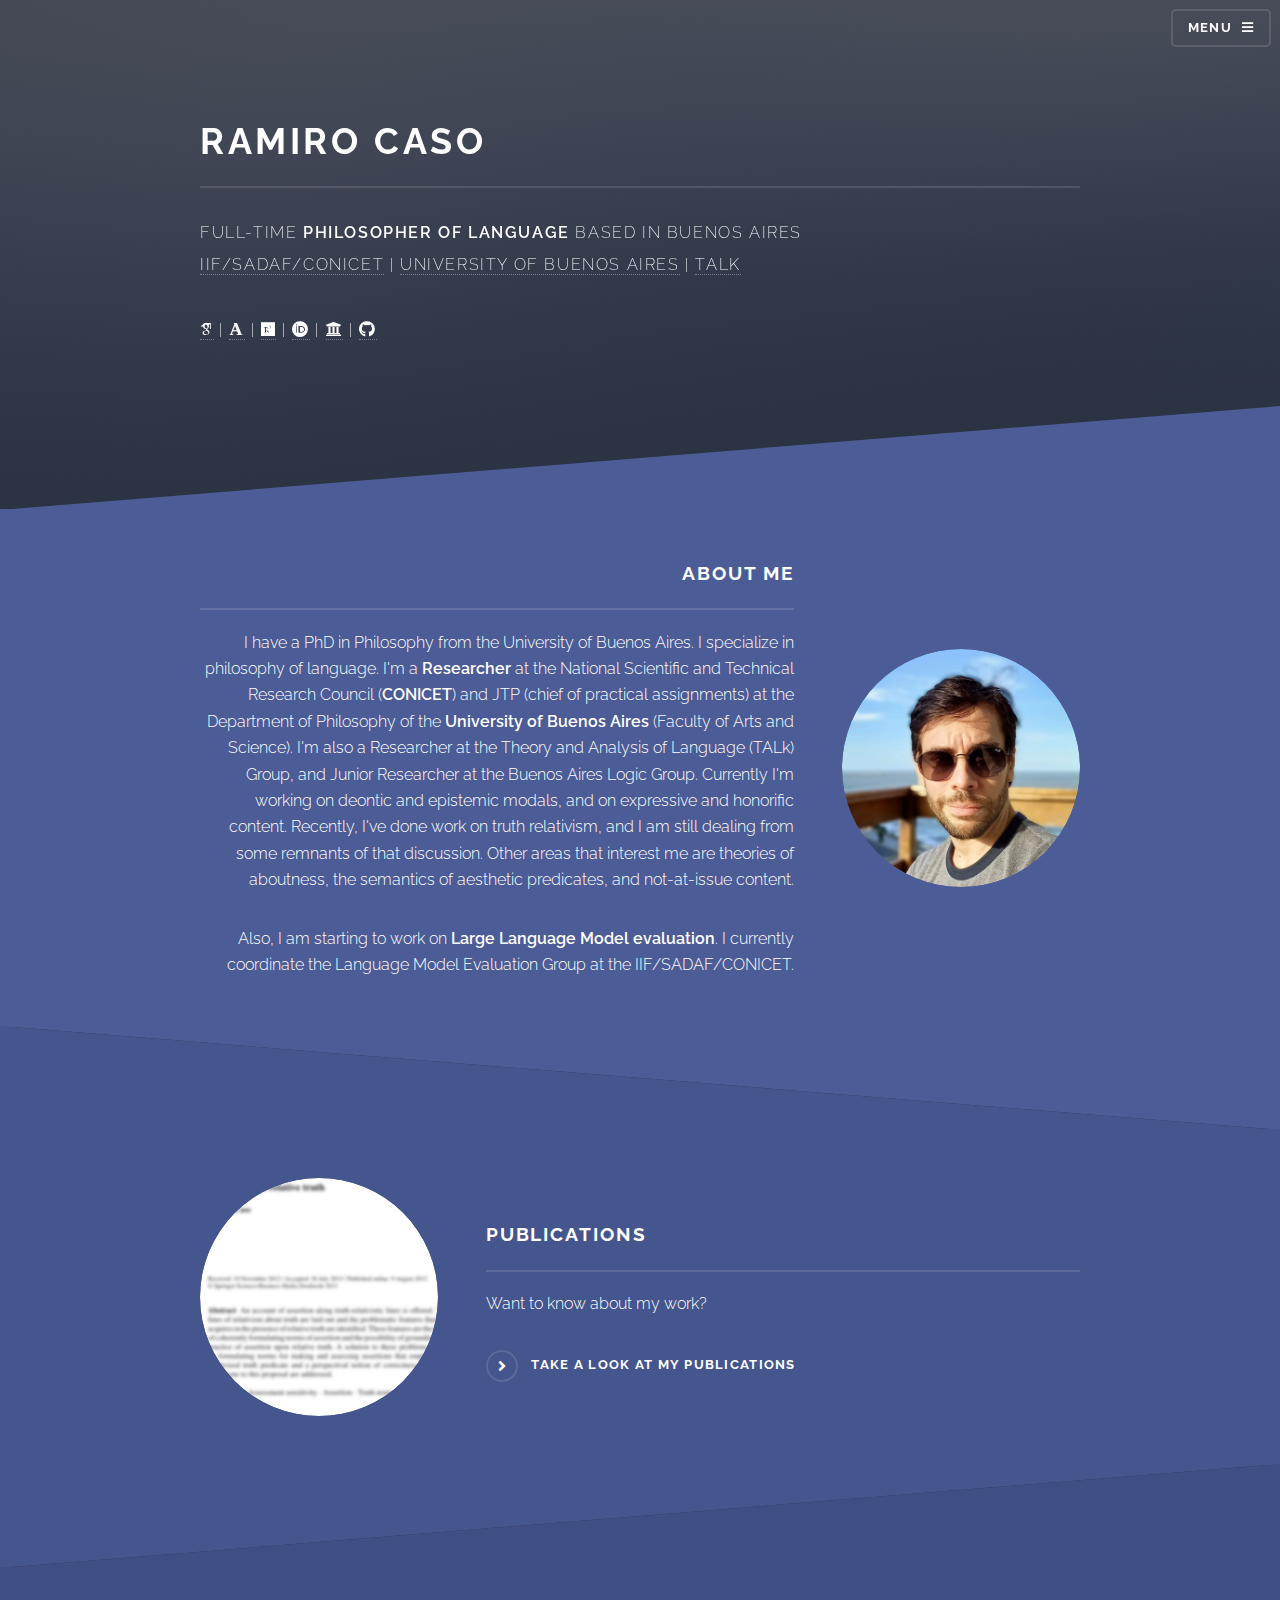
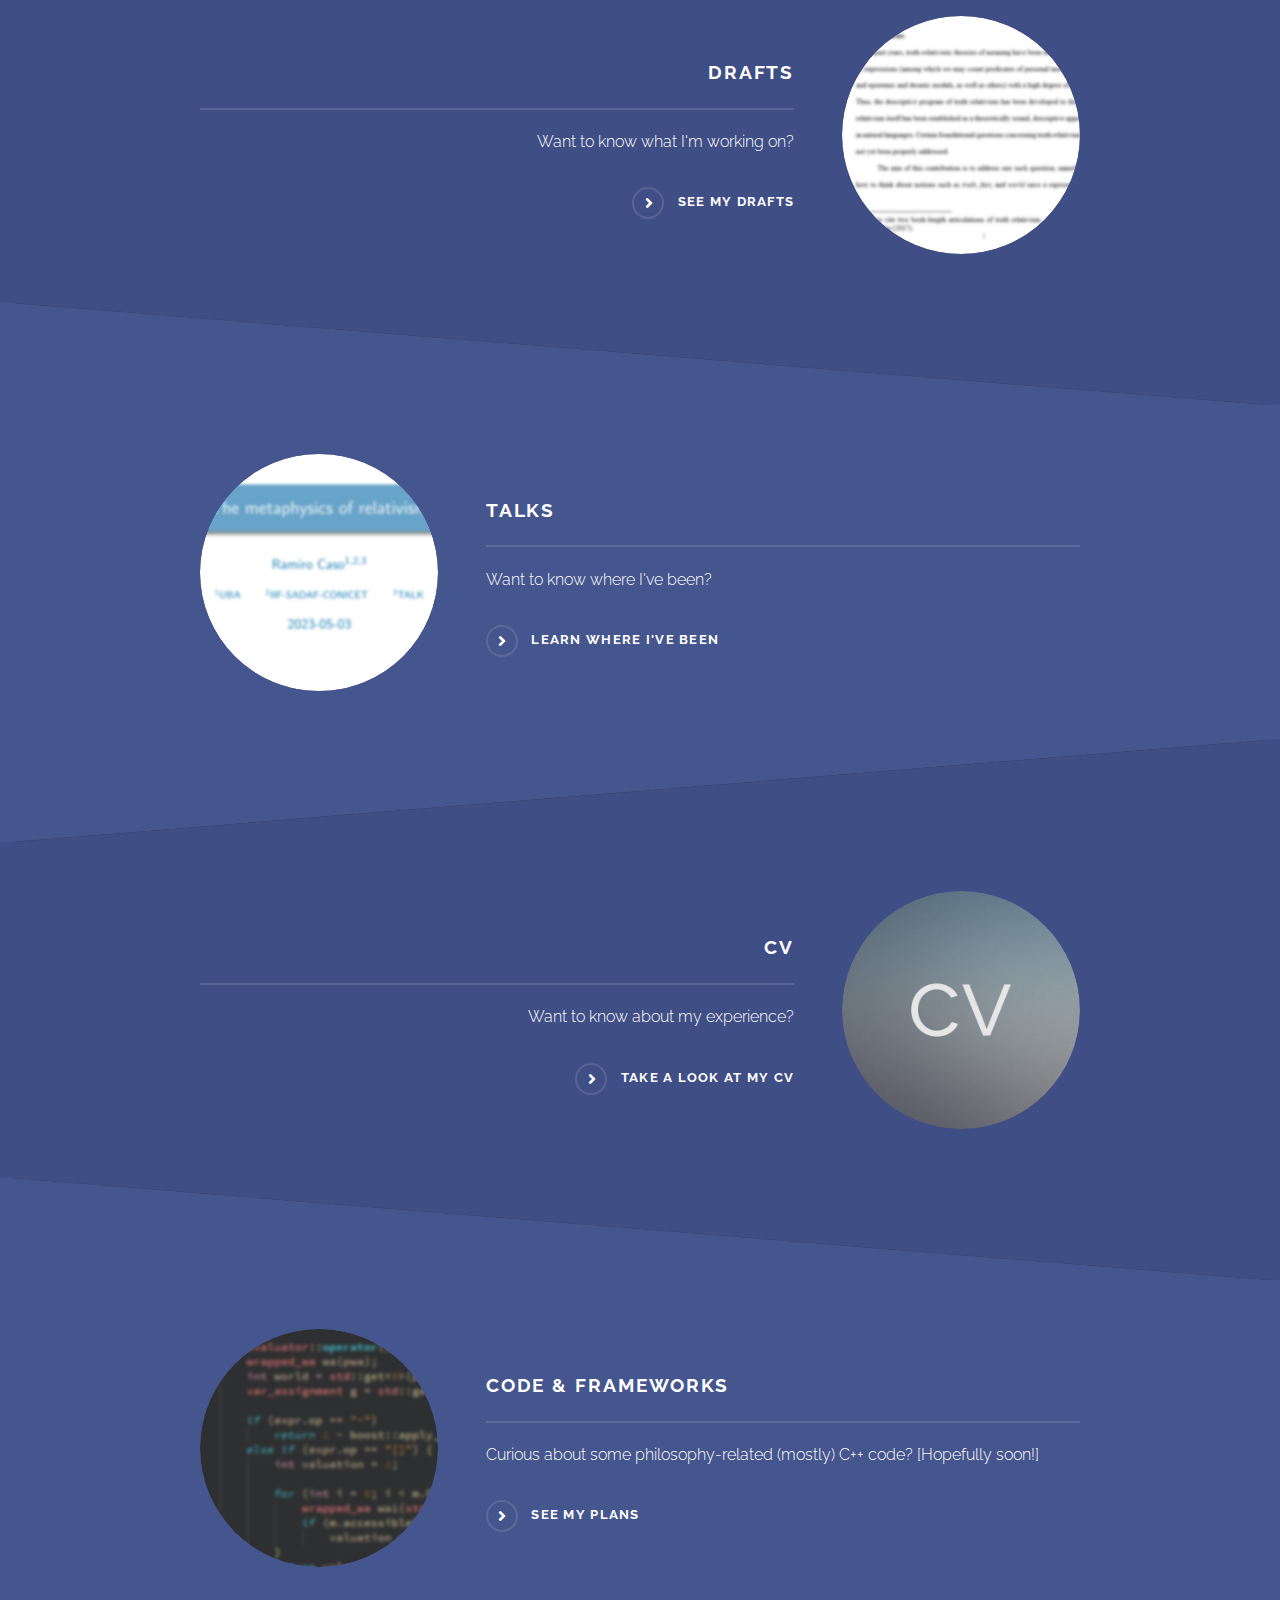
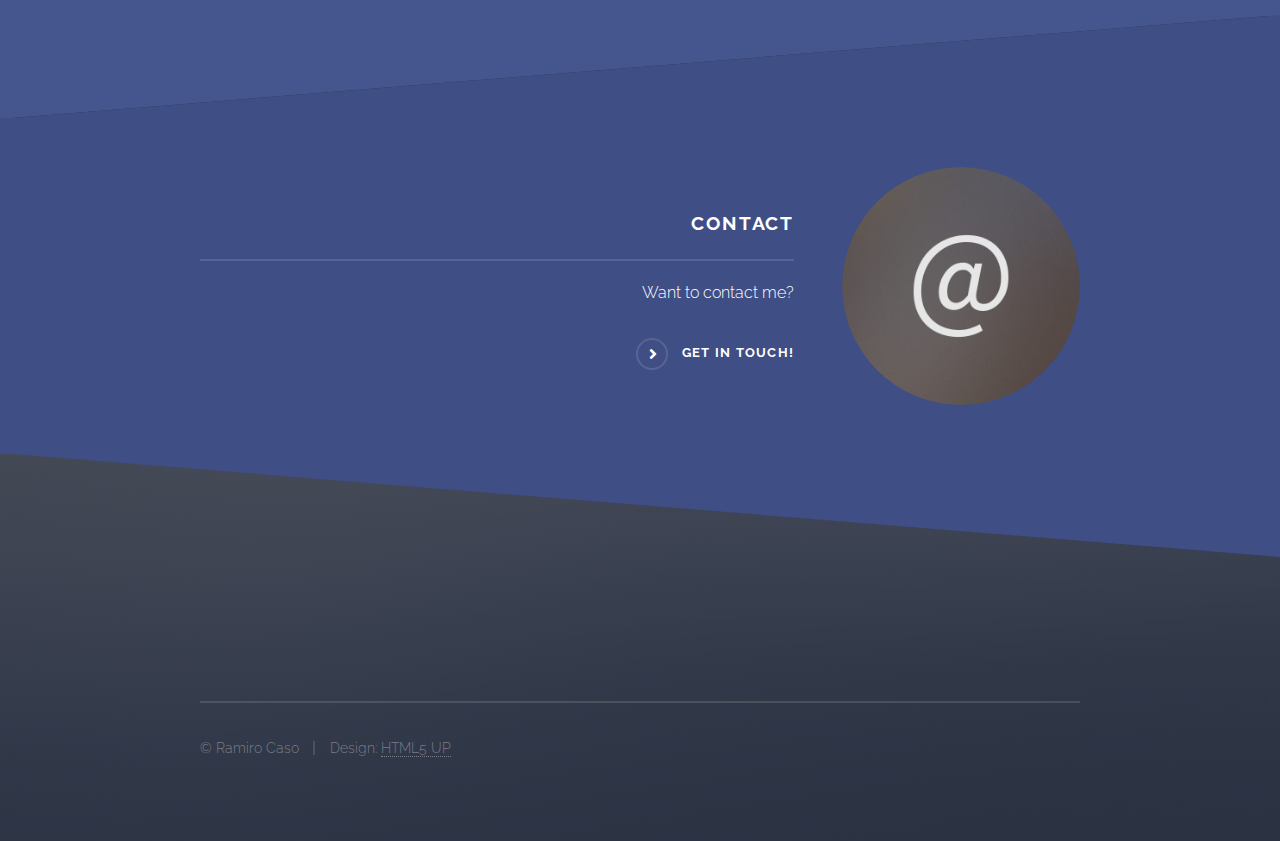
<file: index.html>
<!DOCTYPE HTML>
<!--
  Solid State by HTML5 UP
  html5up.net | @ajlkn
  Free for personal and commercial use under the CCA 3.0 license (html5up.net/license)

  Some really, really minor adaptations to CSS and scripts by Ramiro Caso. They are flagged
  in source wherever they occur.

  Added support for Academicons whenever needed icos were absent from Font Awsome icons.

  Footer changed by Ramiro Caso to display copyright and attribution information only
-->
<html>
  <head>
    <title>Ramiro Caso</title>
    <meta charset="utf-8" />
    <meta name="description" content="A philosopher's personal web page" />
    <meta name="author" content="Ramiro Caso" />
    <meta name="keywords" content="philosophy of language, truth relativism, contextualism, at-issue content" />
    <meta name="viewport" content="width=device-width, initial-scale=1, user-scalable=no" />
    <link rel="stylesheet" href="assets/css/main.css" />
    <link rel="stylesheet" href="assets/css/academicons.css"/>
    <link rel="icon" type="image/x-icon" href="/images/favicon.ico">
    <noscript><link rel="stylesheet" href="assets/css/noscript.css" /></noscript>
  </head>
  <body class="is-preload">

    <!-- Page Wrapper -->
    <div id="page-wrapper">

      <!-- Header -->
      <header id="header" class="alt">
        <h1><a href="index.html">Home</a></h1>
        <nav>
          <a href="#menu">Menu</a>
        </nav>
      </header>

      <!-- Menu -->
      <nav id="menu">
        <div class="inner">
          <h2>Menu</h2>
          <ul class="links">
            <li><a href="index.html">home</a></li>
            <li><a href="publications.html">publications</a></li>
            <li><a href="drafts.html">drafts</a></li>
            <li><a href="talks.html">talks</a></li>
            <li><a href="cv.html">cv</a></li>
            <li><a href="code.html">code</a></li>
            <li><a href="contact.html">contact</a></li>
          </ul>
          <a href="#" class="close">Close</a>
        </div>
      </nav>

      <!-- Banner -->
      <section id="banner">
        <div class="inner">
          <h2>Ramiro Caso</h2>
          <p>full-time <strong>philosopher of language</strong> based in Buenos Aires<br/>
          <a target="_blank" href="https://iif.conicet.gov.ar/">IIF/SADAF/CONICET</a> | <a target="_blank" href="http://filosofia.filo.uba.ar/">University of Buenos Aires</a>
             | <a target="_blank" href="https://talk-group.org/">TALK</a></p>
             <p>
              <a target="_blank" href="https://scholar.google.com/citations?user=kf8znd8AAAAJ&hl=es"><span class="ai ai-google-scholar"></span></a> |
              <a target="_blank" href="https://uba.academia.edu/RamiroCaso"><span class="ai ai-academia"></span></a> | 
              <a target="_blank" href="https://www.researchgate.net/profile/Ramiro-Caso-2"><span class="icon brands fa-researchgate"></span></a> | 
              <a target="_blank" href="https://orcid.org/0000-0002-1421-2739"><span class="icon brands fa-orcid"></span></a> | 
              <a target="_blank" href="https://iif.conicet.gov.ar/"><span class="icon solid fa-university"></span></a> |
              <a target="_blank" href="https://github.com/r-caso/"><span class="icon brands fa-github"></span></a>
            </p>
        </div>
      </section>

      <!-- Wrapper -->
      <section id="wrapper">

        <!-- One -->
        <section id="one" class="wrapper spotlight style1">
          <div class="inner">
            <a href="index.html" class="image"><img src="images/me.png" alt="" /></a>
            <div class="content">
              <h2 class="major">about me</h2>
              <p>I have a PhD in Philosophy from the University of Buenos Aires. I specialize in philosophy of language.
                 I'm a <strong>Researcher</strong> at the National Scientific and Technical Research Council (<strong>CONICET</strong>) and
                 JTP (chief of practical assignments) at the Department of Philosophy of the <strong>University of Buenos Aires</strong>
                 (Faculty of Arts and Science). I'm also a Researcher at the Theory and Analysis of Language (TALk) Group, and Junior Researcher
                 at the Buenos Aires Logic Group. Currently I'm working on deontic and epistemic modals, and on expressive and honorific content.
                 Recently, I've done work on truth relativism, and I am still dealing from some remnants of that discussion.
                 Other areas that interest me are theories of aboutness, the semantics of aesthetic predicates, and not-at-issue content.</p>
                 <p>Also, I am starting to work on <strong>Large Language Model evaluation</strong>. I currently coordinate the Language Model
                  Evaluation Group at the IIF/SADAF/CONICET.</p>
            </div>
          </div>
        </section>

        <!-- Two -->
        <section id="two" class="wrapper alt spotlight style2">
          <div class="inner">
            <a href="publications.html" class="image"><img src="images/publications.png" alt="" /></a>
            <div class="content">
              <h2 class="major">Publications</h2>
              <p>Want to know about my work?</p>
              <a href="publications.html" class="special">Take a look at my publications</a>
            </div>
          </div>
        </section>

        <!-- Three -->
        <section id="three" class="wrapper spotlight style3">
          <div class="inner">
            <a href="drafts.html" class="image"><img src="images/drafts.png" alt="" /></a>
            <div class="content">
              <h2 class="major">Drafts</h2>
              <p>Want to know what I'm working on?</p>
              <a href="drafts.html" class="special">See my drafts</a>
            </div>
          </div>
        </section>

        <!-- Four -->
        <section id="two" class="wrapper alt spotlight style2">
          <div class="inner">
            <a href="talks.html" class="image"><img src="images/talks.png" alt="" /></a>
            <div class="content">
              <h2 class="major">Talks</h2>
              <p>Want to know where I've been?</p>
              <a href="talks.html" class="special">Learn where I've been</a>
            </div>
          </div>
        </section>

        <!-- Five -->
        <section id="three" class="wrapper spotlight style3">
          <div class="inner">
            <a href="cv.html" class="image"><img src="images/cv_image.png" alt="" /></a>
            <div class="content">
              <h2 class="major">cv</h2>
              <p>Want to know about my experience?</p>
              <a href="cv.html" class="special">Take a look at my cv</a>
            </div>
          </div>
        </section>

        <!-- Six -->
        <section id="two" class="wrapper alt spotlight style2">
          <div class="inner">
            <a href="code.html" class="image"><img src="images/source_code.png" alt="" /></a>
            <div class="content">
              <h2 class="major">Code & Frameworks</h2>
              <p>Curious about some philosophy-related (mostly) C++ code? [Hopefully soon!]</p>
              <a href="code.html" class="special">See my plans</a>
            </div>
          </div>
        </section>

        <!-- Seven -->
        <section id="three" class="wrapper spotlight style3">
          <div class="inner">
            <a href="contact.html" class="image"><img src="images/contact_image.png" alt="" /></a>
            <div class="content">
              <h2 class="major">Contact</h2>
              <p>Want to contact me?</p>
              <a href="contact.html" class="special">Get in touch!</a>
            </div>
          </div>
        </section>

        <!-- Footer -->
        <section id="footer">
          <div class="inner">
            <ul class="copyright">
              <li>&copy; Ramiro Caso</li><li>Design: <a href="http://html5up.net">HTML5 UP</a></li>
            </ul>
          </div>
        </section>
      </section>
    </div>

    <!-- Scripts -->
    <script src="assets/js/jquery.min.js"></script>
    <script src="assets/js/jquery.scrollex.min.js"></script>
    <script src="assets/js/browser.min.js"></script>
    <script src="assets/js/breakpoints.min.js"></script>
    <script src="assets/js/util.js"></script>
    <script src="assets/js/main.js"></script>

  </body>
</html>
</file>
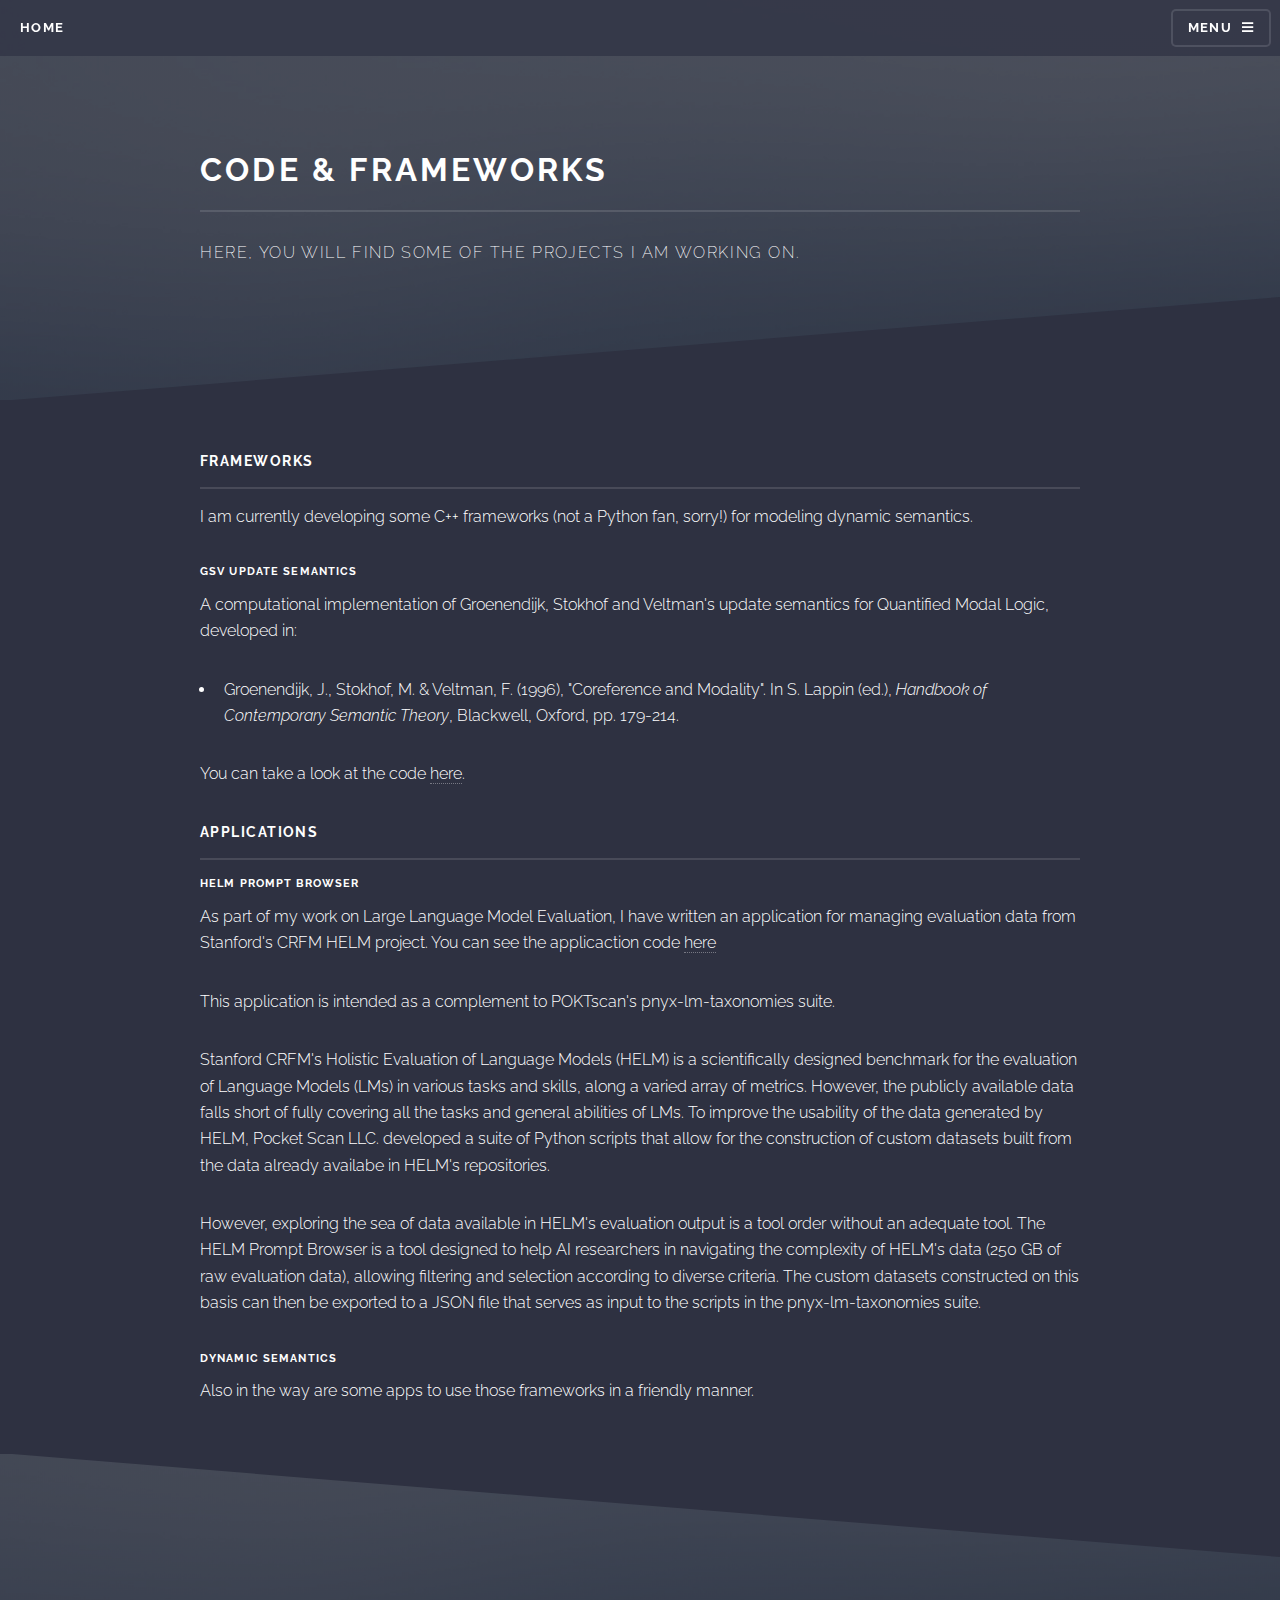
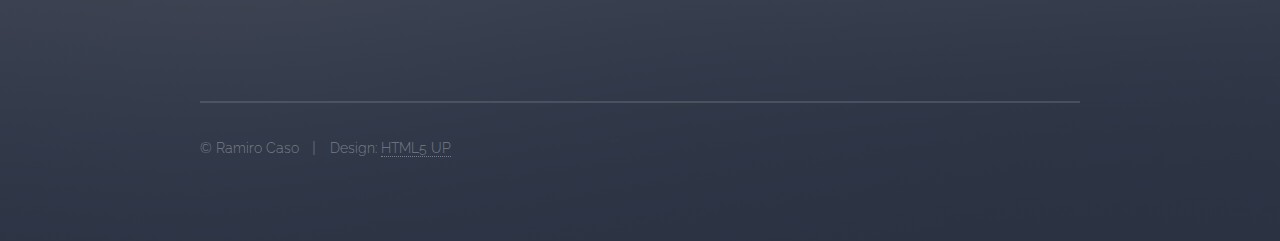
<file: code.html>
<!DOCTYPE HTML>
<!--
  Solid State by HTML5 UP
  html5up.net | @ajlkn
  Free for personal and commercial use under the CCA 3.0 license (html5up.net/license)

  Footer changed by Ramiro Caso to display copyright and attribution information only
-->
<html>
  <head>
    <title>Ramiro Caso - Code</title>
    <meta charset="utf-8" />
    <meta name="author" content="Ramiro Caso" />
    <meta name="viewport" content="width=device-width, initial-scale=1, user-scalable=no" />
    <link rel="icon" type="image/x-icon" href="/images/favicon.ico">
    <link rel="stylesheet" href="assets/css/main.css" />
    <noscript><link rel="stylesheet" href="assets/css/noscript.css" /></noscript>
  </head>
  <body class="is-preload">
    <!-- Page Wrapper -->
    <div id="page-wrapper">

      <!-- Header -->
      <header id="header">
        <h1><a href="index.html">Home</a></h1>
        <nav>
          <a href="#menu">Menu</a>
        </nav>
      </header>

      <!-- Menu -->
      <nav id="menu">
        <div class="inner">
          <h2>Menu</h2>
          <ul class="links">
            <li><a href="index.html">home</a></li>
            <li><a href="publications.html">publications</a></li>
            <li><a href="drafts.html">drafts</a></li>
            <li><a href="talks.html">talks</a></li>
            <li><a href="cv.html">cv</a></li>
            <li><a href="code.html">code</a></li>
            <li><a href="contact.html">contact</a></li>
          </ul>
          <a href="#" class="close">Close</a>
        </div>
      </nav>

      <!-- Wrapper -->
      <section id="wrapper">
        <header>
          <div class="inner">
            <h2>Code & Frameworks</h2>
            <p>Here, you will find some of the projects I am working on.</p>
          </div>
        </header>

        <!-- Content -->
        <div class="wrapper">
          <div class="inner">
            <h3 class="major">Frameworks</h3>
            <p>I am currently developing some C++ frameworks (not a Python fan, sorry!) for modeling dynamic semantics.</p>
            <h4>GSV Update Semantics</h4>
            <p>A computational implementation of Groenendijk, Stokhof and Veltman's update semantics for Quantified Modal Logic, developed in:</p>
            <ul>
              <li>Groenendijk, J., Stokhof, M. & Veltman, F. (1996), "Coreference and Modality". In S. Lappin (ed.),
                <em>Handbook of Contemporary Semantic Theory</em>, Blackwell, Oxford, pp. 179-214.</li>
            </ul>
            <p>You can take a look at the code <a href="https://github.com/r-caso/GSV" target="_blank">here</a>.</p>
                        
            <h3 class="major">Applications</h3>
            <h4>HELM Prompt Browser</h4>
            <p>As part of my work on Large Language Model Evaluation, I have written an application for managing evaluation data
              from Stanford's CRFM HELM project. You can see the applicaction code <a href="https://github.com/r-caso/HELMPromptBrowser" target="_blank">here</a></p>
            <p>This application is intended as a complement to POKTscan's pnyx-lm-taxonomies suite.</p>
            <p>Stanford CRFM's Holistic Evaluation of Language Models (HELM) is a scientifically designed benchmark for the evaluation of Language Models (LMs) in various tasks and skills, along a varied array of metrics. However, the publicly available data falls short of fully covering all the tasks and general abilities of LMs. To improve the usability of the data generated by HELM, Pocket Scan LLC. developed a suite of Python scripts that allow for the construction of custom datasets built from the data already availabe in HELM's repositories.</p>
            <p>However, exploring the sea of data available in HELM's evaluation output is a tool order without an adequate tool. The HELM Prompt Browser is a tool designed to help AI researchers in navigating the complexity of HELM's data (250 GB of raw evaluation data), allowing filtering and selection according to diverse criteria. The custom datasets constructed on this basis can then be exported to a JSON file that serves as input to the scripts in the pnyx-lm-taxonomies suite.</p>
            <h4>Dynamic semantics</h4>
            <p>Also in the way are some apps to use those frameworks in a friendly manner.</p>
            
          </div>
        </div>
      </section>

      <!-- Footer -->
      <section id="footer">
	      <div class="inner">
	        <ul class="copyright">
		        <li>&copy; Ramiro Caso</li><li>Design: <a href="http://html5up.net">HTML5 UP</a></li>
	        </ul>
	      </div>
      </section>
    </div>

    <!-- Scripts -->
      <script src="assets/js/jquery.min.js"></script>
      <script src="assets/js/jquery.scrollex.min.js"></script>
      <script src="assets/js/browser.min.js"></script>
      <script src="assets/js/breakpoints.min.js"></script>
      <script src="assets/js/util.js"></script>
      <script src="assets/js/main.js"></script>
  </body>
</html>
</file>
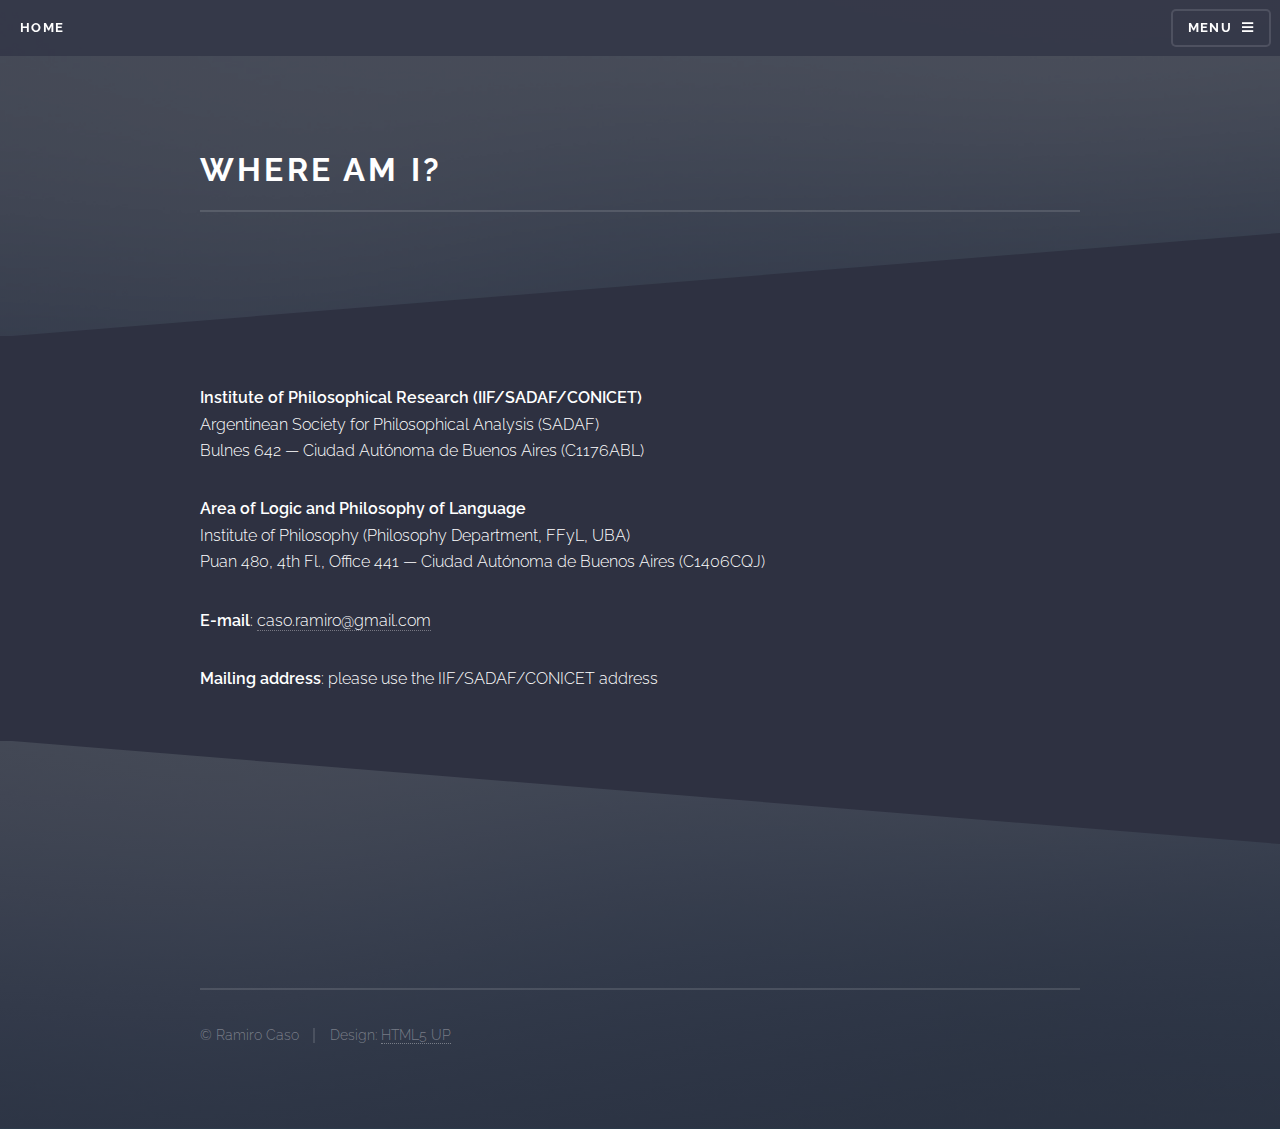
<file: contact.html>
<!DOCTYPE HTML>
<!--
  Solid State by HTML5 UP
  html5up.net | @ajlkn
  Free for personal and commercial use under the CCA 3.0 license (html5up.net/license)

  Footer changed by Ramiro Caso to display copyright and attribution information only
-->
<html>
  <head>
    <title>Ramiro Caso - Contact</title>
    <meta charset="utf-8" />
    <meta name="author" content="Ramiro Caso" />
    <meta name="viewport" content="width=device-width, initial-scale=1, user-scalable=no" />
    <link rel="icon" type="image/x-icon" href="/images/favicon.ico">
    <link rel="stylesheet" href="assets/css/main.css" />
    <noscript><link rel="stylesheet" href="assets/css/noscript.css" /></noscript>
  </head>
  <body class="is-preload">

    <!-- Page Wrapper -->
    <div id="page-wrapper">

      <!-- Header -->
      <header id="header">
        <h1><a href="index.html">Home</a></h1>
        <nav>
          <a href="#menu">Menu</a>
        </nav>
      </header>

      <!-- Menu -->
      <nav id="menu">
        <div class="inner">
          <h2>Menu</h2>
          <ul class="links">
            <li><a href="index.html">home</a></li>
            <li><a href="publications.html">publications</a></li>
            <li><a href="drafts.html">drafts</a></li>
            <li><a href="talks.html">talks</a></li>
            <li><a href="cv.html">cv</a></li>
            <li><a href="code.html">code</a></li>
            <li><a href="contact.html">contact</a></li>
          </ul>
          <a href="#" class="close">Close</a>
        </div>
      </nav>

      <!-- Wrapper -->
      <section id="wrapper">
        <header>
          <div class="inner">
            <h2>Where am I?</h2>
          </div>
        </header>
			
		    <!-- Content -->
			  <div class="wrapper">
          <div class="inner">
				    <p><strong>Institute of Philosophical Research (IIF/SADAF/CONICET)</strong><br/>
					     Argentinean Society for Philosophical Analysis (SADAF)<br/>
				 	     Bulnes 642 — Ciudad Autónoma de Buenos Aires (C1176ABL)</p>
				    <p><strong>Area of Logic and Philosophy of Language</strong><br/>
					     Institute of Philosophy (Philosophy Department, FFyL, UBA)<br/>
					     Puan 480, 4th Fl., Office 441 — Ciudad Autónoma de Buenos Aires (C1406CQJ)</p>
				    <p><strong>E-mail</strong>: <a href="mailto:caso.ramiro@gmail.com">caso.ramiro@gmail.com</a></p>
				    <p><strong>Mailing address</strong>: please use the IIF/SADAF/CONICET address</p> 
			    </div>
			  </div>
      </section>
          
      <!-- Footer -->
      <section id="footer">
	      <div class="inner">
	        <ul class="copyright">
		        <li>&copy; Ramiro Caso</li><li>Design: <a href="http://html5up.net">HTML5 UP</a></li>
	        </ul>
	      </div>
      </section>
    </div>
    
    <!-- Scripts -->
      <script src="assets/js/jquery.min.js"></script>
      <script src="assets/js/jquery.scrollex.min.js"></script>
      <script src="assets/js/browser.min.js"></script>
      <script src="assets/js/breakpoints.min.js"></script>
      <script src="assets/js/util.js"></script>
      <script src="assets/js/main.js"></script>

  </body>
</html>
</file>
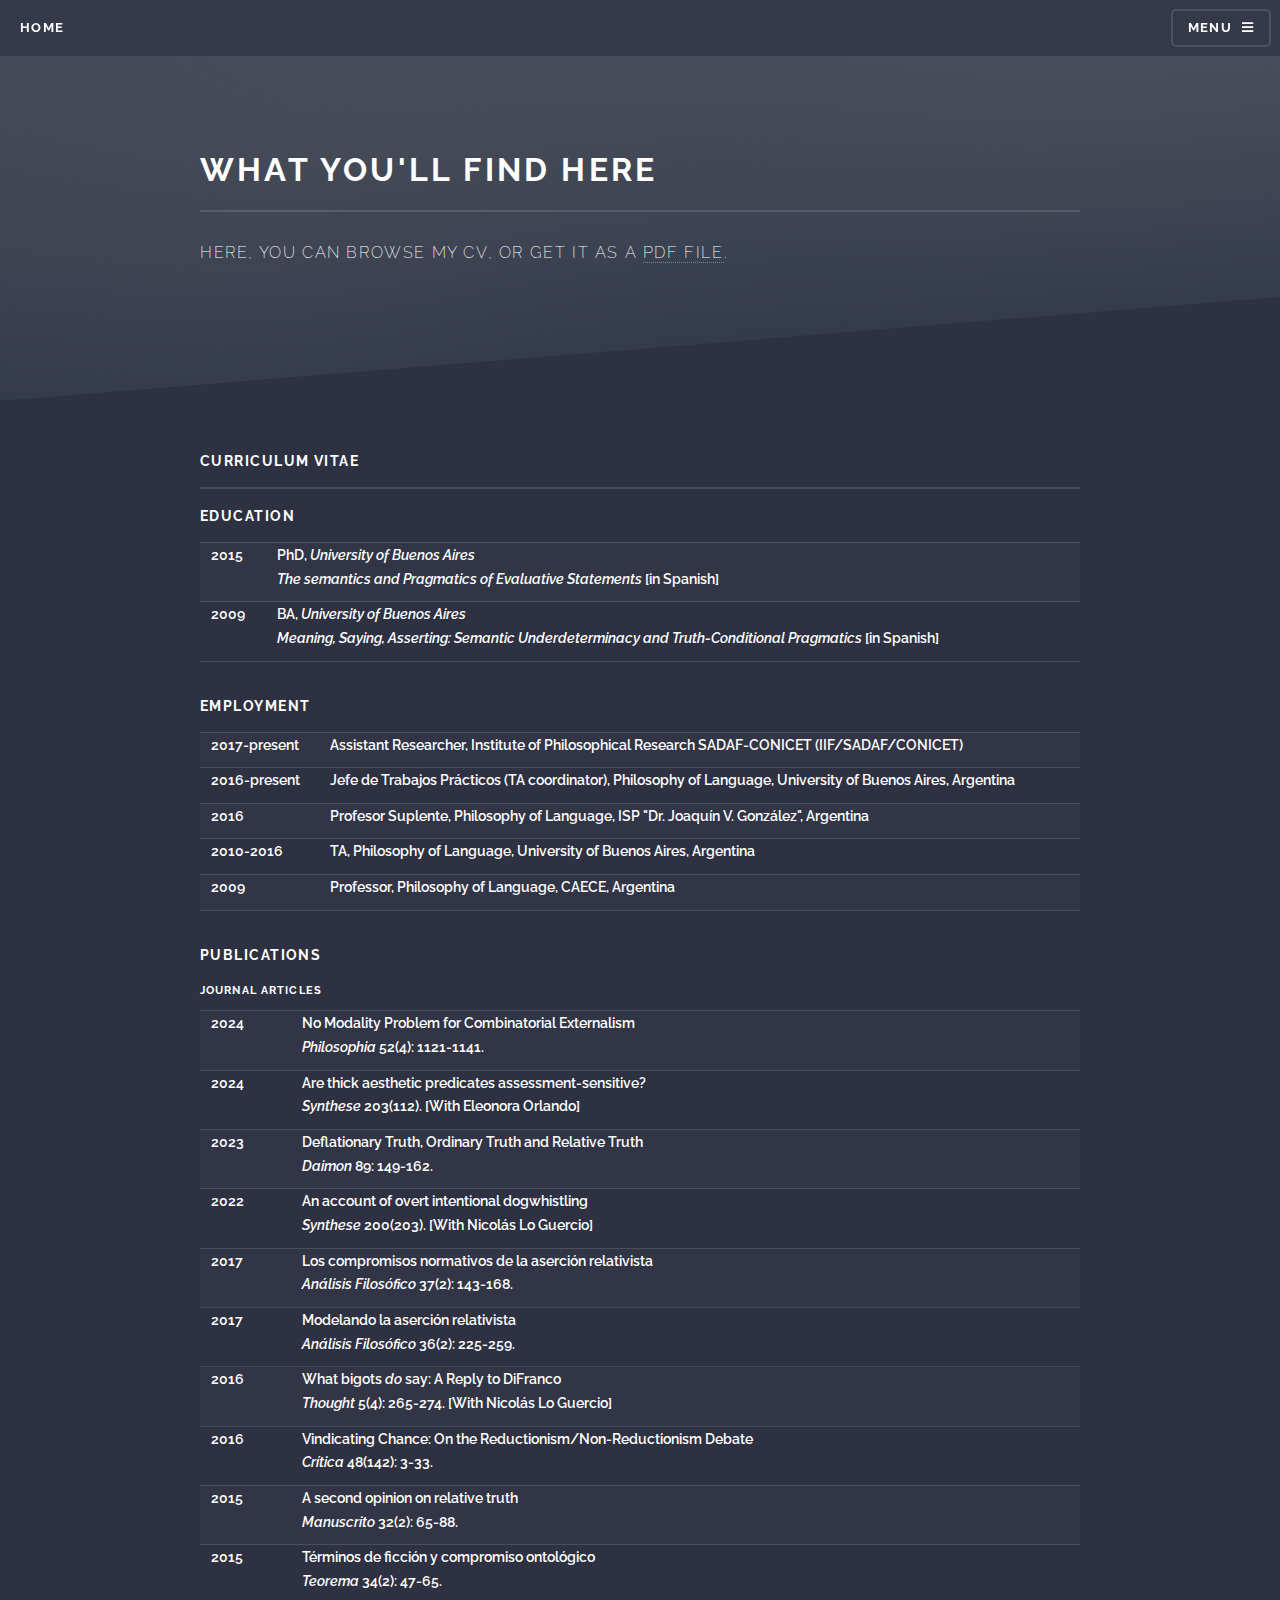
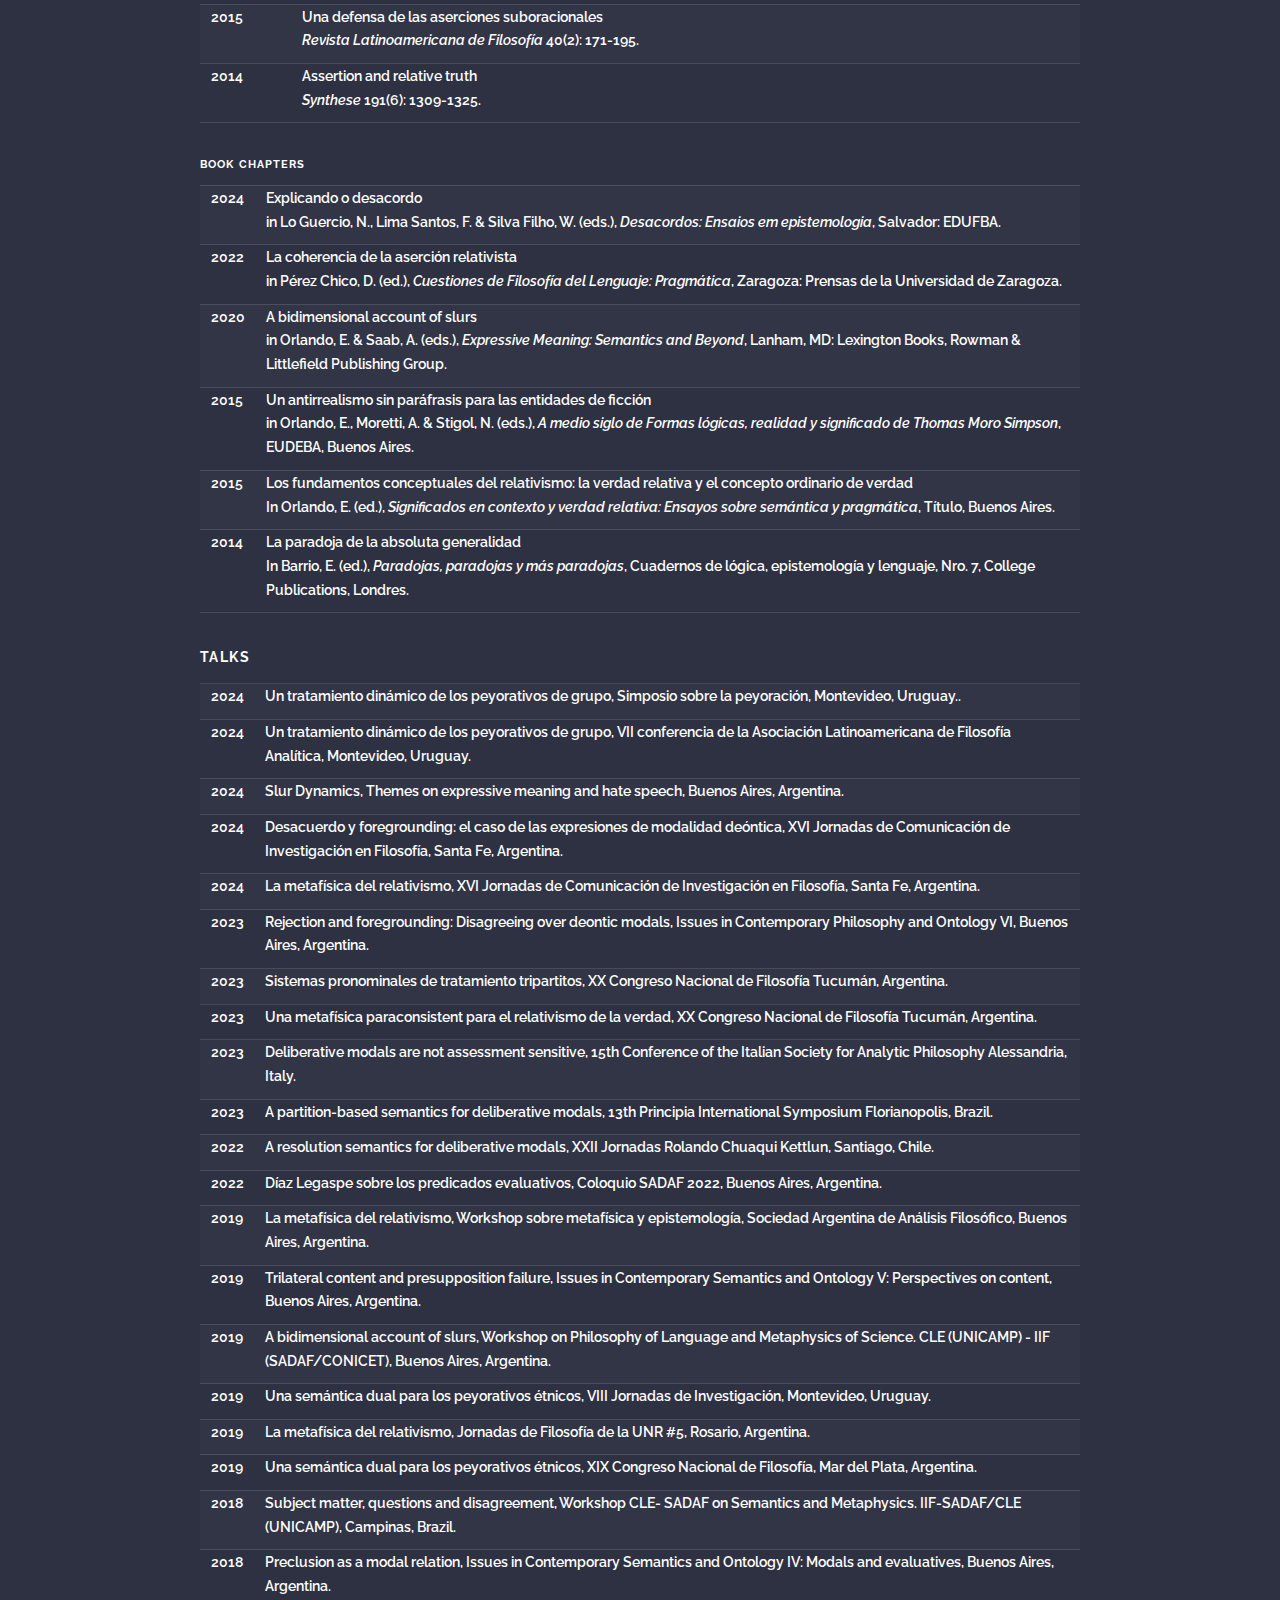
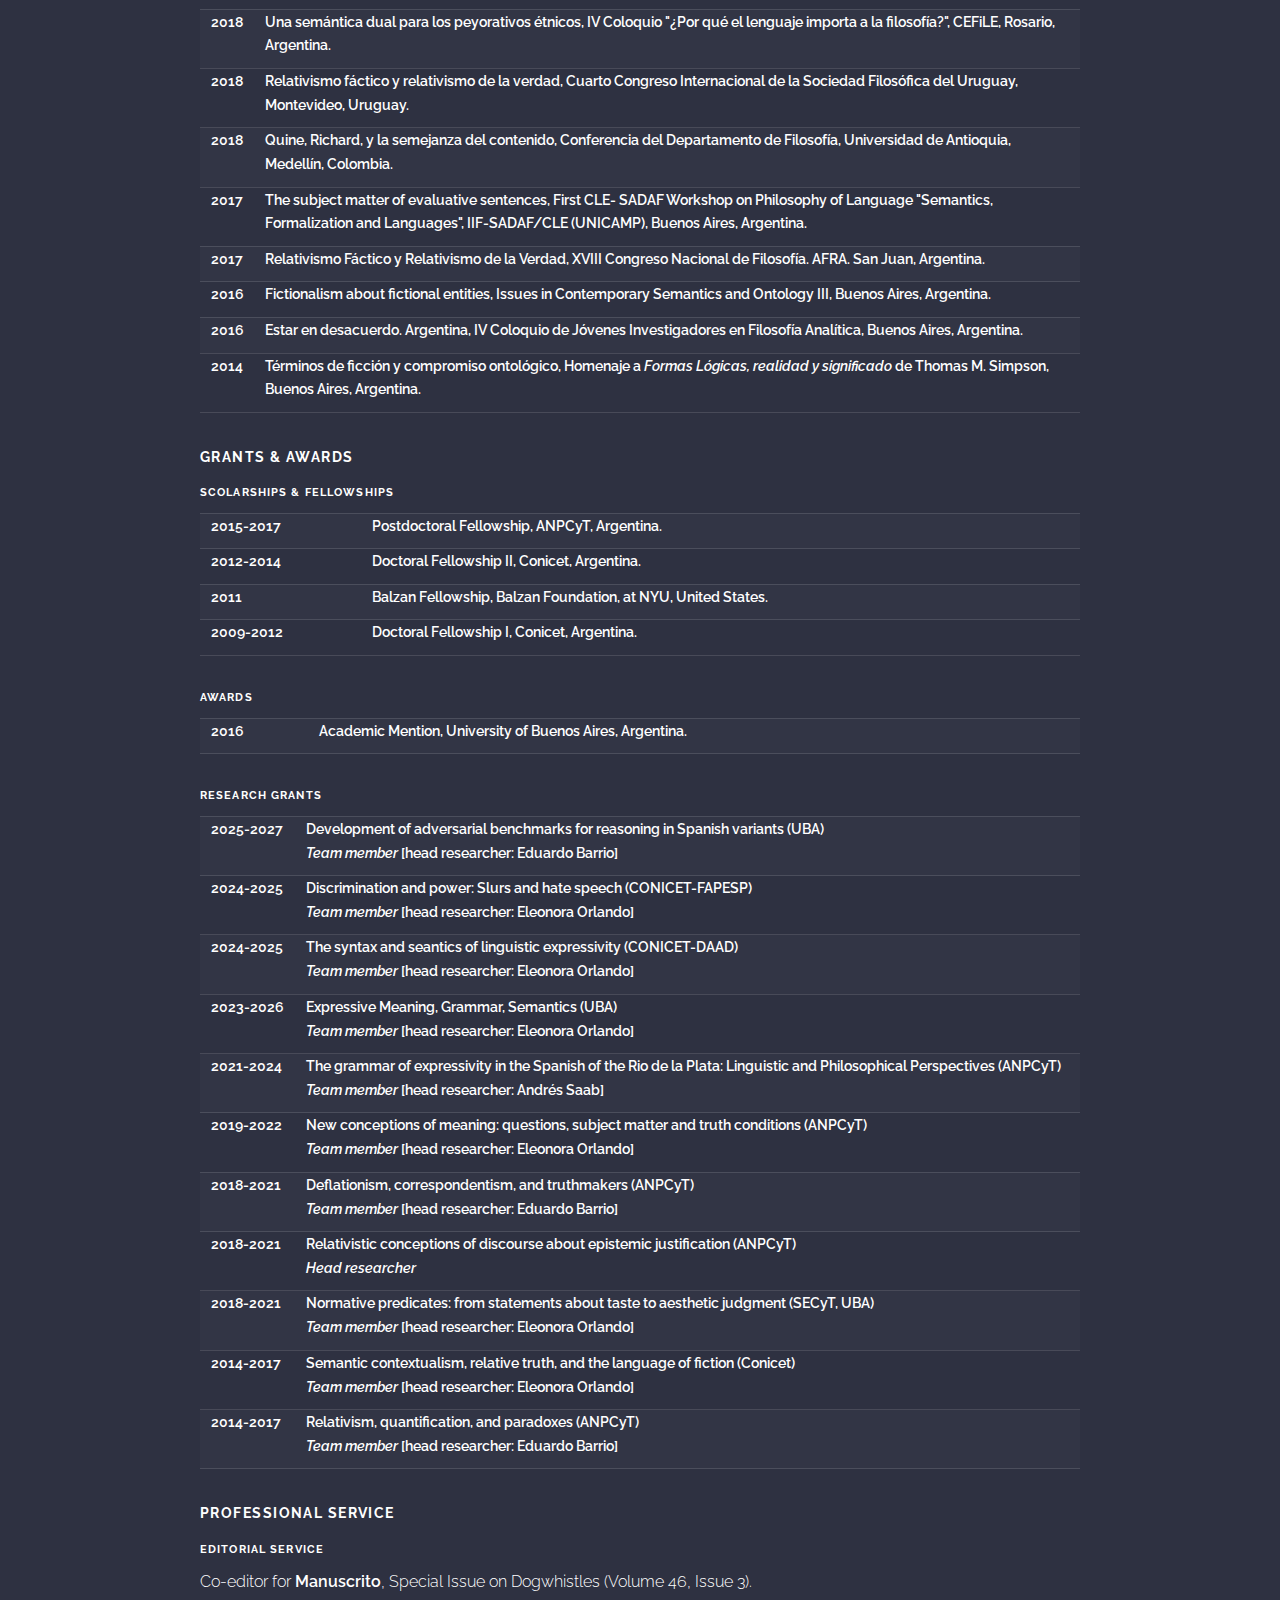
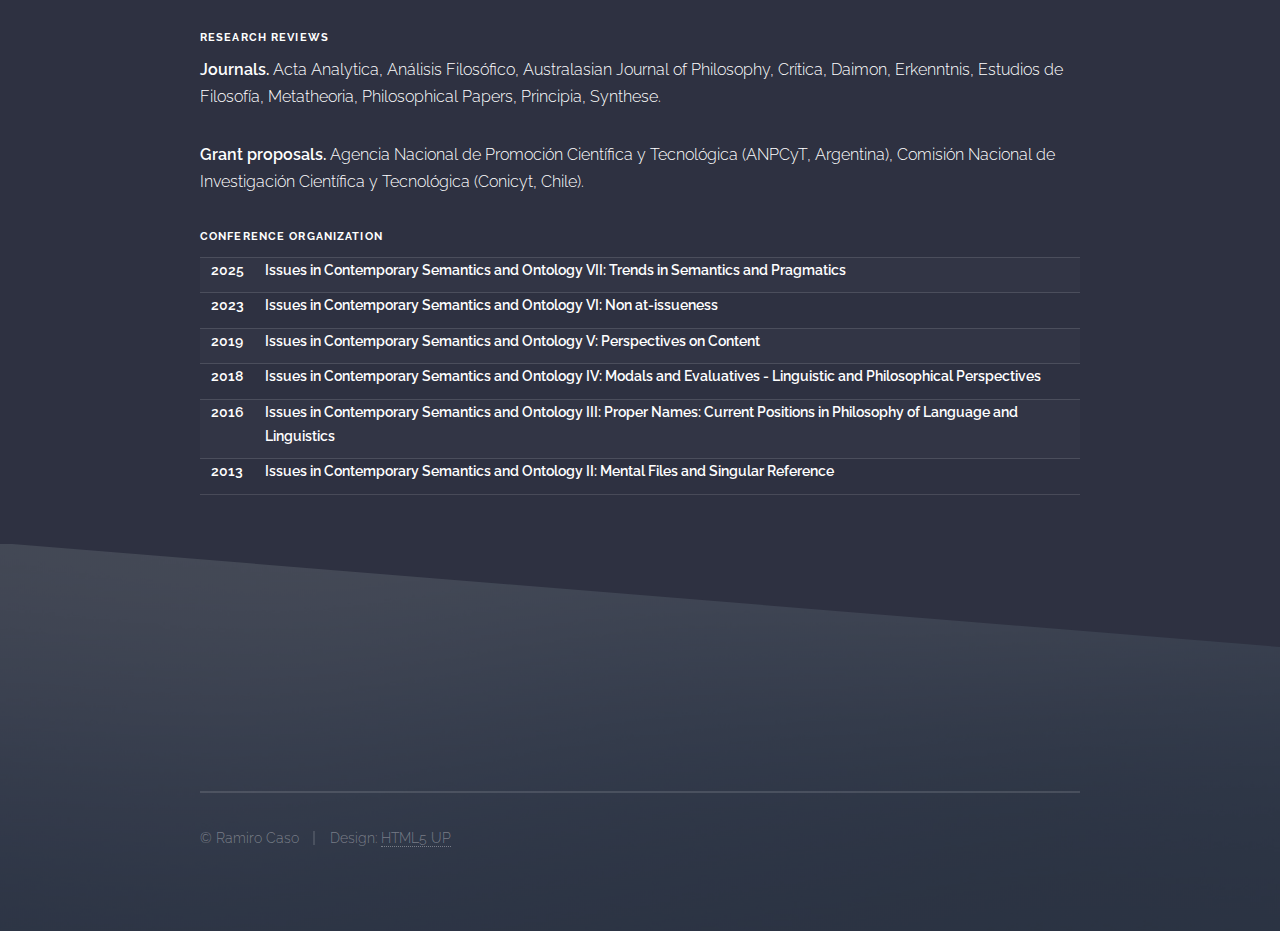
<file: cv.html>
<!DOCTYPE HTML>
<!--
  Solid State by HTML5 UP
  html5up.net | @ajlkn
  Free for personal and commercial use under the CCA 3.0 license (html5up.net/license)

  Footer changed by Ramiro Caso to display copyright and attribution information only
-->
<html>
  <head>
    <title>Ramiro Caso - CV</title>
    <meta charset="utf-8" />
    <meta name="author" content="Ramiro Caso" />
    <meta name="viewport" content="width=device-width, initial-scale=1, user-scalable=no" />
    <link rel="icon" type="image/x-icon" href="/images/favicon.ico">
    <link rel="stylesheet" href="assets/css/main.css" />
    <noscript><link rel="stylesheet" href="assets/css/noscript.css" /></noscript>
  </head>
  <body class="is-preload">

    <!-- Page Wrapper -->
    <div id="page-wrapper">

      <!-- Header -->
      <header id="header">
        <h1><a href="index.html">Home</a></h1>
        <nav>
          <a href="#menu">Menu</a>
        </nav>
      </header>

      <!-- Menu -->
      <nav id="menu">
        <div class="inner">
          <h2>Menu</h2>
          <ul class="links">
            <li><a href="index.html">home</a></li>
            <li><a href="publications.html">publications</a></li>
            <li><a href="drafts.html">drafts</a></li>
            <li><a href="talks.html">talks</a></li>
            <li><a href="cv.html">cv</a></li>
            <li><a href="code.html">code</a></li>
            <li><a href="contact.html">contact</a></li>
          </ul>
          <a href="#" class="close">Close</a>
        </div>
      </nav>

      <!-- Wrapper -->
      <section id="wrapper">
        <header>
              <div class="inner">
                <h2>What you'll find here</h2>
                <p>Here, you can browse my cv, or get it as a <a target="_blank" href="files/cv.pdf">pdf file</a>.</p>
              </div>
        </header>

        <!-- Content -->
        <div class="wrapper">
          <div class="inner">

            <h3 class="major">Curriculum vitae</h3>

            <h3>Education</h3>
            <table>
              <tr>
                <th>2015</th>
                <th><strong>PhD</strong>, <em>University of Buenos Aires</em><br/>
                    <em>The semantics and Pragmatics of Evaluative Statements</em> [in Spanish]
                </th>
              </tr>
              <tr>
                <th>2009</th>
                <th><strong>BA</strong>, <em>University of Buenos Aires</em><br/>
                    <em>Meaning, Saying, Asserting: Semantic Underdeterminacy and Truth-Conditional Pragmatics</em> [in Spanish]
                </th>
              </tr>
            </table>
            
            <h3>Employment</h3>
            <table>
              <tr>
                <th>2017-present</th>
                <th><strong>Assistant Researcher</strong>, Institute of Philosophical Research SADAF-CONICET (IIF/SADAF/CONICET)</th>
              </tr>
              <tr>
                <th>2016-present</th>
                <th><strong>Jefe de Trabajos Prácticos (TA coordinator)</strong>, Philosophy of Language, University of Buenos Aires, Argentina</th>
              </tr>
              <tr>
                <th>2016</th>
                <th><strong>Profesor Suplente</strong>, Philosophy of Language, ISP "Dr. Joaquín V. González", Argentina</th>
              </tr>
              <tr>
                <th>2010-2016</th>
                <th><strong>TA</strong>, Philosophy of Language, University of Buenos Aires, Argentina</th>
              </tr>
              <tr>
                <th>2009</th>
                <th><strong>Professor</strong>, Philosophy of Language, CAECE, Argentina</th>
              </tr>
            </table>

            <h3>Publications</h3>
            <h4>Journal articles</h4>
            <table>
              <tr>
                <th>2024</th>
                <th><strong>No Modality Problem for Combinatorial Externalism</strong><br/>
                    <em>Philosophia</em> 52(4): 1121-1141.</th>
              </tr>
              <tr>
                <th>2024</th>
                <th><strong>Are thick aesthetic predicates assessment-sensitive?</strong><br/>
                    <em>Synthese</em> 203(112). [With Eleonora Orlando]</th>
              </tr>
              <tr>
                <th>2023</th>
                <th><strong>Deflationary Truth, Ordinary Truth and Relative Truth</strong><br/>
                    <em>Daimon</em> 89: 149-162.</th>
              </tr>
              <tr>
                <th>2022</th>
                <th><strong>An account of overt intentional dogwhistling</strong><br/>
                    <em>Synthese</em> 200(203). [With Nicolás Lo Guercio]</th>
              </tr>
              <tr>
                <th>2017</th>
                <th><strong>Los compromisos normativos de la aserción relativista</strong><br/>
                    <em>Análisis Filosófico</em> 37(2): 143-168.</th>
              </tr>
              <tr>
                <th>2017</th>
                <th><strong>Modelando la aserción relativista</strong><br/>
                    <em>Análisis Filosófico</em> 36(2): 225-259.</th>
              </tr>
              <tr>
                <th>2016</th>
                <th><strong>What bigots <em>do</em> say: A Reply to DiFranco</strong><br/>
                    <em>Thought</em> 5(4):  265-274. [With Nicolás Lo Guercio]</th>
              </tr>
              <tr>
                <th>2016</th>
                <th><strong>Vindicating Chance: On the Reductionism/Non-Reductionism Debate</strong><br/>
                    <em>Crítica</em> 48(142): 3-33.</th>
              </tr>
              <tr>
                <th>2015</th>
                <th><strong>A second opinion on relative truth</strong><br/>
                    <em>Manuscrito</em> 32(2): 65-88.</th>
              </tr>
              <tr>
                <th>2015</th>
                <th><strong>Términos de ficción y compromiso ontológico</strong><br/>
                    <em>Teorema</em> 34(2): 47-65.</th>
              </tr>
              <tr>
                <th>2015</th>
                <th><strong>Una defensa de las aserciones suboracionales</strong><br/>
                    <em>Revista Latinoamericana de Filosofía</em> 40(2): 171-195.</th>
              </tr>
              <tr>
                <th>2014</th>
                <th><strong>Assertion and relative truth</strong><br/>
                    <em>Synthese</em> 191(6): 1309-1325.</th>
              </tr>
            </table>
            
            <h4>Book chapters</h4>
            <table>
              <th>2024</th>
                <th><strong>Explicando o desacordo</strong><br/>
                    in Lo Guercio, N., Lima Santos, F. & Silva Filho, W. (eds.),
                    <em>Desacordos: Ensaios em epistemologia</em>,
                    Salvador: EDUFBA.</th>
              </tr>
              <tr>
                <th>2022</th>
                <th><strong>La coherencia de la aserción relativista</strong><br/>
                    in Pérez Chico, D. (ed.),
                    <em>Cuestiones de Filosofía del Lenguaje: Pragmática</em>,
                    Zaragoza: Prensas de la Universidad de Zaragoza.</th>
              </tr>
              <tr>
                <th>2020</th>
                <th><strong>A bidimensional account of slurs</strong><br/>
                    in Orlando, E. & Saab, A. (eds.),
                    <em>Expressive Meaning: Semantics and Beyond</em>,
                    Lanham, MD: Lexington Books, Rowman & Littlefield Publishing Group.</th>
              </tr>
              <tr>
                <th>2015</th>
                <th><strong>Un  antirrealismo  sin  paráfrasis  para  las  entidades  de  ficción</strong><br/>
                    in Orlando, E., Moretti, A. & Stigol, N. (eds.),
                    <em>A medio siglo de <em>Formas lógicas, realidad y significado</em> de Thomas Moro Simpson</em>,
                    EUDEBA, Buenos Aires.</th>
              </tr>
              <tr>
                <th>2015</th>
                <th><strong>Los fundamentos conceptuales del relativismo: la verdad relativa y el concepto ordinario de verdad</strong><br/>
                    In Orlando, E. (ed.),
                    <em>Significados en contexto y verdad relativa: Ensayos sobre semántica y pragmática</em>,
                    Título, Buenos Aires.</th>
              </tr>
              <tr>
                <th>2014</th>
                <th><strong>La paradoja de la absoluta generalidad</strong><br/>
                    In Barrio, E. (ed.),
                    <em>Paradojas, paradojas y más paradojas</em>,
                    Cuadernos de lógica, epistemología y lenguaje, Nro. 7,
                    College Publications, Londres.</th>
              </tr>
            </table>

            <h3>Talks</h3>
            <table>
              <tr>
                <th>2024</th>
                <th><strong>Un tratamiento dinámico de los peyorativos de grupo</strong>,
                  Simposio sobre la peyoración, Montevideo, Uruguay..</th>
              </tr>
              <tr>
                <th>2024</th>
                <th><strong>Un tratamiento dinámico de los peyorativos de grupo</strong>,
                  VII conferencia de la Asociación Latinoamericana de Filosofía Analítica,
                  Montevideo, Uruguay.</th>
              </tr>
              <tr>
                <th>2024</th>
                <th><strong>Slur Dynamics</strong>,
                  Themes on expressive meaning and hate speech,
                  Buenos Aires, Argentina.</th>
              </tr>
              <tr>
                <th>2024</th>
                <th><strong>Desacuerdo y foregrounding: el caso de las expresiones de modalidad deóntica</strong>,
                  XVI Jornadas de Comunicación de Investigación en Filosofía,
                  Santa Fe, Argentina.</th>
              </tr>
              <tr>
                <th>2024</th>
                <th><strong>La metafísica del relativismo</strong>,
                  XVI Jornadas de Comunicación de Investigación en Filosofía,
                  Santa Fe, Argentina.</th>
              </tr>
              <tr>
                <th>2023</th>
                <th><strong>Rejection and foregrounding: Disagreeing over deontic modals</strong>,
                  Issues in Contemporary Philosophy and Ontology VI,
                  Buenos Aires, Argentina.</th>
              </tr>
              <tr>
                <th>2023</th>
                <th><strong>Sistemas pronominales de tratamiento tripartitos</strong>,
                  XX Congreso Nacional de Filosofía
                  Tucumán, Argentina.</th>
              </tr>
              <tr>
                <th>2023</th>
                <th><strong>Una metafísica paraconsistent para el relativismo de la verdad</strong>,
                  XX Congreso Nacional de Filosofía
                  Tucumán, Argentina.</th>
              </tr>
              <tr>
                <th>2023</th>
                <th><strong>Deliberative modals are not assessment sensitive</strong>,
                  15th Conference of the Italian Society for Analytic Philosophy
                  Alessandria, Italy.</th>
              </tr>
              <tr>
                <th>2023</th>
                <th><strong>A partition-based semantics for deliberative modals</strong>,
                  13th Principia International Symposium
                  Florianopolis, Brazil.</th>
              </tr>
              <tr>
                <th>2022</th>
                <th><strong>A resolution semantics for deliberative modals</strong>, XXII
                    Jornadas Rolando Chuaqui Kettlun, Santiago, Chile.</th>
              </tr>
              <tr>
                <th>2022</th>
                <th><strong>Díaz Legaspe sobre los predicados evaluativos</strong>, Coloquio SADAF 2022,
                    Buenos Aires, Argentina.</th>
              </tr>
              <tr>
                <th>2019</th>
                <th><strong>La metafísica del relativismo</strong>, Workshop sobre metafísica y epistemología,
                    Sociedad Argentina de Análisis Filosófico, Buenos Aires, Argentina.</th>
              </tr>
              <tr>
                <th>2019</th>
                <th><strong>Trilateral content and presupposition failure</strong>, Issues in
                    Contemporary Semantics and Ontology V: Perspectives on content, Buenos Aires, Argentina.</th>
              </tr>
              <tr>
                <th>2019</th>
                <th><strong>A bidimensional account of slurs</strong>, Workshop on
                    Philosophy of Language and Metaphysics of Science. CLE (UNICAMP) - IIF (SADAF/CONICET), Buenos Aires, Argentina.</th>
              </tr>
              <tr>
                <th>2019</th>
                <th><strong>Una semántica dual para los peyorativos étnicos</strong>, VIII
                    Jornadas de Investigación, Montevideo, Uruguay.</th>
              </tr>
              <tr>
                <th>2019</th>
                <th><strong>La metafísica del relativismo</strong>, Jornadas de Filosofía de la UNR &num;5,
                    Rosario, Argentina.</th>
              </tr>
              <tr>
                <th>2019</th>
                <th><strong>Una semántica dual para los peyorativos étnicos</strong>, XIX
                    Congreso Nacional de Filosofía, Mar del Plata, Argentina.</th>
              </tr>
              <tr>
                <th>2018</th>
                <th><strong>Subject matter, questions and disagreement</strong>, Workshop CLE-
                    SADAF on Semantics and Metaphysics. IIF-SADAF/CLE (UNICAMP), Campinas, Brazil.</th>
              </tr>
              <tr>
                <th>2018</th>
                <th><strong>Preclusion as a modal relation</strong>, Issues in
                    Contemporary Semantics and Ontology IV: Modals and evaluatives, Buenos Aires, Argentina.</th>
              </tr>
              <tr>
                <th>2018</th>
                <th><strong>Una semántica dual para los peyorativos étnicos</strong>, IV Coloquio
                    "¿Por qué el lenguaje importa a la filosofía?", CEFiLE, Rosario, Argentina.</th>
              </tr>
              <tr>
                <th>2018</th>
                <th><strong>Relativismo fáctico y relativismo de la verdad</strong>, Cuarto
                    Congreso Internacional de la Sociedad Filosófica del Uruguay, Montevideo, Uruguay.</th>
              </tr>
              <tr>
                <th>2018</th>
                <th><strong>Quine, Richard, y la semejanza del contenido</strong>, Conferencia
                    del Departamento de Filosofía, Universidad de Antioquia, Medellín, Colombia.</th>
              </tr>
              <tr>
                <th>2017</th>
                <th><strong>The subject matter of evaluative sentences</strong>, First CLE-
                    SADAF Workshop on Philosophy of Language "Semantics, Formalization and Languages", IIF-SADAF/CLE
                    (UNICAMP), Buenos Aires, Argentina.</th>
              </tr>
              <tr>
                <th>2017</th>
                <th><strong>Relativismo Fáctico y Relativismo de la Verdad</strong>, XVIII
                    Congreso Nacional de Filosofía. AFRA. San Juan, Argentina.</th>
              </tr>
              <tr>
                <th>2016</th>
                <th><strong>Fictionalism about fictional entities</strong>, Issues in Contemporary Semantics
                    and Ontology III, Buenos Aires, Argentina.</th>
              </tr>
              <tr>
                <th>2016</th>
                <th><strong>Estar en desacuerdo. Argentina</strong>, IV Coloquio
                    de Jóvenes Investigadores en Filosofía Analítica, Buenos Aires, Argentina.</th>
              </tr>
              <tr>
                <th>2014</th>
                <th><strong>Términos de ficción y compromiso ontológico</strong>,
                    Homenaje a <em>Formas Lógicas, realidad y significado</em> de Thomas M. Simpson, Buenos Aires, Argentina.</th>
              </tr>
            </table>

            <h3>Grants & Awards</h3>
            <h4>Scolarships & Fellowships</h4>
            <table>
              <tr>
                <th>2015-2017</th>
                <th><strong>Postdoctoral Fellowship</strong>, ANPCyT, Argentina.</th>
              </tr>
              <tr>
                <th>2012-2014</th>
                <th><strong>Doctoral Fellowship II</strong>, Conicet, Argentina.</th>
              </tr>
              <tr>
                <th>2011</th>
                <th><strong>Balzan Fellowship</strong>, Balzan Foundation, at NYU, United States.</th>
              </tr>
              <tr>
                <th>2009-2012</th>
                <th><strong>Doctoral Fellowship I</strong>, Conicet, Argentina.</th>
              </tr>
            </table>

            <h4>Awards</h4>
            <table>
              <tr>
                <th>2016</th>
                <th><strong>Academic Mention</strong>, University of Buenos Aires, Argentina.</th>
              </tr>
            </table>

            <h4>Research Grants</h4>
            <table>
              <tr>
                <th>2025-2027</th>
                <th><strong>Development of adversarial benchmarks for reasoning in Spanish variants</strong> (UBA)<br/><em>Team member</em> [head researcher: Eduardo Barrio]</th>
              </tr>
              <tr>
                <th>2024-2025</th>
                <th><strong>Discrimination and power: Slurs and hate speech</strong> (CONICET-FAPESP)<br/><em>Team member</em> [head researcher: Eleonora Orlando]</th>
              </tr>
              <tr>
                <th>2024-2025</th>
                <th><strong>The syntax and seantics of linguistic expressivity</strong> (CONICET-DAAD)<br/><em>Team member</em> [head researcher: Eleonora Orlando]</th>
              </tr>
              <tr>
                <th>2023-2026</th>
                <th><strong>Expressive Meaning, Grammar, Semantics</strong> (UBA)<br/><em>Team member</em> [head researcher: Eleonora Orlando]</th>
              </tr>
              <tr>
                <th>2021-2024</th>
                <th><strong>The grammar of expressivity in the Spanish of the Rio de la Plata: Linguistic and Philosophical Perspectives</strong> (ANPCyT)<br/><em>Team member</em> [head researcher: Andrés Saab]</th>
              </tr>
              <tr>
                <th>2019-2022</th>
                <th><strong>New conceptions of meaning: questions, subject matter and truth conditions</strong> (ANPCyT)<br/><em>Team member</em> [head researcher: Eleonora Orlando]</th>
              </tr>
              <tr>
                <th>2018-2021</th>
                <th><strong>Deflationism, correspondentism, and truthmakers</strong> (ANPCyT)<br/><em>Team member</em> [head researcher: Eduardo Barrio]</th>
              </tr>
              <tr>
                <th>2018-2021</th>
                <th><strong>Relativistic conceptions of discourse about epistemic justification</strong> (ANPCyT)<br/><em>Head researcher</em></th>
              </tr>
              <tr>
                <th>2018-2021</th>
                <th><strong>Normative predicates: from statements about taste to aesthetic judgment</strong> (SECyT, UBA)<br/><em>Team member</em> [head researcher: Eleonora Orlando]</th>
              </tr>
              <tr>
                <th>2014-2017</th>
                <th><strong>Semantic contextualism, relative truth, and the language of fiction</strong> (Conicet)<br/><em>Team member</em> [head researcher: Eleonora Orlando]</th>
              </tr>
              <tr>
                <th>2014-2017</th>
                <th><strong>Relativism, quantification, and paradoxes</strong> (ANPCyT)<br/><em>Team member</em> [head researcher: Eduardo Barrio]</th>
              </tr>
            </table>

            <h3>Professional Service</h3>
            <h4>Editorial service</h4>
            <p>Co-editor for <strong>Manuscrito</strong>, Special Issue on Dogwhistles (Volume 46, Issue 3).</p>
            <h4>Research reviews</h4>
            <p><strong>Journals.</strong> Acta Analytica, Análisis Filosófico, Australasian Journal of Philosophy, Crítica, Daimon, Erkenntnis,
               Estudios de Filosofía, Metatheoria, Philosophical Papers, Principia, Synthese.</p>
            <p><strong>Grant proposals.</strong> Agencia Nacional de Promoción Científica y Tecnológica (ANPCyT, Argentina),
               Comisión Nacional de Investigación Científica y Tecnológica (Conicyt, Chile).</p>

            <h4>Conference organization</h4>
            <table>
              <tr>
                <th>2025</th>
                <th>Issues in Contemporary Semantics and Ontology VII: Trends in Semantics and Pragmatics</th>
              </tr>
              <tr>
                <th>2023</th>
                <th>Issues in Contemporary Semantics and Ontology VI: Non at-issueness</th>
              </tr>
              <tr>
                <th>2019</th>
                <th>Issues in Contemporary Semantics and Ontology V: Perspectives on Content</th>
              </tr>
              <tr>
                <th>2018</th>
                <th>Issues in Contemporary Semantics and Ontology IV: Modals and Evaluatives - Linguistic and Philosophical Perspectives</th>
              </tr>
              <tr>
                <th>2016</th>
                <th>Issues in Contemporary Semantics and Ontology III: Proper Names:
                  Current Positions in Philosophy of Language and Linguistics</th>
              </tr>
              <tr>
                <th>2013</th>
                <th>Issues in Contemporary Semantics and Ontology II: Mental Files and Singular Reference</th>
              </tr>
            </table>
          </div>
        </div>
      </section>

      <!-- Footer -->
      <section id="footer">
        <div class="inner">
          <ul class="copyright">
            <li>&copy; Ramiro Caso</li><li>Design: <a href="http://html5up.net">HTML5 UP</a></li>
          </ul>
        </div>
      </section>
    </div>

    <!-- Scripts -->
    <script src="assets/js/jquery.min.js"></script>
    <script src="assets/js/jquery.scrollex.min.js"></script>
    <script src="assets/js/browser.min.js"></script>
    <script src="assets/js/breakpoints.min.js"></script>
    <script src="assets/js/util.js"></script>
    <script src="assets/js/main.js"></script>

  </body>
</html>
</file>
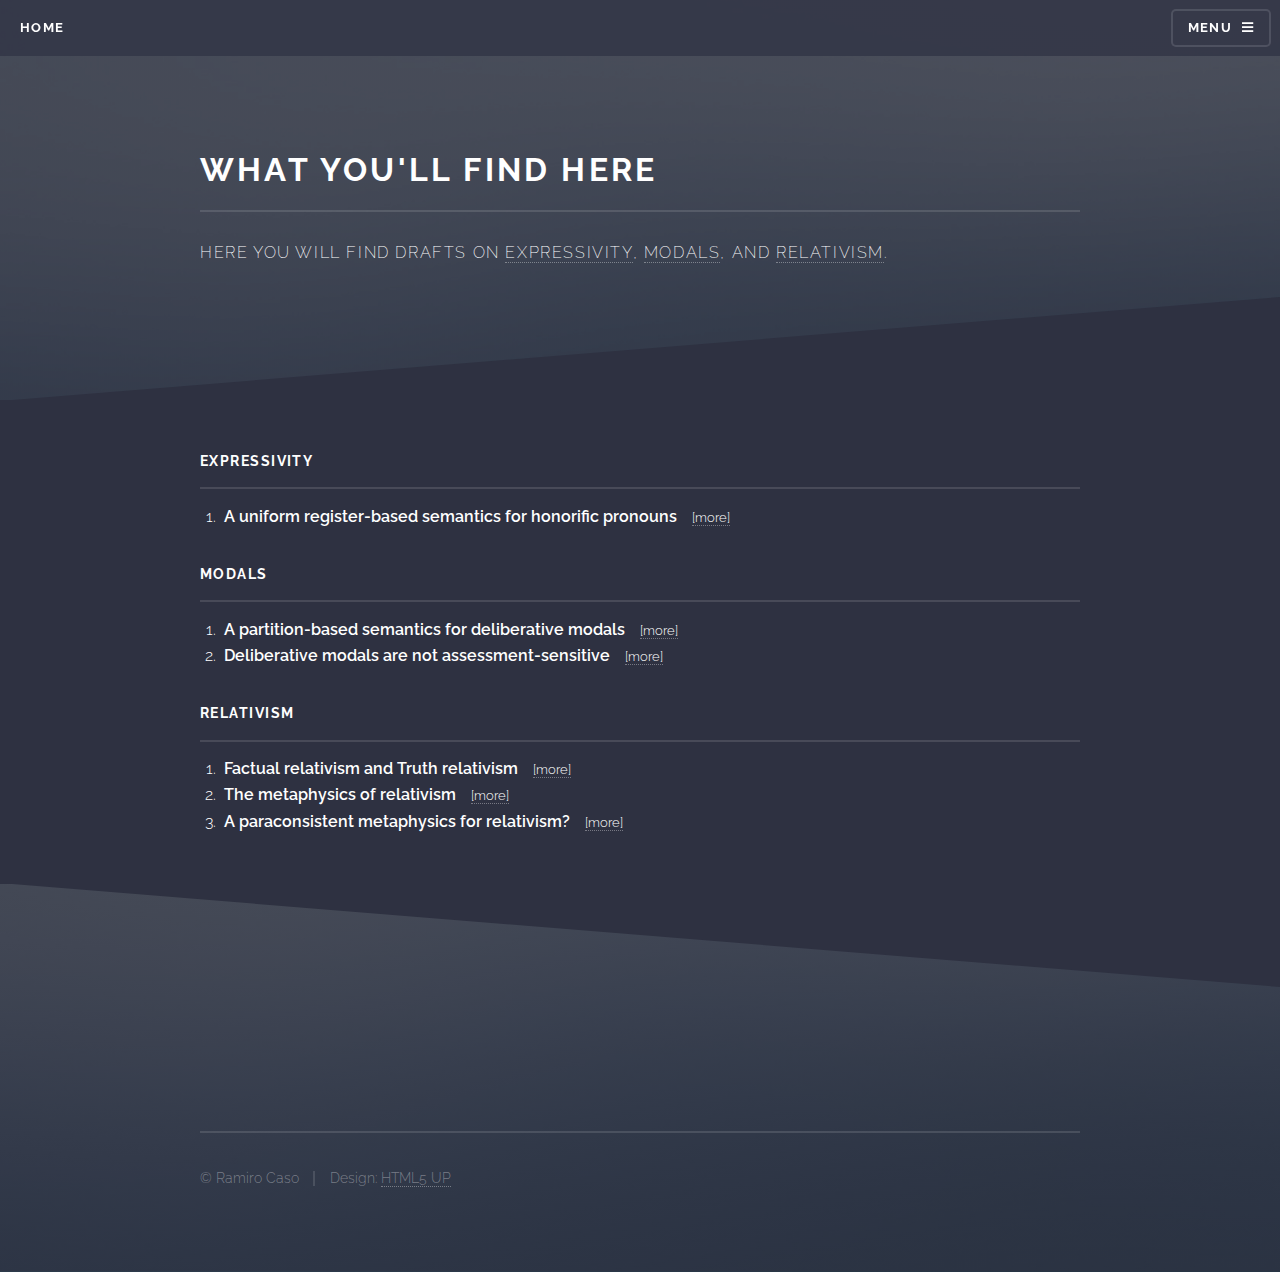
<file: drafts.html>
<!DOCTYPE HTML>
<!--
  Solid State by HTML5 UP
  html5up.net | @ajlkn
  Free for personal and commercial use under the CCA 3.0 license (html5up.net/license)

  Collapsible abstracts by Ramiro Caso (don't attribute any lack of taste to @ajlkn's excelent design)

  Footer changed by Ramiro Caso to display copyright and attribution information only
-->
<html>
  <head>
    <title>Ramiro Caso - Drafts</title>
    <meta charset="utf-8" />
    <meta name="author" content="Ramiro Caso" />
    <meta name="viewport" content="width=device-width, initial-scale=1, user-scalable=no" />
    <link rel="icon" type="image/x-icon" href="/images/favicon.ico">
    <link rel="stylesheet" href="assets/css/main.css" />
    <link rel="stylesheet" href="assets/css/abstract.css" />
    <noscript><link rel="stylesheet" href="assets/css/noscript.css" /></noscript>
  </head>
  <body class="is-preload">
    <!-- Page Wrapper -->
    <div id="page-wrapper">

      <!-- Header -->
      <header id="header">
        <h1><a href="index.html">Home</a></h1>
        <nav>
          <a href="#menu">Menu</a>
        </nav>
      </header>

      <!-- Menu -->
      <nav id="menu">
        <div class="inner">
          <h2>Menu</h2>
          <ul class="links">
            <li><a href="index.html">home</a></li>
            <li><a href="publications.html">publications</a></li>
            <li><a href="drafts.html">drafts</a></li>
            <li><a href="talks.html">talks</a></li>
            <li><a href="cv.html">cv</a></li>
            <li><a href="code.html">code</a></li>
            <li><a href="contact.html">contact</a></li>
          </ul>
          <a href="#" class="close">Close</a>
        </div>
      </nav>

      <!-- Wrapper -->
      <section id="wrapper">
        <header>
          <div class="inner">
            <h2>What you'll find here</h2>
            <p>Here you will find drafts on <a href="#expressivity">expressivity</a>, <a href="#modals">modals</a>, and <a href="#relativism">relativism</a>.</p>
          </div>
        </header>

        <!-- Content -->
        <div class="wrapper">
          <div class="inner">
            
            <h3 id="expressivity" class="major">Expressivity</h3>
            <ol>
              <li><strong>A uniform register-based semantics for honorific pronouns</strong>&emsp;<a class="collapsible_abstract">[more]</a>
                <div class="abstract">
                  <p>McCready (<em>The Semantics and Pragmatics of Honorification</em>, OUP, 2019)
                     proposes a register-based account of honorific expressions. In this account,
                     honorifics are modeled in terms of their conversational effect on register,
                     a contextual parameter capturing the degree of formality of the conversational
                     situation. In this context, honorific pronouns are addressed. Their semantic
                     treatment within McCready's system is not uniform, in that some of them are deemed
                     to semantically encode an honorific level that directly affects the conversational
                     register, whereas others are seen as encoding only general commitments and
                     expectations of the speaker in regard to the registers appropriate in communicative 
                     interaction. In this paper, I propose a uniform account of honorific pronouns,
                     according to which all such expressions lexically encode a register, and I argue 
                     that there are reasons that favor this approach over McCready's own take on the issue.</p>
                </div>
              </li>
            </ol>
            
            <h3 id="modals" class="major">Modals</h3>
            <ol>
              <li><strong>A partition-based semantics for deliberative modals</strong>&emsp;<a class="collapsible_abstract">[more]</a>
                <div class="abstract">
                  <p>Deliberative modals (DMs) are deontic modals (like "ought") that order a set of possibilities
                     according to how well they realize the preferences of a deliberative agent. DMs are <em>informational</em>:
                     both what possibilities are relevant and how they are ordered, depend on contextually available information.
                     I propose a modified Kratzerian semantics for DMs, capable of capturing this informational character. A
                     standard Kratzerian account of DMs seems unable to capture how we use DMs in reasoning under uncertainty,
                     for it distinguishes between worlds the agent cannot tell apart. I propose a revised semantics where 
                     the ordering source has a resolution constraint, making for it impossible to distinguish worlds the 
                     agent cannot tell apart. This may be done by relativizing the ordering source to a partition of the modal 
                     base, and by forcing the ordering source to equally rank worlds belonging to the same cell of the partition.
                     The most natural such partition groups worlds according to the action the agent performs at them.</p>
                </div>
              </li>
              <li><strong>Deliberative modals are not assessment-sensitive</strong>&emsp;<a class="collapsible_abstract">[more]</a>
                <div class="abstract">
                  <p>MacFarlane and Kolodny ("Ifs and oughts," <em>JPhil</em> 107(3), 2010) and 
                     MacFarlane (<em>Assessment sensitivity</em>, 2014, ch. 11) have argued that 
                     deliberative 'ought' is assessment sensitive, in the sense that its extension is 
                     sensitive to an information state provided by the context of assessment. Their 
                     strategy is two-fold. First, they describe a paradox of deontic modality, the 
                     Miner Paradox, whose resolution, they argue, requires a semantics that 
                     invalidates modus ponens. Second, they posit an assessment-sensitive 
                     semantics that accomplishes precisely that, and they argue that it fares better 
                     than other accounts of deontic modality when faced with the task of explaining 
                     assertion, rejection and retraction data concerning utterances 
                     containing deliberative use of the English deontic quasi-modal 'ought.' In this 
                     paper, I provide an alternative treatment of deliberative 'ought' that does not 
                     involve any deviation from standard context sensitivity, 
                     yet accounts for the data used to motivate assessment sensitivity.</p>
                </div>
              </li>
            </ol>

            <h3 id="relativism" class="major">Relativism</h3>
            <ol>
              <li><strong>Factual relativism and Truth relativism</strong>&emsp;<a class="collapsible_abstract">[more]</a>
                <div class="abstract">
                  <p>Einheuser (2008) has proposed a metaphysical alternative to truth relativism, which she calls
                     <em>factual relativism</em>. According to this view, it is facts, not truth, that are relative
                     to a perspective. I argue that, despite her efforts, she has not been able to propose an
                     alternative to truth relativism, but a reelaboration thereof. This paper is an exploration into
                     the more metaphysical side of truth relativism, and concludes that Einheuser has provided
                     a possible metaphysical elaboration of what truth relativim might be.</p>
                </div>
              </li>
              <li><strong>The metaphysics of relativism</strong>&emsp;<a class="collapsible_abstract">[more]</a>
                <div class="abstract">
                  <p>Inspired by Einheuser (2008), and by Rovane (<em>The metaphysics and ethics of relativism</em>),
                     I attempt to address the issue of what a metaphysics for truth relativism could be, under the idea
                     that it involves a particular take on how our world (understood as a totality of facts or true
                     propositions) might be. I explore Einheusers multimundialist take on relativism, as well as
                     different ways of articulating unimundial metaphysics for relativism. I attempt to assess to what
                     may amount such a metaphysical debate.</p>
                </div>
              </li>
              <li><strong>A paraconsistent metaphysics for relativism?</strong>&emsp;<a class="collapsible_abstract">[more]</a>
                <div class="abstract">
                  <p>As a followup of the previous idea, I address the prospects for a paraconsistent take on
                     the metaphysics of relativism. According to such a take, the proper metaphysics for truth
                     relativism is a unimundialism that allows for truth value gluts. In a more metaphysical key,
                     it allows for the existence of contradictory facts. In the search for an intuitive foundation
                     for this view, I attempt to identify truth with communitary assertive practices.</p>
                </div>
              </li>
            </ol>
          </div>
        </div>
      </section>

      <!-- Footer -->
      <section id="footer">
	      <div class="inner">
	        <ul class="copyright">
		        <li>&copy; Ramiro Caso</li><li>Design: <a href="http://html5up.net">HTML5 UP</a></li>
	        </ul>
	      </div>
      </section>
    </div>

    <!-- Scripts -->
      <!-- collapsible.js added by Ramiro Caso -->
      <script src="assets/js/collapsible.js"></script>
      <script src="assets/js/jquery.min.js"></script>
      <script src="assets/js/jquery.scrollex.min.js"></script>
      <script src="assets/js/browser.min.js"></script>
      <script src="assets/js/breakpoints.min.js"></script>
      <script src="assets/js/util.js"></script>
      <script src="assets/js/main.js"></script>
  </body>
</html>
</file>
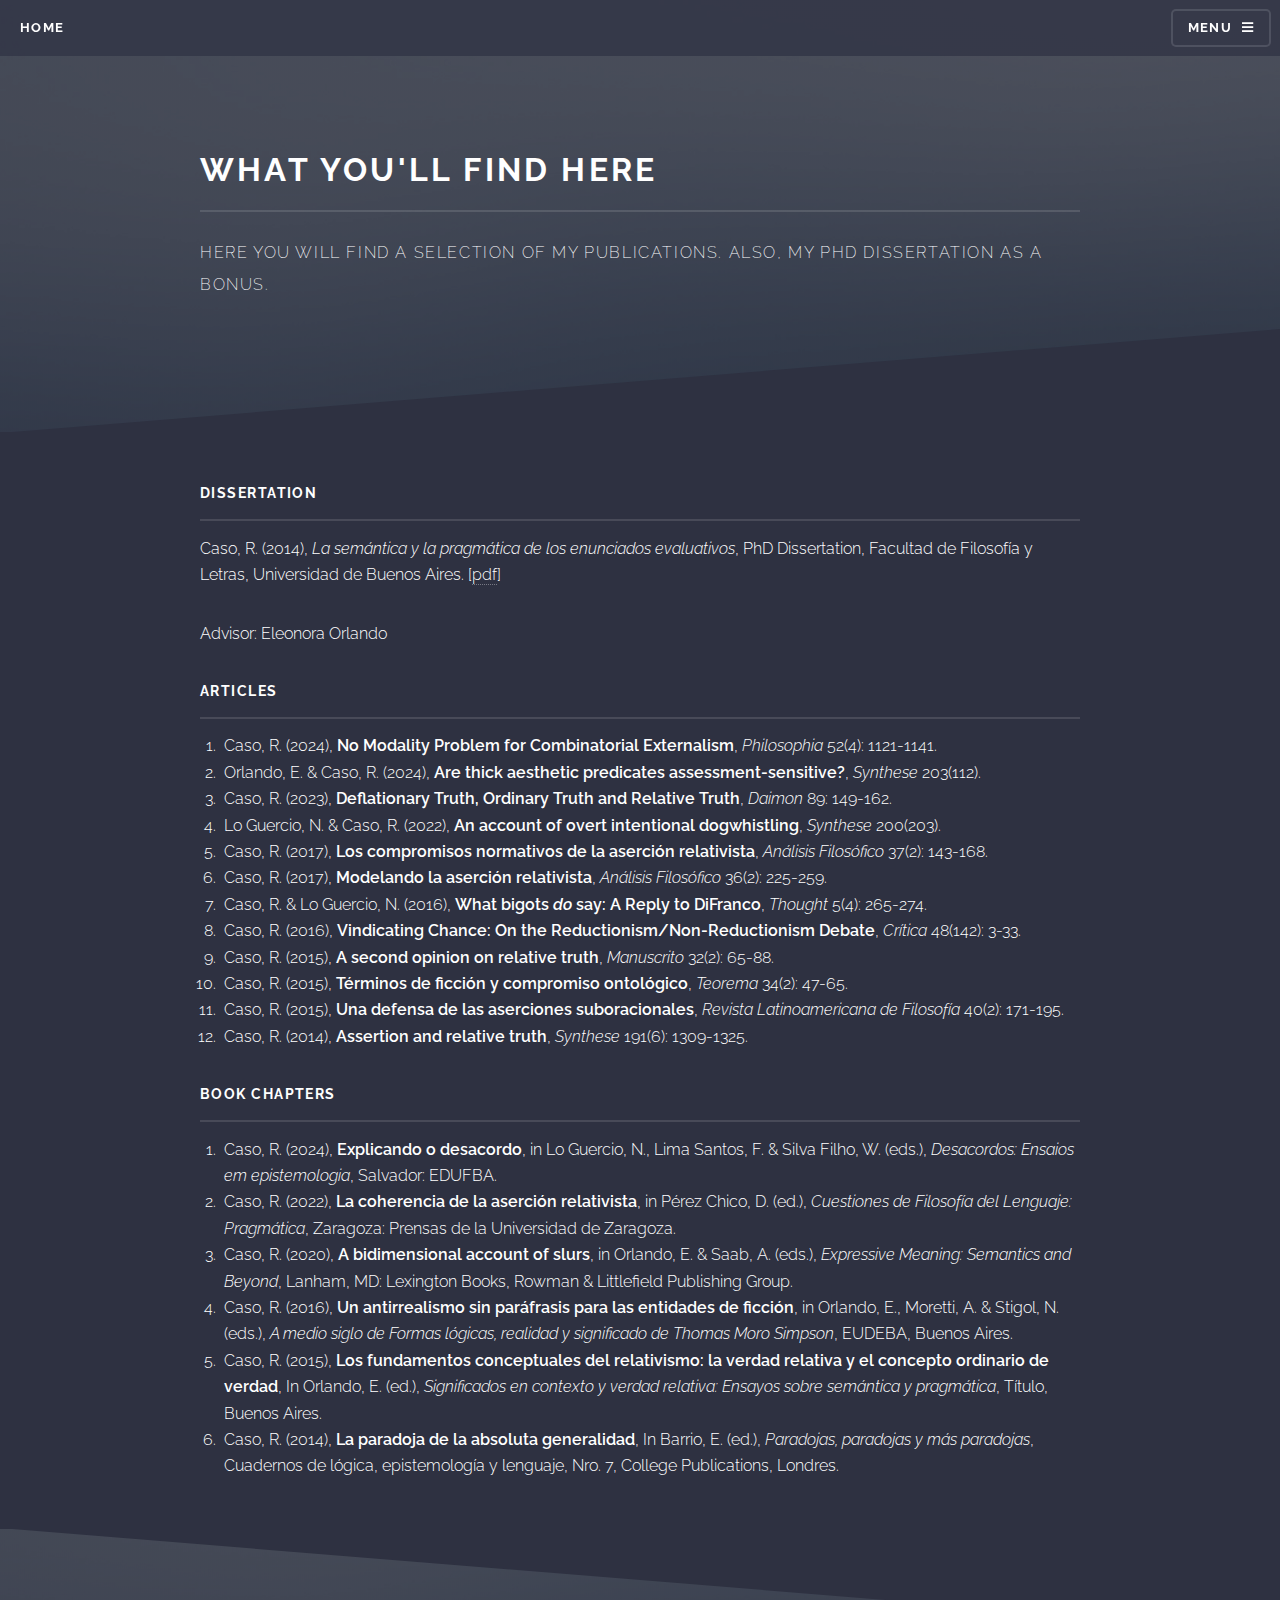
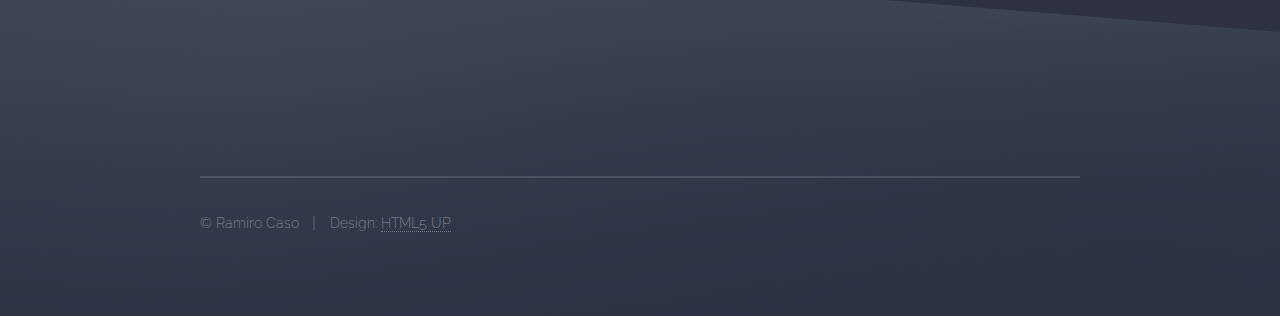
<file: publications.html>
<!DOCTYPE HTML>
<!--
  Solid State by HTML5 UP
  html5up.net | @ajlkn
  Free for personal and commercial use under the CCA 3.0 license (html5up.net/license)

  Footer changed by Ramiro Caso to display copyright and attribution information only
-->
<html>
  <head>
    <title>Ramiro Caso - Publications</title>
    <meta charset="utf-8" />
    <meta name="author" content="Ramiro Caso" />
    <meta name="viewport" content="width=device-width, initial-scale=1, user-scalable=no" />
    <link rel="icon" type="image/x-icon" href="/images/favicon.ico">
    <link rel="stylesheet" href="assets/css/main.css" />
    <noscript><link rel="stylesheet" href="assets/css/noscript.css" /></noscript>
  </head>
  <body class="is-preload">

    <!-- Page Wrapper -->
    <div id="page-wrapper">

      <!-- Header -->
      <header id="header">
        <h1><a href="index.html">Home</a></h1>
        <nav>
          <a href="#menu">Menu</a>
        </nav>
      </header>

      <!-- Menu -->
      <nav id="menu">
        <div class="inner">
          <h2>Menu</h2>
          <ul class="links">
            <li><a href="index.html">home</a></li>
            <li><a href="publications.html">publications</a></li>
            <li><a href="drafts.html">drafts</a></li>
            <li><a href="talks.html">talks</a></li>
            <li><a href="cv.html">cv</a></li>
            <li><a href="code.html">code</a></li>
            <li><a href="contact.html">contact</a></li>
          </ul>
          <a href="#" class="close">Close</a>
        </div>
      </nav>

      <!-- Wrapper -->
      <section id="wrapper">
        <header>
          <div class="inner">
            <h2>What you'll find here</h2>
            <p>Here you will find a selection of my publications. Also, my PhD Dissertation as a bonus.</p>
          </div>
        </header>

        <!-- Content -->
        <div class="wrapper">
          <div class="inner">
            <h3 class="major">Dissertation</h3>
            <p>Caso, R. (2014), <em>La semántica y la pragmática de los enunciados evaluativos</em>, PhD Dissertation,
               Facultad de Filosofía y Letras, Universidad de Buenos Aires. [<a target="_blank" href="files/phd_thesis.pdf">pdf</a>]</p>
            <p>Advisor: Eleonora Orlando</p>

            <h3 class="major">Articles</h3>
            <ol>
              <li>Caso, R. (2024), <strong>No Modality Problem for Combinatorial Externalism</strong>,
                  <em>Philosophia</em> 52(4): 1121-1141.</li>
              <li>Orlando, E. & Caso, R. (2024), <strong>Are thick aesthetic predicates assessment-sensitive?</strong>,
                  <em>Synthese</em> 203(112).</li>
              <li>Caso, R. (2023), <strong>Deflationary Truth, Ordinary Truth and Relative Truth</strong>,
                  <em>Daimon</em> 89: 149-162.</li>
              <li>Lo Guercio, N. & Caso, R. (2022), <strong>An account of overt intentional dogwhistling</strong>,
                  <em>Synthese</em> 200(203).</li>
              <li>Caso, R. (2017), <strong>Los compromisos normativos de la aserción relativista</strong>,
                  <em>Análisis Filosófico</em> 37(2): 143-168.</li>
              <li>Caso, R. (2017), <strong>Modelando la aserción relativista</strong>,
                  <em>Análisis Filosófico</em> 36(2): 225-259.</li>
              <li>Caso, R. & Lo Guercio, N. (2016), <strong>What bigots <em>do</em> say: A Reply to DiFranco</strong>,
                  <em>Thought</em> 5(4):  265-274.</li>
              <li>Caso, R. (2016), <strong>Vindicating Chance: On the Reductionism/Non-Reductionism Debate</strong>,
                  <em>Crítica</em> 48(142): 3-33.</li>
              <li>Caso, R. (2015), <strong>A second opinion on relative truth</strong>,
                  <em>Manuscrito</em> 32(2): 65-88.</li>
              <li>Caso, R. (2015), <strong>Términos de ficción y compromiso ontológico</strong>,
                  <em>Teorema</em> 34(2): 47-65.</li>
              <li>Caso, R. (2015), <strong>Una defensa de las aserciones suboracionales</strong>,
                  <em>Revista Latinoamericana de Filosofía</em> 40(2): 171-195.</li>
              <li>Caso, R. (2014), <strong>Assertion and relative truth</strong>,
                  <em>Synthese</em> 191(6): 1309-1325.</li>
            </ol>
                    
            <h3 class="major">Book chapters</h3>
            <ol>
              <li>Caso, R. (2024), <strong>Explicando o desacordo</strong>,
                in Lo Guercio, N., Lima Santos, F. & Silva Filho, W. (eds.),
                <em>Desacordos: Ensaios em epistemologia</em>,
                Salvador: EDUFBA.</li>
              <li>Caso, R. (2022), <strong>La coherencia de la aserción relativista</strong>,
                  in Pérez Chico, D. (ed.),
                  <em>Cuestiones de Filosofía del Lenguaje: Pragmática</em>,
                  Zaragoza: Prensas de la Universidad de Zaragoza.</li>
              <li>Caso, R. (2020), <strong>A bidimensional account of slurs</strong>,
                  in Orlando, E. & Saab, A. (eds.),
                  <em>Expressive Meaning: Semantics and Beyond</em>,
                  Lanham, MD: Lexington Books, Rowman & Littlefield Publishing Group.</li>
              <li>Caso, R. (2016), <strong>Un  antirrealismo  sin  paráfrasis  para  las  entidades  de  ficción</strong>,
                  in Orlando, E., Moretti, A. & Stigol, N. (eds.),
                  <em>A medio siglo de <em>Formas lógicas, realidad y significado</em> de Thomas Moro Simpson</em>,
                  EUDEBA, Buenos Aires.</li>
              <li>Caso, R. (2015), <strong>Los fundamentos conceptuales del relativismo: la verdad relativa y el concepto ordinario de verdad</strong>,
                  In Orlando, E. (ed.),
                  <em>Significados en contexto y verdad relativa: Ensayos sobre semántica y pragmática</em>,
                  Título, Buenos Aires.</li>
              <li>Caso, R. (2014), <strong>La paradoja de la absoluta generalidad</strong>,
                  In Barrio, E. (ed.),
                  <em>Paradojas, paradojas y más paradojas</em>,
                  Cuadernos de lógica, epistemología y lenguaje, Nro. 7,
                  College Publications, Londres.</li>
            </ol>
          </div>
        </div>
      </section>

		  <!-- Footer -->
			<section id="footer">
				<div class="inner">
				  <ul class="copyright">
					<li>&copy; Ramiro Caso</li><li>Design: <a href="http://html5up.net">HTML5 UP</a></li>
				  </ul>
				</div>
			</section>
    </div>

    <!-- Scripts -->
      <script src="assets/js/jquery.min.js"></script>
      <script src="assets/js/jquery.scrollex.min.js"></script>
      <script src="assets/js/browser.min.js"></script>
      <script src="assets/js/breakpoints.min.js"></script>
      <script src="assets/js/util.js"></script>
      <script src="assets/js/main.js"></script>

  </body>
</html>
</file>
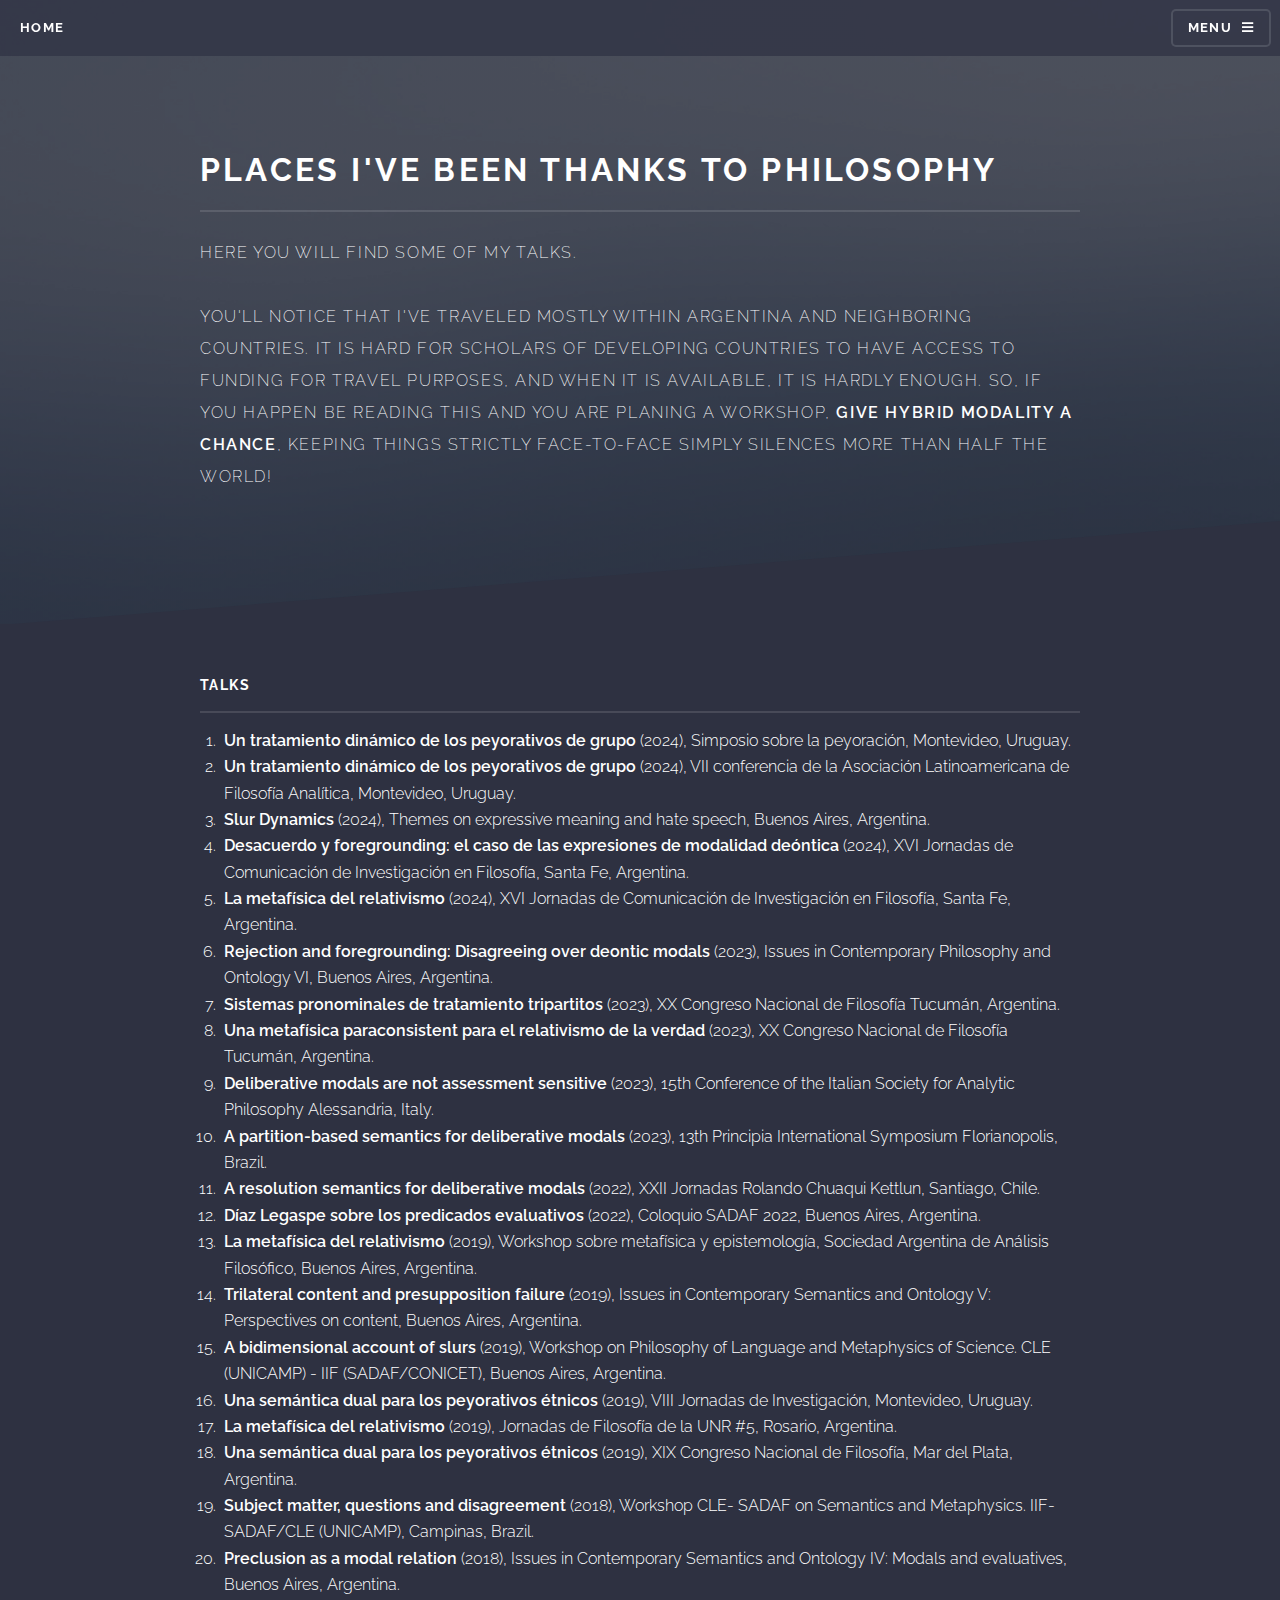
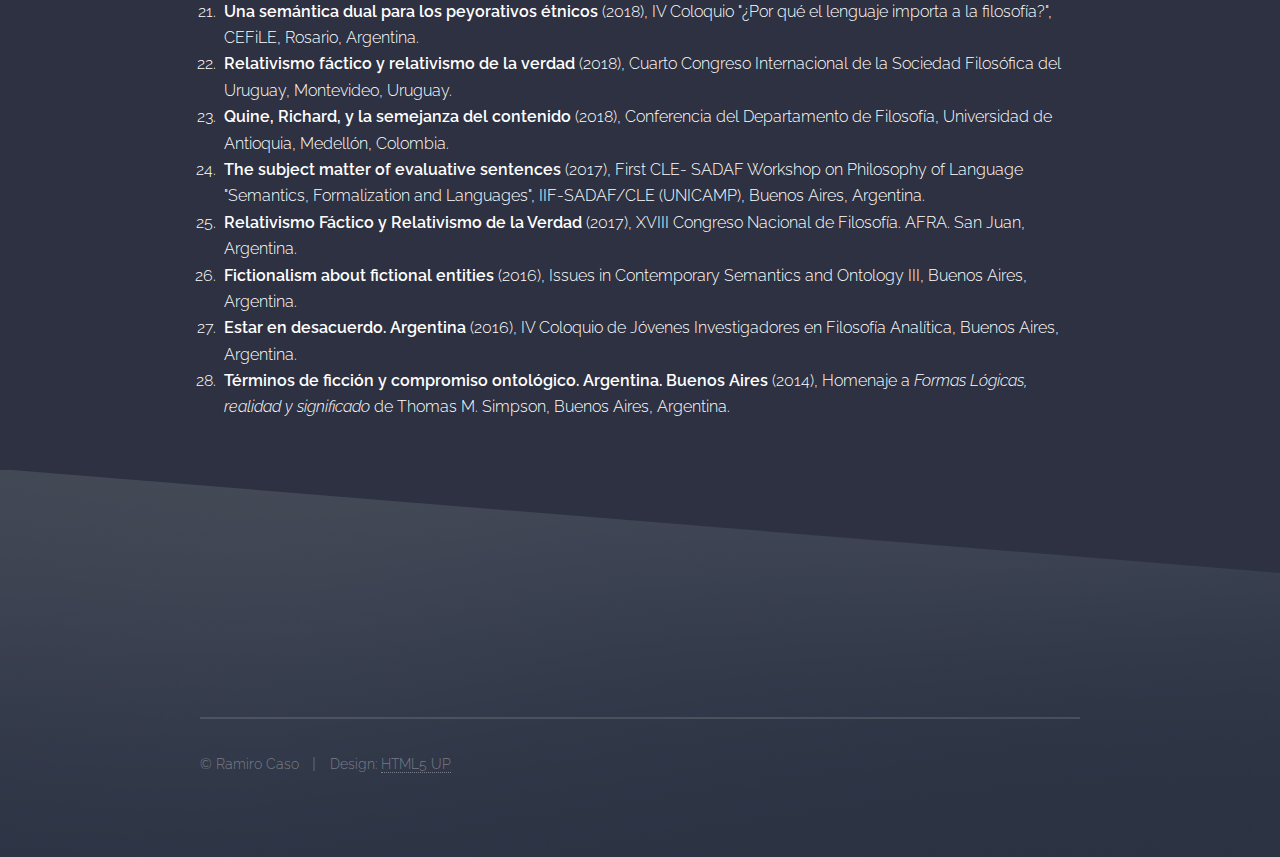
<file: talks.html>
<!DOCTYPE HTML>
<!--
  Solid State by HTML5 UP
  html5up.net | @ajlkn
  Free for personal and commercial use under the CCA 3.0 license (html5up.net/license)

  Footer changed by Ramiro Caso to display copyright and attribution information only
-->
<html>
  <head>
    <title>Ramiro Caso - Talks</title>
    <meta charset="utf-8" />
    <meta name="author" content="Ramiro Caso" />
    <meta name="viewport" content="width=device-width, initial-scale=1, user-scalable=no" />
    <link rel="icon" type="image/x-icon" href="/images/favicon.ico">
    <link rel="stylesheet" href="assets/css/main.css" />
    <noscript><link rel="stylesheet" href="assets/css/noscript.css" /></noscript>
  </head>
  <body class="is-preload">

    <!-- Page Wrapper -->
    <div id="page-wrapper">

      <!-- Header -->
      <header id="header">
        <h1><a href="index.html">Home</a></h1>
        <nav>
          <a href="#menu">Menu</a>
        </nav>
      </header>

      <!-- Menu -->
      <nav id="menu">
        <div class="inner">
          <h2>Menu</h2>
          <ul class="links">
            <li><a href="index.html">home</a></li>
            <li><a href="publications.html">publications</a></li>
            <li><a href="drafts.html">drafts</a></li>
            <li><a href="talks.html">talks</a></li>
            <li><a href="cv.html">cv</a></li>
            <li><a href="code.html">code</a></li>
            <li><a href="contact.html">contact</a></li>
          </ul>
          <a href="#" class="close">Close</a>
        </div>
      </nav>

      <!-- Wrapper -->
      <section id="wrapper">
        <header>
          <div class="inner">
            <h2>Places I've been thanks to philosophy</h2>
            <p>Here you will find some of my talks.</p>
            <p>You'll notice that I've traveled mostly within Argentina and neighboring
               countries. It is hard for scholars of developing countries to have access
               to funding for travel purposes, and when it is available, it is hardly enough.
               So, if you happen be reading this and you are planing a workshop, <strong>give hybrid
               modality a chance</strong>, keeping things strictly face-to-face simply silences more
               than half the world!</p>
          </div>
        </header>

        <!-- Content -->
        <div class="wrapper">
          <div class="inner">

            <h3 class="major">Talks</h3>
            <ol>
              <li><strong>Un tratamiento dinámico de los peyorativos de grupo</strong> (2024),
                  Simposio sobre la peyoración, Montevideo, Uruguay.</li>
              <li><strong>Un tratamiento dinámico de los peyorativos de grupo</strong> (2024),
                  VII conferencia de la Asociación Latinoamericana de Filosofía Analítica,
                  Montevideo, Uruguay.</li>
              <li><strong>Slur Dynamics</strong> (2024),
                  Themes on expressive meaning and hate speech,
                  Buenos Aires, Argentina.</li>
              <li><strong>Desacuerdo y foregrounding: el caso de las expresiones de modalidad deóntica</strong> (2024),
                  XVI Jornadas de Comunicación de Investigación en Filosofía,
                  Santa Fe, Argentina.</li>
              <li><strong>La metafísica del relativismo</strong> (2024),
                  XVI Jornadas de Comunicación de Investigación en Filosofía,
                  Santa Fe, Argentina.</li>
              <li><strong>Rejection and foregrounding: Disagreeing over deontic modals</strong> (2023),
                  Issues in Contemporary Philosophy and Ontology VI,
                  Buenos Aires, Argentina.</li>
              <li><strong>Sistemas pronominales de tratamiento tripartitos</strong> (2023),
                  XX Congreso Nacional de Filosofía
                  Tucumán, Argentina.</li>
              <li><strong>Una metafísica paraconsistent para el relativismo de la verdad</strong> (2023),
                  XX Congreso Nacional de Filosofía
                  Tucumán, Argentina.</li>
              <li><strong>Deliberative modals are not assessment sensitive</strong> (2023),
                  15th Conference of the Italian Society for Analytic Philosophy
                  Alessandria, Italy.</li>
              <li><strong>A partition-based semantics for deliberative modals</strong> (2023),
                  13th Principia International Symposium
                  Florianopolis, Brazil.</li>
              <li><strong>A resolution semantics for deliberative modals</strong> (2022), XXII
                  Jornadas Rolando Chuaqui Kettlun, Santiago, Chile.</li>
              <li><strong>Díaz Legaspe sobre los predicados evaluativos</strong> (2022), Coloquio SADAF 2022,
                  Buenos Aires, Argentina.</li>
              <li><strong>La metafísica del relativismo</strong> (2019), Workshop sobre metafísica y epistemología,
                  Sociedad Argentina de Análisis Filosófico, Buenos Aires, Argentina.</li>
              <li><strong> Trilateral content and presupposition failure</strong> (2019), Issues in
                  Contemporary Semantics and Ontology V: Perspectives on content, Buenos Aires, Argentina.</li>
              <li><strong>A bidimensional account of slurs</strong> (2019), Workshop on
                  Philosophy of Language and Metaphysics of Science. CLE (UNICAMP) - IIF (SADAF/CONICET), Buenos Aires, Argentina.</li>
              <li><strong>Una semántica dual para los peyorativos étnicos</strong> (2019), VIII
                  Jornadas de Investigación, Montevideo, Uruguay.</li>
              <li><strong>La metafísica del relativismo</strong> (2019), Jornadas de Filosofía de la UNR &num;5,
                  Rosario, Argentina.</li>
              <li><strong>Una semántica dual para los peyorativos étnicos</strong> (2019), XIX
                  Congreso Nacional de Filosofía, Mar del Plata, Argentina.</li>
              <li><strong>Subject matter, questions and disagreement</strong> (2018), Workshop CLE-
                  SADAF on Semantics and Metaphysics. IIF-SADAF/CLE (UNICAMP), Campinas, Brazil.</li>
              <li><strong>Preclusion as a modal relation</strong> (2018), Issues in
                  Contemporary Semantics and Ontology IV: Modals and evaluatives, Buenos Aires, Argentina.</li>
              <li><strong>Una semántica dual para los peyorativos étnicos</strong> (2018), IV Coloquio
                  "¿Por qué el lenguaje importa a la filosofía?", CEFiLE, Rosario, Argentina.</li>
              <li><strong>Relativismo fáctico y relativismo de la verdad</strong> (2018), Cuarto
                  Congreso Internacional de la Sociedad Filosófica del Uruguay, Montevideo, Uruguay.</li>
              <li><strong>Quine, Richard, y la semejanza del contenido</strong> (2018), Conferencia
                  del Departamento de Filosofía, Universidad de Antioquia, Medellón, Colombia.</li>
              <li><strong>The subject matter of evaluative sentences</strong> (2017), First CLE-
                  SADAF Workshop on Philosophy of Language "Semantics, Formalization and Languages", IIF-SADAF/CLE
                  (UNICAMP), Buenos Aires, Argentina.</li>
              <li><strong>Relativismo Fáctico y Relativismo de la Verdad</strong> (2017), XVIII
                  Congreso Nacional de Filosofía. AFRA. San Juan, Argentina.</li>
              <li><strong>Fictionalism about fictional entities</strong> (2016), Issues in Contemporary Semantics
                  and Ontology III, Buenos Aires, Argentina.</li>
              <li><strong>Estar en desacuerdo. Argentina</strong> (2016), IV Coloquio
                  de Jóvenes Investigadores en Filosofía Analítica, Buenos Aires, Argentina.</li>
              <li><strong>Términos de ficción y compromiso ontológico. Argentina. Buenos Aires</strong> (2014),
                  Homenaje a <em>Formas Lógicas, realidad y significado</em> de Thomas M. Simpson, Buenos Aires, Argentina.</li>
            </ol>
          </div>
        </div>
      </section>

      <!-- Footer -->
      <section id="footer">
	      <div class="inner">
	        <ul class="copyright">
		        <li>&copy; Ramiro Caso</li><li>Design: <a href="http://html5up.net">HTML5 UP</a></li>
	        </ul>
	      </div>
      </section>
    </div>

    <!-- Scripts -->
      <script src="assets/js/jquery.min.js"></script>
      <script src="assets/js/jquery.scrollex.min.js"></script>
      <script src="assets/js/browser.min.js"></script>
      <script src="assets/js/breakpoints.min.js"></script>
      <script src="assets/js/util.js"></script>
      <script src="assets/js/main.js"></script>

  </body>
</html>
</file>
<file: assets/css/academicons.css>
/*
 *  Academicons 1.9.3 by James Walsh (https://github.com/jpswalsh) and Katja Bercic (https://github.com/katjabercic)
 *  Fonts generated using FontForge - https://fontforge.org
 *  Square icons designed to be used alongside Font Awesome square icons - https://fortawesome.github.io/Font-Awesome/
 *  Licenses - Font: SIL OFL 1.1, CSS: MIT License
 *
 *  Minor changes to @font-face by Ramiro Caso to integrate with existing directory structure, see in source.
 */
@font-face {
    font-family: 'Academicons';
    font-style: normal;
    font-weight: 400;
    font-display: block;
    /* changed fonts to webfonts below, by Ramiro Caso*/
    src:url('../webfonts/academicons.eot');
    src:url('../webfonts/academicons.eot') format('embedded-opentype'),
        url('../webfonts/academicons.ttf') format('truetype'),
        url('../webfonts/academicons.woff') format('woff'),
        url('../webfonts/academicons.svg') format('svg');
}
.ai {
  font-family: 'Academicons';
  font-weight: 400;
  -moz-osx-font-smoothing: grayscale;
  -webkit-font-smoothing: antialiased;
  display: inline-block;
  font-style: normal;
  font-variant: normal;
  text-rendering: auto;
  line-height: 1;
}
.ai-academia:before {
  content: "\e9af";
}
.ai-academia-square:before {
  content: "\e93d";
}
.ai-acclaim:before {
  content: "\e92e";
}
.ai-acclaim-square:before {
  content: "\e93a";
}
.ai-acm:before {
  content: "\e93c";
}
.ai-acm-square:before {
  content: "\e95d";
}
.ai-acmdl:before {
  content: "\e96a";
}
.ai-acmdl-square:before {
  content: "\e9d3";
}
.ai-ads:before {
  content: "\e9cb";
}
.ai-ads-square:before {
  content: "\e94a";
}
.ai-africarxiv:before {
  content: "\e91b";
}
.ai-africarxiv-square:before {
  content: "\e90b";
}
.ai-archive:before {
  content: "\e955";
}
.ai-archive-square:before {
  content: "\e956";
}
.ai-arxiv:before {
  content: "\e974";
}
.ai-arxiv-square:before {
  content: "\e9a6";
}
.ai-biorxiv:before {
  content: "\e9a2";
}
.ai-biorxiv-square:before {
  content: "\e98b";
}
.ai-ceur:before {
  content: "\e96d";
}
.ai-ceur-square:before {
  content: "\e92f";
}
.ai-ciencia-vitae:before {
  content: "\e912";
}
.ai-ciencia-vitae-square:before {
  content: "\e913";
}
.ai-clarivate:before {
  content: "\e924";
}
.ai-clarivate-square:before {
  content: "\e925";
}
.ai-closed-access:before {
  content: "\e942";
}
.ai-closed-access-square:before {
  content: "\e943";
}
.ai-conversation:before {
  content: "\e94c";
}
.ai-conversation-square:before {
  content: "\e915";
}
.ai-coursera:before {
  content: "\e95f";
}
.ai-coursera-square:before {
  content: "\e97f";
}
.ai-crossref:before {
  content: "\e918";
}
.ai-crossref-square:before {
  content: "\e919";
}
.ai-cv:before {
  content: "\e9a5";
}
.ai-cv-square:before {
  content: "\e90a";
}
.ai-datacite:before {
  content: "\e91c";
}
.ai-datacite-square:before {
  content: "\e91d";
}
.ai-dataverse:before {
  content: "\e9f7";
}
.ai-dataverse-square:before {
  content: "\e9e4";
}
.ai-dblp:before {
  content: "\e94f";
}
.ai-dblp-square:before {
  content: "\e93f";
}
.ai-depsy:before {
  content: "\e97a";
}
.ai-depsy-square:before {
  content: "\e94b";
}
.ai-doi:before {
  content: "\e97e";
}
.ai-doi-square:before {
  content: "\e98f";
}
.ai-dryad:before {
  content: "\e97c";
}
.ai-dryad-square:before {
  content: "\e98c";
}
.ai-elsevier:before {
  content: "\e961";
}
.ai-elsevier-square:before {
  content: "\e910";
}
.ai-figshare:before {
  content: "\e981";
}
.ai-figshare-square:before {
  content: "\e9e7";
}
.ai-google-scholar:before {
  content: "\e9d4";
}
.ai-google-scholar-square:before {
  content: "\e9f9";
}
.ai-hal:before {
  content: "\e92c";
}
.ai-hal-square:before {
  content: "\e92d";
}
.ai-hypothesis:before {
  content: "\e95a";
}
.ai-hypothesis-square:before {
  content: "\e95b";
}
.ai-ideas-repec:before {
  content: "\e9ed";
}
.ai-ideas-repec-square:before {
  content: "\e9f8";
}
.ai-ieee:before {
  content: "\e929";
}
.ai-ieee-square:before {
  content: "\e9b9";
}
.ai-impactstory:before {
  content: "\e9cf";
}
.ai-impactstory-square:before {
  content: "\e9aa";
}
.ai-inaturalist:before {
  content: "\e900";
}
.ai-inaturalist-square:before {
  content: "\e901";
}
.ai-inpn:before {
  content: "\e902";
}
.ai-inpn-square:before {
  content: "\e903";
}
.ai-inspire:before {
  content: "\e9e9";
}
.ai-inspire-square:before {
  content: "\e9fe";
}
.ai-isidore:before {
  content: "\e936";
}
.ai-isidore-square:before {
  content: "\e954";
}
.ai-jstor:before {
  content: "\e938";
}
.ai-jstor-square:before {
  content: "\e944";
}
.ai-lattes:before {
  content: "\e9b3";
}
.ai-lattes-square:before {
  content: "\e99c";
}
.ai-mathoverflow:before {
  content: "\e9f6";
}
.ai-mathoverflow-square:before {
  content: "\e97b";
}
.ai-mendeley:before {
  content: "\e9f0";
}
.ai-mendeley-square:before {
  content: "\e9f3";
}
.ai-moodle:before {
  content: "\e907";
}
.ai-moodle-square:before {
  content: "\e908";
}
.ai-mtmt:before {
  content: "\e950";
}
.ai-mtmt-square:before {
  content: "\e951";
}
.ai-nakala:before {
  content: "\e940";
}
.ai-nakala-square:before {
  content: "\e941";
}
.ai-obp:before {
  content: "\e92a";
}
.ai-obp-square:before {
  content: "\e92b";
}
.ai-open-access:before {
  content: "\e939";
}
.ai-open-access-square:before {
  content: "\e9f4";
}
.ai-open-data:before {
  content: "\e966";
}
.ai-open-data-square:before {
  content: "\e967";
}
.ai-open-materials:before {
  content: "\e968";
}
.ai-open-materials-square:before {
  content: "\e969";
}
.ai-openedition:before {
  content: "\e946";
}
.ai-openedition-square:before {
  content: "\e947";
}
.ai-orcid:before {
  content: "\e9d9";
}
.ai-orcid-square:before {
  content: "\e9c3";
}
.ai-osf:before {
  content: "\e9ef";
}
.ai-osf-square:before {
  content: "\e931";
}
.ai-overleaf:before {
  content: "\e914";
}
.ai-overleaf-square:before {
  content: "\e98d";
}
.ai-philpapers:before {
  content: "\e98a";
}
.ai-philpapers-square:before {
  content: "\e96f";
}
.ai-piazza:before {
  content: "\e99a";
}
.ai-piazza-square:before {
  content: "\e90c";
}
.ai-preregistered:before {
  content: "\e906";
}
.ai-preregistered-square:before {
  content: "\e96b";
}
.ai-protocols:before {
  content: "\e952";
}
.ai-protocols-square:before {
  content: "\e953";
}
.ai-psyarxiv:before {
  content: "\e90e";
}
.ai-psyarxiv-square:before {
  content: "\e90f";
}
.ai-publons:before {
  content: "\e937";
}
.ai-publons-square:before {
  content: "\e94e";
}
.ai-pubmed:before {
  content: "\e99f";
}
.ai-pubmed-square:before {
  content: "\e97d";
}
.ai-pubpeer:before {
  content: "\e922";
}
.ai-pubpeer-square:before {
  content: "\e923";
}
.ai-researcherid:before {
  content: "\e91a";
}
.ai-researcherid-square:before {
  content: "\e95c";
}
.ai-researchgate:before {
  content: "\e95e";
}
.ai-researchgate-square:before {
  content: "\e99e";
}
.ai-ror:before {
  content: "\e948";
}
.ai-ror-square:before {
  content: "\e949";
}
.ai-sci-hub:before {
  content: "\e959";
}
.ai-sci-hub-square:before {
  content: "\e905";
}
.ai-scirate:before {
  content: "\e98e";
}
.ai-scirate-square:before {
  content: "\e99d";
}
.ai-scopus:before {
  content: "\e91e";
}
.ai-scopus-square:before {
  content: "\e91f";
}
.ai-semantic-scholar:before {
  content: "\e96e";
}
.ai-semantic-scholar-square:before {
  content: "\e96c";
}
.ai-springer:before {
  content: "\e928";
}
.ai-springer-square:before {
  content: "\e99b";
}
.ai-ssrn:before {
  content: "\e916";
}
.ai-ssrn-square:before {
  content: "\e917";
}
.ai-stackoverflow:before {
  content: "\e920";
}
.ai-stackoverflow-square:before {
  content: "\e921";
}
.ai-zenodo:before {
  content: "\e911";
}
.ai-zotero:before {
  content: "\e962";
}
.ai-zotero-square:before {
  content: "\e932";
}
/*  Duplication of the FontAwesome style classes using 'ai' in place of 'fa'. */
.ai-lg {
  font-size: 1.33333em;
  line-height: 0.75em;
  vertical-align: -.0667em;
}
.ai-xs {
  font-size: .75em;
}
.ai-sm {
  font-size: .875em;
}

.ai-1x {
  font-size: 1em;
}
.ai-2x {
  font-size: 2em;
}
.ai-3x {
  font-size: 3em;
}
.ai-4x {
  font-size: 4em;
}
.ai-5x {
  font-size: 5em;
}
.ai-6x {
  font-size: 6em;
}
.ai-7x {
  font-size: 7em;
}
.ai-8x {
  font-size: 8em;
}
.ai-9x {
  font-size: 9em;
}
.ai-10x {
  font-size: 10em;
}

.ai-fw {
  text-align: center;
  width: 1.25em;
}

.ai-ul {
  list-style-type: none;
  margin-left: 2.5em;
  padding-left: 0;
}
.ai-ul > li {
    position: relative;
}
.ai-li {
  left: -2em;
  position: absolute;
  text-align: center;
  width: 2em;
  line-height: inherit;
}

.ai-border {
border: solid 0.08em #eee;
border-radius: .1em;
  padding: .2em .25em .15em;
}

.ai-pull-left {
  float: left;
}
.ai-pull-right {
  float: right;
}
.ai.ai-pull-left {
  margin-right: .3em;
}
.ai.ai-pull-right {
  margin-right: .3em;
}

.ai-stack {
  display: inline-block;
  height: 2em;
  line-height: 2em;
  position: relative;
  vertical-align: middle;
  width: 2.5em;
}
.ai-stack-1x,
.ai-stack-2x {
  left: 0;
  position: absolute;
  text-align: center;
  width: 100%;
}
.ai-stack-1x {
  line-height: inherit;
}
.ai-stack-2x {
  font-size: 2em;
}
.ai-inverse {
  color: #fff;
}
</file>
<file: assets/css/noscript.css>
/*
	Solid State by HTML5 UP
	html5up.net | @ajlkn
	Free for personal and commercial use under the CCA 3.0 license (html5up.net/license)
*/

/* Banner */

	body.is-preload #banner .logo {
		-moz-transform: none;
		-webkit-transform: none;
		-ms-transform: none;
		transform: none;
		opacity: 1;
	}

	body.is-preload #banner h2 {
		opacity: 1;
		-moz-transform: none;
		-webkit-transform: none;
		-ms-transform: none;
		transform: none;
		-moz-filter: none;
		-webkit-filter: none;
		-ms-filter: none;
		filter: none;
	}

	body.is-preload #banner p {
		opacity: 01;
		-moz-transform: none;
		-webkit-transform: none;
		-ms-transform: none;
		transform: none;
		-moz-filter: none;
		-webkit-filter: none;
		-ms-filter: none;
		filter: none;
	}
</file>
<file: assets/css/abstract.css>
.abstract {
	display: none;
	overflow: hidden;
	text-align: justify;
}
</file>
<file: assets/css/main.css>
@import url(fontawesome-all.min.css);
@import url("https://fonts.googleapis.com/css?family=Raleway:200,700|Source+Sans+Pro:300,600,300italic,600italic");

/*
	Solid State by HTML5 UP
	html5up.net | @ajlkn
	Free for personal and commercial use under the CCA 3.0 license (html5up.net/license)
*/

/*
 * With class collapsible_abstract added by Ramiro Caso at the end of the file
 */

html, body, div, span, applet, object,
iframe, h1, h2, h3, h4, h5, h6, p, blockquote,
pre, a, abbr, acronym, address, big, cite,
code, del, dfn, em, img, ins, kbd, q, s, samp,
small, strike, strong, sub, sup, tt, var, b,
u, i, center, dl, dt, dd, ol, ul, li, fieldset,
form, label, legend, table, caption, tbody,
tfoot, thead, tr, th, td, article, aside,
canvas, details, embed, figure, figcaption,
footer, header, hgroup, menu, nav, output, ruby,
section, summary, time, mark, audio, video {
	margin: 0;
	padding: 0;
	border: 0;
	font-size: 100%;
	font: inherit;
	vertical-align: baseline;}

article, aside, details, figcaption, figure,
footer, header, hgroup, menu, nav, section {
	display: block;}

body {
	line-height: 1;
}

ol, ul {
	list-style: none;
}

blockquote, q {
	quotes: none;
}

	blockquote:before, blockquote:after, q:before, q:after {
		content: '';
		content: none;
	}

table {
	border-collapse: collapse;
	border-spacing: 0;
}

body {
	-webkit-text-size-adjust: none;
}

mark {
	background-color: transparent;
	color: inherit;
}

input::-moz-focus-inner {
	border: 0;
	padding: 0;
}

input, select, textarea {
	-moz-appearance: none;
	-webkit-appearance: none;
	-ms-appearance: none;
	appearance: none;
}

/* Basic */

	@-ms-viewport {
		width: device-width;
	}

	body {
		-ms-overflow-style: scrollbar;
	}

	@media screen and (max-width: 480px) {

		html, body {
			min-width: 320px;
		}

	}

	html {
		box-sizing: border-box;
	}

	*, *:before, *:after {
		box-sizing: inherit;
	}

	body {
		background-color: #2e3141;
		background-image: linear-gradient(to top, rgba(46, 49, 65, 0.8), rgba(46, 49, 65, 0.8)), url("../../images/bg.jpg");
		background-size: auto,
 cover;
		background-attachment: fixed,
 fixed;
		background-position: center,
 center;
	}

		body.is-preload *, body.is-preload *:before, body.is-preload *:after {
			-moz-animation: none !important;
			-webkit-animation: none !important;
			-ms-animation: none !important;
			animation: none !important;
			-moz-transition: none !important;
			-webkit-transition: none !important;
			-ms-transition: none !important;
			transition: none !important;
		}

/* Type */

	body, input, select, textarea {
		color: #ffffff;
		font-family: Raleway, Helvetica, sans-serif;
		font-size: 16.5pt;
		font-weight: 300;
		line-height: 1.65;
	}

		@media screen and (max-width: 1680px) {

			body, input, select, textarea {
				font-size: 13pt;
			}

		}

		@media screen and (max-width: 1280px) {

			body, input, select, textarea {
				font-size: 12pt;
			}

		}

		@media screen and (max-width: 980px) {

			body, input, select, textarea {
				font-size: 12pt;
			}

		}

		@media screen and (max-width: 736px) {

			body, input, select, textarea {
				font-size: 12pt;
			}

		}

		@media screen and (max-width: 480px) {

			body, input, select, textarea {
				font-size: 12pt;
			}

		}

	a {
		-moz-transition: color 0.2s ease-in-out, border-bottom-color 0.2s ease-in-out;
		-webkit-transition: color 0.2s ease-in-out, border-bottom-color 0.2s ease-in-out;
		-ms-transition: color 0.2s ease-in-out, border-bottom-color 0.2s ease-in-out;
		transition: color 0.2s ease-in-out, border-bottom-color 0.2s ease-in-out;
		border-bottom: dotted 1px rgba(255, 255, 255, 0.35);
		color: #ffffff;
		text-decoration: none;
	}

		a:hover {
			border-bottom-color: transparent;
			color: #ffffff !important;
		}

		a.special:not(.button) {
			text-decoration: none;
			border-bottom: 0;
			display: block;
			font-family: Raleway, Helvetica, sans-serif;
			font-size: 0.8em;
			font-weight: 700;
			letter-spacing: 0.1em;
			margin: 0 0 2em 0;
			text-transform: uppercase;
		}

			a.special:not(.button):before {
				-moz-osx-font-smoothing: grayscale;
				-webkit-font-smoothing: antialiased;
				display: inline-block;
				font-style: normal;
				font-variant: normal;
				text-rendering: auto;
				line-height: 1;
				text-transform: none !important;
				font-family: 'Font Awesome 5 Free';
				font-weight: 900;
			}

			a.special:not(.button):before {
				-moz-transition: background-color 0.2s ease-in-out;
				-webkit-transition: background-color 0.2s ease-in-out;
				-ms-transition: background-color 0.2s ease-in-out;
				transition: background-color 0.2s ease-in-out;
				border-radius: 100%;
				border: solid 2px rgba(255, 255, 255, 0.125);
				content: '\f105';
				display: inline-block;
				font-size: 1.25em;
				height: 2em;
				line-height: 1.75em;
				margin-right: 0.85em;
				text-align: center;
				text-indent: 0.15em;
				vertical-align: middle;
				width: 2em;
			}

			a.special:not(.button):hover:before {
				background-color: rgba(255, 255, 255, 0.025);
			}

			a.special:not(.button):active:before {
				background-color: rgba(255, 255, 255, 0.075);
			}

	strong, b {
		color: #ffffff;
		font-weight: 600;
	}

	em, i {
		font-style: italic;
	}

	p {
		margin: 0 0 2em 0;
	}

	h1, h2, h3, h4, h5, h6 {
		color: #ffffff;
		font-family: Raleway, Helvetica, sans-serif;
		font-weight: 700;
		letter-spacing: 0.1em;
		margin: 0 0 1em 0;
		text-transform: uppercase;
	}

		h1 a, h2 a, h3 a, h4 a, h5 a, h6 a {
			color: inherit;
			text-decoration: none;
			border-bottom: 0;
		}

		h1 span, h2 span, h3 span, h4 span, h5 span, h6 span {
			font-weight: 200;
		}

		h1.major, h2.major, h3.major, h4.major, h5.major, h6.major {
			padding-bottom: 1em;
			border-bottom: solid 2px rgba(255, 255, 255, 0.125);
		}

	h2 {
		font-size: 1.2em;
	}

	h3 {
		font-size: 0.9em;
	}

	h4 {
		font-size: 0.7em;
	}

	h5 {
		font-size: 0.7em;
	}

	h6 {
		font-size: 0.7em;
	}

	@media screen and (max-width: 736px) {

		h2 {
			font-size: 1em;
		}

		h3 {
			font-size: 0.8em;
		}

	}

	sub {
		font-size: 0.8em;
		position: relative;
		top: 0.5em;
	}

	sup {
		font-size: 0.8em;
		position: relative;
		top: -0.5em;
	}

	blockquote {
		border-left: solid 4px rgba(255, 255, 255, 0.125);
		font-style: italic;
		margin: 0 0 2em 0;
		padding: 0.5em 0 0.5em 2em;
	}

	code {
		background: rgba(255, 255, 255, 0.025);
		border-radius: 5px;
		border: solid 2px rgba(255, 255, 255, 0.125);
		font-family: "Courier New", monospace;
		font-size: 0.9em;
		margin: 0 0.25em;
		padding: 0.25em 0.65em;
	}

	pre {
		-webkit-overflow-scrolling: touch;
		font-family: "Courier New", monospace;
		font-size: 0.9em;
		margin: 0 0 2em 0;
	}

		pre code {
			display: block;
			line-height: 1.75em;
			padding: 1em 1.5em;
			overflow-x: auto;
		}

	hr {
		border: 0;
		border-bottom: solid 2px rgba(255, 255, 255, 0.125);
		margin: 2.5em 0;
	}

		hr.major {
			margin: 4em 0;
		}

	.align-left {
		text-align: left;
	}

	.align-center {
		text-align: center;
	}

	.align-right {
		text-align: right;
	}

/* Row */

	.row {
		display: flex;
		flex-wrap: wrap;
		box-sizing: border-box;
		align-items: stretch;
	}

		.row > * {
			box-sizing: border-box;
		}

		.row.gtr-uniform > * > :last-child {
			margin-bottom: 0;
		}

		.row.aln-left {
			justify-content: flex-start;
		}

		.row.aln-center {
			justify-content: center;
		}

		.row.aln-right {
			justify-content: flex-end;
		}

		.row.aln-top {
			align-items: flex-start;
		}

		.row.aln-middle {
			align-items: center;
		}

		.row.aln-bottom {
			align-items: flex-end;
		}

		.row > .imp {
			order: -1;
		}

		.row > .col-1 {
			width: 8.33333%;
		}

		.row > .off-1 {
			margin-left: 8.33333%;
		}

		.row > .col-2 {
			width: 16.66667%;
		}

		.row > .off-2 {
			margin-left: 16.66667%;
		}

		.row > .col-3 {
			width: 25%;
		}

		.row > .off-3 {
			margin-left: 25%;
		}

		.row > .col-4 {
			width: 33.33333%;
		}

		.row > .off-4 {
			margin-left: 33.33333%;
		}

		.row > .col-5 {
			width: 41.66667%;
		}

		.row > .off-5 {
			margin-left: 41.66667%;
		}

		.row > .col-6 {
			width: 50%;
		}

		.row > .off-6 {
			margin-left: 50%;
		}

		.row > .col-7 {
			width: 58.33333%;
		}

		.row > .off-7 {
			margin-left: 58.33333%;
		}

		.row > .col-8 {
			width: 66.66667%;
		}

		.row > .off-8 {
			margin-left: 66.66667%;
		}

		.row > .col-9 {
			width: 75%;
		}

		.row > .off-9 {
			margin-left: 75%;
		}

		.row > .col-10 {
			width: 83.33333%;
		}

		.row > .off-10 {
			margin-left: 83.33333%;
		}

		.row > .col-11 {
			width: 91.66667%;
		}

		.row > .off-11 {
			margin-left: 91.66667%;
		}

		.row > .col-12 {
			width: 100%;
		}

		.row > .off-12 {
			margin-left: 100%;
		}

		.row.gtr-0 {
			margin-top: 0;
			margin-left: 0em;
		}

			.row.gtr-0 > * {
				padding: 0 0 0 0em;
			}

			.row.gtr-0.gtr-uniform {
				margin-top: 0em;
			}

				.row.gtr-0.gtr-uniform > * {
					padding-top: 0em;
				}

		.row.gtr-25 {
			margin-top: 0;
			margin-left: -0.4375em;
		}

			.row.gtr-25 > * {
				padding: 0 0 0 0.4375em;
			}

			.row.gtr-25.gtr-uniform {
				margin-top: -0.4375em;
			}

				.row.gtr-25.gtr-uniform > * {
					padding-top: 0.4375em;
				}

		.row.gtr-50 {
			margin-top: 0;
			margin-left: -0.875em;
		}

			.row.gtr-50 > * {
				padding: 0 0 0 0.875em;
			}

			.row.gtr-50.gtr-uniform {
				margin-top: -0.875em;
			}

				.row.gtr-50.gtr-uniform > * {
					padding-top: 0.875em;
				}

		.row {
			margin-top: 0;
			margin-left: -1.75em;
		}

			.row > * {
				padding: 0 0 0 1.75em;
			}

			.row.gtr-uniform {
				margin-top: -1.75em;
			}

				.row.gtr-uniform > * {
					padding-top: 1.75em;
				}

		.row.gtr-150 {
			margin-top: 0;
			margin-left: -2.625em;
		}

			.row.gtr-150 > * {
				padding: 0 0 0 2.625em;
			}

			.row.gtr-150.gtr-uniform {
				margin-top: -2.625em;
			}

				.row.gtr-150.gtr-uniform > * {
					padding-top: 2.625em;
				}

		.row.gtr-200 {
			margin-top: 0;
			margin-left: -3.5em;
		}

			.row.gtr-200 > * {
				padding: 0 0 0 3.5em;
			}

			.row.gtr-200.gtr-uniform {
				margin-top: -3.5em;
			}

				.row.gtr-200.gtr-uniform > * {
					padding-top: 3.5em;
				}

		@media screen and (max-width: 1680px) {

			.row {
				display: flex;
				flex-wrap: wrap;
				box-sizing: border-box;
				align-items: stretch;
			}

				.row > * {
					box-sizing: border-box;
				}

				.row.gtr-uniform > * > :last-child {
					margin-bottom: 0;
				}

				.row.aln-left {
					justify-content: flex-start;
				}

				.row.aln-center {
					justify-content: center;
				}

				.row.aln-right {
					justify-content: flex-end;
				}

				.row.aln-top {
					align-items: flex-start;
				}

				.row.aln-middle {
					align-items: center;
				}

				.row.aln-bottom {
					align-items: flex-end;
				}

				.row > .imp-xlarge {
					order: -1;
				}

				.row > .col-1-xlarge {
					width: 8.33333%;
				}

				.row > .off-1-xlarge {
					margin-left: 8.33333%;
				}

				.row > .col-2-xlarge {
					width: 16.66667%;
				}

				.row > .off-2-xlarge {
					margin-left: 16.66667%;
				}

				.row > .col-3-xlarge {
					width: 25%;
				}

				.row > .off-3-xlarge {
					margin-left: 25%;
				}

				.row > .col-4-xlarge {
					width: 33.33333%;
				}

				.row > .off-4-xlarge {
					margin-left: 33.33333%;
				}

				.row > .col-5-xlarge {
					width: 41.66667%;
				}

				.row > .off-5-xlarge {
					margin-left: 41.66667%;
				}

				.row > .col-6-xlarge {
					width: 50%;
				}

				.row > .off-6-xlarge {
					margin-left: 50%;
				}

				.row > .col-7-xlarge {
					width: 58.33333%;
				}

				.row > .off-7-xlarge {
					margin-left: 58.33333%;
				}

				.row > .col-8-xlarge {
					width: 66.66667%;
				}

				.row > .off-8-xlarge {
					margin-left: 66.66667%;
				}

				.row > .col-9-xlarge {
					width: 75%;
				}

				.row > .off-9-xlarge {
					margin-left: 75%;
				}

				.row > .col-10-xlarge {
					width: 83.33333%;
				}

				.row > .off-10-xlarge {
					margin-left: 83.33333%;
				}

				.row > .col-11-xlarge {
					width: 91.66667%;
				}

				.row > .off-11-xlarge {
					margin-left: 91.66667%;
				}

				.row > .col-12-xlarge {
					width: 100%;
				}

				.row > .off-12-xlarge {
					margin-left: 100%;
				}

				.row.gtr-0 {
					margin-top: 0;
					margin-left: 0em;
				}

					.row.gtr-0 > * {
						padding: 0 0 0 0em;
					}

					.row.gtr-0.gtr-uniform {
						margin-top: 0em;
					}

						.row.gtr-0.gtr-uniform > * {
							padding-top: 0em;
						}

				.row.gtr-25 {
					margin-top: 0;
					margin-left: -0.4375em;
				}

					.row.gtr-25 > * {
						padding: 0 0 0 0.4375em;
					}

					.row.gtr-25.gtr-uniform {
						margin-top: -0.4375em;
					}

						.row.gtr-25.gtr-uniform > * {
							padding-top: 0.4375em;
						}

				.row.gtr-50 {
					margin-top: 0;
					margin-left: -0.875em;
				}

					.row.gtr-50 > * {
						padding: 0 0 0 0.875em;
					}

					.row.gtr-50.gtr-uniform {
						margin-top: -0.875em;
					}

						.row.gtr-50.gtr-uniform > * {
							padding-top: 0.875em;
						}

				.row {
					margin-top: 0;
					margin-left: -1.75em;
				}

					.row > * {
						padding: 0 0 0 1.75em;
					}

					.row.gtr-uniform {
						margin-top: -1.75em;
					}

						.row.gtr-uniform > * {
							padding-top: 1.75em;
						}

				.row.gtr-150 {
					margin-top: 0;
					margin-left: -2.625em;
				}

					.row.gtr-150 > * {
						padding: 0 0 0 2.625em;
					}

					.row.gtr-150.gtr-uniform {
						margin-top: -2.625em;
					}

						.row.gtr-150.gtr-uniform > * {
							padding-top: 2.625em;
						}

				.row.gtr-200 {
					margin-top: 0;
					margin-left: -3.5em;
				}

					.row.gtr-200 > * {
						padding: 0 0 0 3.5em;
					}

					.row.gtr-200.gtr-uniform {
						margin-top: -3.5em;
					}

						.row.gtr-200.gtr-uniform > * {
							padding-top: 3.5em;
						}

		}

		@media screen and (max-width: 1280px) {

			.row {
				display: flex;
				flex-wrap: wrap;
				box-sizing: border-box;
				align-items: stretch;
			}

				.row > * {
					box-sizing: border-box;
				}

				.row.gtr-uniform > * > :last-child {
					margin-bottom: 0;
				}

				.row.aln-left {
					justify-content: flex-start;
				}

				.row.aln-center {
					justify-content: center;
				}

				.row.aln-right {
					justify-content: flex-end;
				}

				.row.aln-top {
					align-items: flex-start;
				}

				.row.aln-middle {
					align-items: center;
				}

				.row.aln-bottom {
					align-items: flex-end;
				}

				.row > .imp-large {
					order: -1;
				}

				.row > .col-1-large {
					width: 8.33333%;
				}

				.row > .off-1-large {
					margin-left: 8.33333%;
				}

				.row > .col-2-large {
					width: 16.66667%;
				}

				.row > .off-2-large {
					margin-left: 16.66667%;
				}

				.row > .col-3-large {
					width: 25%;
				}

				.row > .off-3-large {
					margin-left: 25%;
				}

				.row > .col-4-large {
					width: 33.33333%;
				}

				.row > .off-4-large {
					margin-left: 33.33333%;
				}

				.row > .col-5-large {
					width: 41.66667%;
				}

				.row > .off-5-large {
					margin-left: 41.66667%;
				}

				.row > .col-6-large {
					width: 50%;
				}

				.row > .off-6-large {
					margin-left: 50%;
				}

				.row > .col-7-large {
					width: 58.33333%;
				}

				.row > .off-7-large {
					margin-left: 58.33333%;
				}

				.row > .col-8-large {
					width: 66.66667%;
				}

				.row > .off-8-large {
					margin-left: 66.66667%;
				}

				.row > .col-9-large {
					width: 75%;
				}

				.row > .off-9-large {
					margin-left: 75%;
				}

				.row > .col-10-large {
					width: 83.33333%;
				}

				.row > .off-10-large {
					margin-left: 83.33333%;
				}

				.row > .col-11-large {
					width: 91.66667%;
				}

				.row > .off-11-large {
					margin-left: 91.66667%;
				}

				.row > .col-12-large {
					width: 100%;
				}

				.row > .off-12-large {
					margin-left: 100%;
				}

				.row.gtr-0 {
					margin-top: 0;
					margin-left: 0em;
				}

					.row.gtr-0 > * {
						padding: 0 0 0 0em;
					}

					.row.gtr-0.gtr-uniform {
						margin-top: 0em;
					}

						.row.gtr-0.gtr-uniform > * {
							padding-top: 0em;
						}

				.row.gtr-25 {
					margin-top: 0;
					margin-left: -0.4375em;
				}

					.row.gtr-25 > * {
						padding: 0 0 0 0.4375em;
					}

					.row.gtr-25.gtr-uniform {
						margin-top: -0.4375em;
					}

						.row.gtr-25.gtr-uniform > * {
							padding-top: 0.4375em;
						}

				.row.gtr-50 {
					margin-top: 0;
					margin-left: -0.875em;
				}

					.row.gtr-50 > * {
						padding: 0 0 0 0.875em;
					}

					.row.gtr-50.gtr-uniform {
						margin-top: -0.875em;
					}

						.row.gtr-50.gtr-uniform > * {
							padding-top: 0.875em;
						}

				.row {
					margin-top: 0;
					margin-left: -1.75em;
				}

					.row > * {
						padding: 0 0 0 1.75em;
					}

					.row.gtr-uniform {
						margin-top: -1.75em;
					}

						.row.gtr-uniform > * {
							padding-top: 1.75em;
						}

				.row.gtr-150 {
					margin-top: 0;
					margin-left: -2.625em;
				}

					.row.gtr-150 > * {
						padding: 0 0 0 2.625em;
					}

					.row.gtr-150.gtr-uniform {
						margin-top: -2.625em;
					}

						.row.gtr-150.gtr-uniform > * {
							padding-top: 2.625em;
						}

				.row.gtr-200 {
					margin-top: 0;
					margin-left: -3.5em;
				}

					.row.gtr-200 > * {
						padding: 0 0 0 3.5em;
					}

					.row.gtr-200.gtr-uniform {
						margin-top: -3.5em;
					}

						.row.gtr-200.gtr-uniform > * {
							padding-top: 3.5em;
						}

		}

		@media screen and (max-width: 980px) {

			.row {
				display: flex;
				flex-wrap: wrap;
				box-sizing: border-box;
				align-items: stretch;
			}

				.row > * {
					box-sizing: border-box;
				}

				.row.gtr-uniform > * > :last-child {
					margin-bottom: 0;
				}

				.row.aln-left {
					justify-content: flex-start;
				}

				.row.aln-center {
					justify-content: center;
				}

				.row.aln-right {
					justify-content: flex-end;
				}

				.row.aln-top {
					align-items: flex-start;
				}

				.row.aln-middle {
					align-items: center;
				}

				.row.aln-bottom {
					align-items: flex-end;
				}

				.row > .imp-medium {
					order: -1;
				}

				.row > .col-1-medium {
					width: 8.33333%;
				}

				.row > .off-1-medium {
					margin-left: 8.33333%;
				}

				.row > .col-2-medium {
					width: 16.66667%;
				}

				.row > .off-2-medium {
					margin-left: 16.66667%;
				}

				.row > .col-3-medium {
					width: 25%;
				}

				.row > .off-3-medium {
					margin-left: 25%;
				}

				.row > .col-4-medium {
					width: 33.33333%;
				}

				.row > .off-4-medium {
					margin-left: 33.33333%;
				}

				.row > .col-5-medium {
					width: 41.66667%;
				}

				.row > .off-5-medium {
					margin-left: 41.66667%;
				}

				.row > .col-6-medium {
					width: 50%;
				}

				.row > .off-6-medium {
					margin-left: 50%;
				}

				.row > .col-7-medium {
					width: 58.33333%;
				}

				.row > .off-7-medium {
					margin-left: 58.33333%;
				}

				.row > .col-8-medium {
					width: 66.66667%;
				}

				.row > .off-8-medium {
					margin-left: 66.66667%;
				}

				.row > .col-9-medium {
					width: 75%;
				}

				.row > .off-9-medium {
					margin-left: 75%;
				}

				.row > .col-10-medium {
					width: 83.33333%;
				}

				.row > .off-10-medium {
					margin-left: 83.33333%;
				}

				.row > .col-11-medium {
					width: 91.66667%;
				}

				.row > .off-11-medium {
					margin-left: 91.66667%;
				}

				.row > .col-12-medium {
					width: 100%;
				}

				.row > .off-12-medium {
					margin-left: 100%;
				}

				.row.gtr-0 {
					margin-top: 0;
					margin-left: 0em;
				}

					.row.gtr-0 > * {
						padding: 0 0 0 0em;
					}

					.row.gtr-0.gtr-uniform {
						margin-top: 0em;
					}

						.row.gtr-0.gtr-uniform > * {
							padding-top: 0em;
						}

				.row.gtr-25 {
					margin-top: 0;
					margin-left: -0.4375em;
				}

					.row.gtr-25 > * {
						padding: 0 0 0 0.4375em;
					}

					.row.gtr-25.gtr-uniform {
						margin-top: -0.4375em;
					}

						.row.gtr-25.gtr-uniform > * {
							padding-top: 0.4375em;
						}

				.row.gtr-50 {
					margin-top: 0;
					margin-left: -0.875em;
				}

					.row.gtr-50 > * {
						padding: 0 0 0 0.875em;
					}

					.row.gtr-50.gtr-uniform {
						margin-top: -0.875em;
					}

						.row.gtr-50.gtr-uniform > * {
							padding-top: 0.875em;
						}

				.row {
					margin-top: 0;
					margin-left: -1.75em;
				}

					.row > * {
						padding: 0 0 0 1.75em;
					}

					.row.gtr-uniform {
						margin-top: -1.75em;
					}

						.row.gtr-uniform > * {
							padding-top: 1.75em;
						}

				.row.gtr-150 {
					margin-top: 0;
					margin-left: -2.625em;
				}

					.row.gtr-150 > * {
						padding: 0 0 0 2.625em;
					}

					.row.gtr-150.gtr-uniform {
						margin-top: -2.625em;
					}

						.row.gtr-150.gtr-uniform > * {
							padding-top: 2.625em;
						}

				.row.gtr-200 {
					margin-top: 0;
					margin-left: -3.5em;
				}

					.row.gtr-200 > * {
						padding: 0 0 0 3.5em;
					}

					.row.gtr-200.gtr-uniform {
						margin-top: -3.5em;
					}

						.row.gtr-200.gtr-uniform > * {
							padding-top: 3.5em;
						}

		}

		@media screen and (max-width: 736px) {

			.row {
				display: flex;
				flex-wrap: wrap;
				box-sizing: border-box;
				align-items: stretch;
			}

				.row > * {
					box-sizing: border-box;
				}

				.row.gtr-uniform > * > :last-child {
					margin-bottom: 0;
				}

				.row.aln-left {
					justify-content: flex-start;
				}

				.row.aln-center {
					justify-content: center;
				}

				.row.aln-right {
					justify-content: flex-end;
				}

				.row.aln-top {
					align-items: flex-start;
				}

				.row.aln-middle {
					align-items: center;
				}

				.row.aln-bottom {
					align-items: flex-end;
				}

				.row > .imp-small {
					order: -1;
				}

				.row > .col-1-small {
					width: 8.33333%;
				}

				.row > .off-1-small {
					margin-left: 8.33333%;
				}

				.row > .col-2-small {
					width: 16.66667%;
				}

				.row > .off-2-small {
					margin-left: 16.66667%;
				}

				.row > .col-3-small {
					width: 25%;
				}

				.row > .off-3-small {
					margin-left: 25%;
				}

				.row > .col-4-small {
					width: 33.33333%;
				}

				.row > .off-4-small {
					margin-left: 33.33333%;
				}

				.row > .col-5-small {
					width: 41.66667%;
				}

				.row > .off-5-small {
					margin-left: 41.66667%;
				}

				.row > .col-6-small {
					width: 50%;
				}

				.row > .off-6-small {
					margin-left: 50%;
				}

				.row > .col-7-small {
					width: 58.33333%;
				}

				.row > .off-7-small {
					margin-left: 58.33333%;
				}

				.row > .col-8-small {
					width: 66.66667%;
				}

				.row > .off-8-small {
					margin-left: 66.66667%;
				}

				.row > .col-9-small {
					width: 75%;
				}

				.row > .off-9-small {
					margin-left: 75%;
				}

				.row > .col-10-small {
					width: 83.33333%;
				}

				.row > .off-10-small {
					margin-left: 83.33333%;
				}

				.row > .col-11-small {
					width: 91.66667%;
				}

				.row > .off-11-small {
					margin-left: 91.66667%;
				}

				.row > .col-12-small {
					width: 100%;
				}

				.row > .off-12-small {
					margin-left: 100%;
				}

				.row.gtr-0 {
					margin-top: 0;
					margin-left: 0em;
				}

					.row.gtr-0 > * {
						padding: 0 0 0 0em;
					}

					.row.gtr-0.gtr-uniform {
						margin-top: 0em;
					}

						.row.gtr-0.gtr-uniform > * {
							padding-top: 0em;
						}

				.row.gtr-25 {
					margin-top: 0;
					margin-left: -0.3125em;
				}

					.row.gtr-25 > * {
						padding: 0 0 0 0.3125em;
					}

					.row.gtr-25.gtr-uniform {
						margin-top: -0.3125em;
					}

						.row.gtr-25.gtr-uniform > * {
							padding-top: 0.3125em;
						}

				.row.gtr-50 {
					margin-top: 0;
					margin-left: -0.625em;
				}

					.row.gtr-50 > * {
						padding: 0 0 0 0.625em;
					}

					.row.gtr-50.gtr-uniform {
						margin-top: -0.625em;
					}

						.row.gtr-50.gtr-uniform > * {
							padding-top: 0.625em;
						}

				.row {
					margin-top: 0;
					margin-left: -1.25em;
				}

					.row > * {
						padding: 0 0 0 1.25em;
					}

					.row.gtr-uniform {
						margin-top: -1.25em;
					}

						.row.gtr-uniform > * {
							padding-top: 1.25em;
						}

				.row.gtr-150 {
					margin-top: 0;
					margin-left: -1.875em;
				}

					.row.gtr-150 > * {
						padding: 0 0 0 1.875em;
					}

					.row.gtr-150.gtr-uniform {
						margin-top: -1.875em;
					}

						.row.gtr-150.gtr-uniform > * {
							padding-top: 1.875em;
						}

				.row.gtr-200 {
					margin-top: 0;
					margin-left: -2.5em;
				}

					.row.gtr-200 > * {
						padding: 0 0 0 2.5em;
					}

					.row.gtr-200.gtr-uniform {
						margin-top: -2.5em;
					}

						.row.gtr-200.gtr-uniform > * {
							padding-top: 2.5em;
						}

		}

		@media screen and (max-width: 480px) {

			.row {
				display: flex;
				flex-wrap: wrap;
				box-sizing: border-box;
				align-items: stretch;
			}

				.row > * {
					box-sizing: border-box;
				}

				.row.gtr-uniform > * > :last-child {
					margin-bottom: 0;
				}

				.row.aln-left {
					justify-content: flex-start;
				}

				.row.aln-center {
					justify-content: center;
				}

				.row.aln-right {
					justify-content: flex-end;
				}

				.row.aln-top {
					align-items: flex-start;
				}

				.row.aln-middle {
					align-items: center;
				}

				.row.aln-bottom {
					align-items: flex-end;
				}

				.row > .imp-xsmall {
					order: -1;
				}

				.row > .col-1-xsmall {
					width: 8.33333%;
				}

				.row > .off-1-xsmall {
					margin-left: 8.33333%;
				}

				.row > .col-2-xsmall {
					width: 16.66667%;
				}

				.row > .off-2-xsmall {
					margin-left: 16.66667%;
				}

				.row > .col-3-xsmall {
					width: 25%;
				}

				.row > .off-3-xsmall {
					margin-left: 25%;
				}

				.row > .col-4-xsmall {
					width: 33.33333%;
				}

				.row > .off-4-xsmall {
					margin-left: 33.33333%;
				}

				.row > .col-5-xsmall {
					width: 41.66667%;
				}

				.row > .off-5-xsmall {
					margin-left: 41.66667%;
				}

				.row > .col-6-xsmall {
					width: 50%;
				}

				.row > .off-6-xsmall {
					margin-left: 50%;
				}

				.row > .col-7-xsmall {
					width: 58.33333%;
				}

				.row > .off-7-xsmall {
					margin-left: 58.33333%;
				}

				.row > .col-8-xsmall {
					width: 66.66667%;
				}

				.row > .off-8-xsmall {
					margin-left: 66.66667%;
				}

				.row > .col-9-xsmall {
					width: 75%;
				}

				.row > .off-9-xsmall {
					margin-left: 75%;
				}

				.row > .col-10-xsmall {
					width: 83.33333%;
				}

				.row > .off-10-xsmall {
					margin-left: 83.33333%;
				}

				.row > .col-11-xsmall {
					width: 91.66667%;
				}

				.row > .off-11-xsmall {
					margin-left: 91.66667%;
				}

				.row > .col-12-xsmall {
					width: 100%;
				}

				.row > .off-12-xsmall {
					margin-left: 100%;
				}

				.row.gtr-0 {
					margin-top: 0;
					margin-left: 0em;
				}

					.row.gtr-0 > * {
						padding: 0 0 0 0em;
					}

					.row.gtr-0.gtr-uniform {
						margin-top: 0em;
					}

						.row.gtr-0.gtr-uniform > * {
							padding-top: 0em;
						}

				.row.gtr-25 {
					margin-top: 0;
					margin-left: -0.3125em;
				}

					.row.gtr-25 > * {
						padding: 0 0 0 0.3125em;
					}

					.row.gtr-25.gtr-uniform {
						margin-top: -0.3125em;
					}

						.row.gtr-25.gtr-uniform > * {
							padding-top: 0.3125em;
						}

				.row.gtr-50 {
					margin-top: 0;
					margin-left: -0.625em;
				}

					.row.gtr-50 > * {
						padding: 0 0 0 0.625em;
					}

					.row.gtr-50.gtr-uniform {
						margin-top: -0.625em;
					}

						.row.gtr-50.gtr-uniform > * {
							padding-top: 0.625em;
						}

				.row {
					margin-top: 0;
					margin-left: -1.25em;
				}

					.row > * {
						padding: 0 0 0 1.25em;
					}

					.row.gtr-uniform {
						margin-top: -1.25em;
					}

						.row.gtr-uniform > * {
							padding-top: 1.25em;
						}

				.row.gtr-150 {
					margin-top: 0;
					margin-left: -1.875em;
				}

					.row.gtr-150 > * {
						padding: 0 0 0 1.875em;
					}

					.row.gtr-150.gtr-uniform {
						margin-top: -1.875em;
					}

						.row.gtr-150.gtr-uniform > * {
							padding-top: 1.875em;
						}

				.row.gtr-200 {
					margin-top: 0;
					margin-left: -2.5em;
				}

					.row.gtr-200 > * {
						padding: 0 0 0 2.5em;
					}

					.row.gtr-200.gtr-uniform {
						margin-top: -2.5em;
					}

						.row.gtr-200.gtr-uniform > * {
							padding-top: 2.5em;
						}

		}

		@media screen and (max-width: 360px) {

			.row {
				display: flex;
				flex-wrap: wrap;
				box-sizing: border-box;
				align-items: stretch;
			}

				.row > * {
					box-sizing: border-box;
				}

				.row.gtr-uniform > * > :last-child {
					margin-bottom: 0;
				}

				.row.aln-left {
					justify-content: flex-start;
				}

				.row.aln-center {
					justify-content: center;
				}

				.row.aln-right {
					justify-content: flex-end;
				}

				.row.aln-top {
					align-items: flex-start;
				}

				.row.aln-middle {
					align-items: center;
				}

				.row.aln-bottom {
					align-items: flex-end;
				}

				.row > .imp-xxsmall {
					order: -1;
				}

				.row > .col-1-xxsmall {
					width: 8.33333%;
				}

				.row > .off-1-xxsmall {
					margin-left: 8.33333%;
				}

				.row > .col-2-xxsmall {
					width: 16.66667%;
				}

				.row > .off-2-xxsmall {
					margin-left: 16.66667%;
				}

				.row > .col-3-xxsmall {
					width: 25%;
				}

				.row > .off-3-xxsmall {
					margin-left: 25%;
				}

				.row > .col-4-xxsmall {
					width: 33.33333%;
				}

				.row > .off-4-xxsmall {
					margin-left: 33.33333%;
				}

				.row > .col-5-xxsmall {
					width: 41.66667%;
				}

				.row > .off-5-xxsmall {
					margin-left: 41.66667%;
				}

				.row > .col-6-xxsmall {
					width: 50%;
				}

				.row > .off-6-xxsmall {
					margin-left: 50%;
				}

				.row > .col-7-xxsmall {
					width: 58.33333%;
				}

				.row > .off-7-xxsmall {
					margin-left: 58.33333%;
				}

				.row > .col-8-xxsmall {
					width: 66.66667%;
				}

				.row > .off-8-xxsmall {
					margin-left: 66.66667%;
				}

				.row > .col-9-xxsmall {
					width: 75%;
				}

				.row > .off-9-xxsmall {
					margin-left: 75%;
				}

				.row > .col-10-xxsmall {
					width: 83.33333%;
				}

				.row > .off-10-xxsmall {
					margin-left: 83.33333%;
				}

				.row > .col-11-xxsmall {
					width: 91.66667%;
				}

				.row > .off-11-xxsmall {
					margin-left: 91.66667%;
				}

				.row > .col-12-xxsmall {
					width: 100%;
				}

				.row > .off-12-xxsmall {
					margin-left: 100%;
				}

				.row.gtr-0 {
					margin-top: 0;
					margin-left: 0em;
				}

					.row.gtr-0 > * {
						padding: 0 0 0 0em;
					}

					.row.gtr-0.gtr-uniform {
						margin-top: 0em;
					}

						.row.gtr-0.gtr-uniform > * {
							padding-top: 0em;
						}

				.row.gtr-25 {
					margin-top: 0;
					margin-left: -0.3125em;
				}

					.row.gtr-25 > * {
						padding: 0 0 0 0.3125em;
					}

					.row.gtr-25.gtr-uniform {
						margin-top: -0.3125em;
					}

						.row.gtr-25.gtr-uniform > * {
							padding-top: 0.3125em;
						}

				.row.gtr-50 {
					margin-top: 0;
					margin-left: -0.625em;
				}

					.row.gtr-50 > * {
						padding: 0 0 0 0.625em;
					}

					.row.gtr-50.gtr-uniform {
						margin-top: -0.625em;
					}

						.row.gtr-50.gtr-uniform > * {
							padding-top: 0.625em;
						}

				.row {
					margin-top: 0;
					margin-left: -1.25em;
				}

					.row > * {
						padding: 0 0 0 1.25em;
					}

					.row.gtr-uniform {
						margin-top: -1.25em;
					}

						.row.gtr-uniform > * {
							padding-top: 1.25em;
						}

				.row.gtr-150 {
					margin-top: 0;
					margin-left: -1.875em;
				}

					.row.gtr-150 > * {
						padding: 0 0 0 1.875em;
					}

					.row.gtr-150.gtr-uniform {
						margin-top: -1.875em;
					}

						.row.gtr-150.gtr-uniform > * {
							padding-top: 1.875em;
						}

				.row.gtr-200 {
					margin-top: 0;
					margin-left: -2.5em;
				}

					.row.gtr-200 > * {
						padding: 0 0 0 2.5em;
					}

					.row.gtr-200.gtr-uniform {
						margin-top: -2.5em;
					}

						.row.gtr-200.gtr-uniform > * {
							padding-top: 2.5em;
						}

		}

/* Section/Article */

	section.special, article.special {
		text-align: center;
	}

/* Form */

	form {
		margin: 0 0 2em 0;
	}

		form > :last-child {
			margin-bottom: 0;
		}

		form > .fields {
			display: -moz-flex;
			display: -webkit-flex;
			display: -ms-flex;
			display: flex;
			-moz-flex-wrap: wrap;
			-webkit-flex-wrap: wrap;
			-ms-flex-wrap: wrap;
			flex-wrap: wrap;
			width: calc(100% + 3em);
			margin: -1.5em 0 2em -1.5em;
		}

			form > .fields > .field {
				-moz-flex-grow: 0;
				-webkit-flex-grow: 0;
				-ms-flex-grow: 0;
				flex-grow: 0;
				-moz-flex-shrink: 0;
				-webkit-flex-shrink: 0;
				-ms-flex-shrink: 0;
				flex-shrink: 0;
				padding: 1.5em 0 0 1.5em;
				width: calc(100% - 1.5em);
			}

				form > .fields > .field.half {
					width: calc(50% - 0.75em);
				}

				form > .fields > .field.third {
					width: calc(100%/3 - 0.5em);
				}

				form > .fields > .field.quarter {
					width: calc(25% - 0.375em);
				}

		@media screen and (max-width: 480px) {

			form > .fields {
				width: calc(100% + 3em);
				margin: -1.5em 0 2em -1.5em;
			}

				form > .fields > .field {
					padding: 1.5em 0 0 1.5em;
					width: calc(100% - 1.5em);
				}

					form > .fields > .field.half {
						width: calc(100% - 1.5em);
					}

					form > .fields > .field.third {
						width: calc(100% - 1.5em);
					}

					form > .fields > .field.quarter {
						width: calc(100% - 1.5em);
					}

		}

	label {
		color: #ffffff;
		display: block;
		font-family: Raleway, Helvetica, sans-serif;
		font-size: 0.8em;
		font-weight: 700;
		letter-spacing: 0.1em;
		margin: 0 0 0.7em 0;
		text-transform: uppercase;
	}

	input[type="text"],
	input[type="password"],
	input[type="email"],
	input[type="tel"],
	select,
	textarea {
		-moz-appearance: none;
		-webkit-appearance: none;
		-ms-appearance: none;
		appearance: none;
		background: rgba(255, 255, 255, 0.025);
		border-radius: 5px;
		border: none;
		border: solid 2px rgba(255, 255, 255, 0.125);
		color: inherit;
		display: block;
		outline: 0;
		padding: 0 1em;
		text-decoration: none;
		width: 100%;
	}

		input[type="text"]:invalid,
		input[type="password"]:invalid,
		input[type="email"]:invalid,
		input[type="tel"]:invalid,
		select:invalid,
		textarea:invalid {
			box-shadow: none;
		}

		input[type="text"]:focus,
		input[type="password"]:focus,
		input[type="email"]:focus,
		input[type="tel"]:focus,
		select:focus,
		textarea:focus {
			border-color: #5b6ba6;
		}

	select {
		background-image: url("data:image/svg+xml;charset=utf8,%3Csvg xmlns='http://www.w3.org/2000/svg' width='40' height='40' preserveAspectRatio='none' viewBox='0 0 40 40'%3E%3Cpath d='M9.4,12.3l10.4,10.4l10.4-10.4c0.2-0.2,0.5-0.4,0.9-0.4c0.3,0,0.6,0.1,0.9,0.4l3.3,3.3c0.2,0.2,0.4,0.5,0.4,0.9 c0,0.4-0.1,0.6-0.4,0.9L20.7,31.9c-0.2,0.2-0.5,0.4-0.9,0.4c-0.3,0-0.6-0.1-0.9-0.4L4.3,17.3c-0.2-0.2-0.4-0.5-0.4-0.9 c0-0.4,0.1-0.6,0.4-0.9l3.3-3.3c0.2-0.2,0.5-0.4,0.9-0.4S9.1,12.1,9.4,12.3z' fill='rgba(255, 255, 255, 0.125)' /%3E%3C/svg%3E");
		background-size: 1.25rem;
		background-repeat: no-repeat;
		background-position: calc(100% - 1rem) center;
		height: 2.75em;
		padding-right: 2.75em;
		text-overflow: ellipsis;
	}

		select option {
			color: #ffffff;
			background: #2e3141;
		}

		select:focus::-ms-value {
			background-color: transparent;
		}

		select::-ms-expand {
			display: none;
		}

	input[type="text"],
	input[type="password"],
	input[type="email"],
	select {
		height: 2.75em;
	}

	textarea {
		padding: 0.75em 1em;
	}

	input[type="checkbox"],
	input[type="radio"] {
		-moz-appearance: none;
		-webkit-appearance: none;
		-ms-appearance: none;
		appearance: none;
		display: block;
		float: left;
		margin-right: -2em;
		opacity: 0;
		width: 1em;
		z-index: -1;
	}

		input[type="checkbox"] + label,
		input[type="radio"] + label {
			text-decoration: none;
			color: #ffffff;
			cursor: pointer;
			display: inline-block;
			font-size: 1em;
			font-family: "Source Sans Pro", Helvetica, sans-serif;
			text-transform: none;
			letter-spacing: 0;
			font-weight: 300;
			padding-left: 2.4em;
			padding-right: 0.75em;
			position: relative;
		}

			input[type="checkbox"] + label:before,
			input[type="radio"] + label:before {
				-moz-osx-font-smoothing: grayscale;
				-webkit-font-smoothing: antialiased;
				display: inline-block;
				font-style: normal;
				font-variant: normal;
				text-rendering: auto;
				line-height: 1;
				text-transform: none !important;
				font-family: 'Font Awesome 5 Free';
				font-weight: 900;
			}

			input[type="checkbox"] + label:before,
			input[type="radio"] + label:before {
				background: rgba(255, 255, 255, 0.025);
				border-radius: 5px;
				border: solid 2px rgba(255, 255, 255, 0.125);
				content: '';
				display: inline-block;
				font-size: 0.8em;
				height: 2.0625em;
				left: 0;
				line-height: 2.0625em;
				position: absolute;
				text-align: center;
				top: 0;
				width: 2.0625em;
			}

		input[type="checkbox"]:checked + label:before,
		input[type="radio"]:checked + label:before {
			background: #ffffff;
			border-color: #ffffff;
			content: '\f00c';
			color: #2e3141;
		}

		input[type="checkbox"]:focus + label:before,
		input[type="radio"]:focus + label:before {
			border-color: #4c5c96;
		}

	input[type="checkbox"] + label:before {
		border-radius: 5px;
	}

	input[type="radio"] + label:before {
		border-radius: 100%;
	}

	::-webkit-input-placeholder {
		color: rgba(255, 255, 255, 0.35) !important;
		opacity: 1.0;
	}

	:-moz-placeholder {
		color: rgba(255, 255, 255, 0.35) !important;
		opacity: 1.0;
	}

	::-moz-placeholder {
		color: rgba(255, 255, 255, 0.35) !important;
		opacity: 1.0;
	}

	:-ms-input-placeholder {
		color: rgba(255, 255, 255, 0.35) !important;
		opacity: 1.0;
	}

/* Box */

	.box {
		border-radius: 5px;
		border: solid 2px rgba(255, 255, 255, 0.125);
		margin-bottom: 2em;
		padding: 1.5em;
	}

		.box > :last-child,
		.box > :last-child > :last-child,
		.box > :last-child > :last-child > :last-child {
			margin-bottom: 0;
		}

		.box.alt {
			border: 0;
			border-radius: 0;
			padding: 0;
		}

/* Icon */

	.icon {
		text-decoration: none;
		border-bottom: none;
		position: relative;
	}

		.icon:before {
			-moz-osx-font-smoothing: grayscale;
			-webkit-font-smoothing: antialiased;
			display: inline-block;
			font-style: normal;
			font-variant: normal;
			text-rendering: auto;
			line-height: 1;
			text-transform: none !important;
			font-family: 'Font Awesome 5 Free';
			font-weight: 400;
		}

		.icon > .label {
			display: none;
		}

		.icon:before {
			line-height: inherit;
		}

		.icon.solid:before {
			font-weight: 900;
		}

		.icon.brands:before {
			font-family: 'Font Awesome 5 Brands';
		}

/* Image */

	.image {
		border-radius: 5px;
		border: 0;
		display: inline-block;
		position: relative;
	}

		.image img {
			border-radius: 5px;
			display: block;
		}

		.image.left, .image.right {
			max-width: 40%;
		}

			.image.left img, .image.right img {
				width: 100%;
			}

		.image.left {
			float: left;
			padding: 0 1.5em 1em 0;
			top: 0.25em;
		}

		.image.right {
			float: right;
			padding: 0 0 1em 1.5em;
			top: 0.25em;
		}

		.image.fit {
			display: block;
			margin: 0 0 2em 0;
			width: 100%;
		}

			.image.fit img {
				width: 100%;
			}

		.image.main {
			display: block;
			margin: 0 0 3em 0;
			width: 100%;
		}

			.image.main img {
				width: 100%;
			}

/* List */

	ol {
		list-style: decimal;
		margin: 0 0 2em 0;
		padding-left: 1.25em;
	}

		ol li {
			padding-left: 0.25em;
		}

	ul {
		list-style: disc;
		margin: 0 0 2em 0;
		padding-left: 1em;
	}

		ul li {
			padding-left: 0.5em;
		}

		ul.alt {
			list-style: none;
			padding-left: 0;
		}

			ul.alt li {
				border-top: solid 1px rgba(255, 255, 255, 0.125);
				padding: 0.5em 0;
			}

				ul.alt li:first-child {
					border-top: 0;
					padding-top: 0;
				}

	dl {
		margin: 0 0 2em 0;
	}

		dl dt {
			display: block;
			font-weight: 600;
			margin: 0 0 1em 0;
		}

		dl dd {
			margin-left: 2em;
		}

/* Actions */

	ul.actions {
		display: -moz-flex;
		display: -webkit-flex;
		display: -ms-flex;
		display: flex;
		cursor: default;
		list-style: none;
		margin-left: -1em;
		padding-left: 0;
	}

		ul.actions li {
			padding: 0 0 0 1em;
			vertical-align: middle;
		}

		ul.actions.special {
			-moz-justify-content: center;
			-webkit-justify-content: center;
			-ms-justify-content: center;
			justify-content: center;
			width: 100%;
			margin-left: 0;
		}

			ul.actions.special li:first-child {
				padding-left: 0;
			}

		ul.actions.stacked {
			-moz-flex-direction: column;
			-webkit-flex-direction: column;
			-ms-flex-direction: column;
			flex-direction: column;
			margin-left: 0;
		}

			ul.actions.stacked li {
				padding: 1.3em 0 0 0;
			}

				ul.actions.stacked li:first-child {
					padding-top: 0;
				}

		ul.actions.fit {
			width: calc(100% + 1em);
		}

			ul.actions.fit li {
				-moz-flex-grow: 1;
				-webkit-flex-grow: 1;
				-ms-flex-grow: 1;
				flex-grow: 1;
				-moz-flex-shrink: 1;
				-webkit-flex-shrink: 1;
				-ms-flex-shrink: 1;
				flex-shrink: 1;
				width: 100%;
			}

				ul.actions.fit li > * {
					width: 100%;
				}

			ul.actions.fit.stacked {
				width: 100%;
			}

		@media screen and (max-width: 480px) {

			ul.actions:not(.fixed) {
				-moz-flex-direction: column;
				-webkit-flex-direction: column;
				-ms-flex-direction: column;
				flex-direction: column;
				margin-left: 0;
				width: 100% !important;
			}

				ul.actions:not(.fixed) li {
					-moz-flex-grow: 1;
					-webkit-flex-grow: 1;
					-ms-flex-grow: 1;
					flex-grow: 1;
					-moz-flex-shrink: 1;
					-webkit-flex-shrink: 1;
					-ms-flex-shrink: 1;
					flex-shrink: 1;
					padding: 1em 0 0 0;
					text-align: center;
					width: 100%;
				}

					ul.actions:not(.fixed) li > * {
						width: 100%;
					}

					ul.actions:not(.fixed) li:first-child {
						padding-top: 0;
					}

					ul.actions:not(.fixed) li input[type="submit"],
					ul.actions:not(.fixed) li input[type="reset"],
					ul.actions:not(.fixed) li input[type="button"],
					ul.actions:not(.fixed) li button,
					ul.actions:not(.fixed) li .button {
						width: 100%;
					}

						ul.actions:not(.fixed) li input[type="submit"].icon:before,
						ul.actions:not(.fixed) li input[type="reset"].icon:before,
						ul.actions:not(.fixed) li input[type="button"].icon:before,
						ul.actions:not(.fixed) li button.icon:before,
						ul.actions:not(.fixed) li .button.icon:before {
							margin-left: -0.5rem;
						}

		}

/* Icons */

	ul.icons {
		cursor: default;
		list-style: none;
		padding-left: 0;
	}

		ul.icons li {
			display: inline-block;
			padding: 0 1em 0 0;
		}

			ul.icons li:last-child {
				padding-right: 0;
			}

			ul.icons li .icon:before {
				font-size: 1.25em;
			}

/* Contact */

	ul.contact {
		list-style: none;
		padding: 0;
	}

		ul.contact li {
			text-decoration: none;
			margin: 2.5em 0 0 0;
			padding: 0 0 0 3.25em;
			position: relative;
		}

			ul.contact li:before {
				-moz-osx-font-smoothing: grayscale;
				-webkit-font-smoothing: antialiased;
				display: inline-block;
				font-style: normal;
				font-variant: normal;
				text-rendering: auto;
				line-height: 1;
				text-transform: none !important;
				font-family: 'Font Awesome 5 Free';
				font-weight: 400;
			}

			ul.contact li:before {
				border-radius: 100%;
				border: solid 2px rgba(255, 255, 255, 0.125);
				display: inline-block;
				font-size: 0.8em;
				height: 2.5em;
				left: 0;
				line-height: 2.35em;
				position: absolute;
				text-align: center;
				top: 0;
				width: 2.5em;
			}

			ul.contact li:first-child {
				margin-top: 0;
			}

		@media screen and (max-width: 736px) {

			ul.contact li {
				margin: 1.5em 0 0 0;
			}

		}

/* Pagination */

	ul.pagination {
		cursor: default;
		list-style: none;
		padding-left: 0;
	}

		ul.pagination li {
			display: inline-block;
			padding-left: 0;
			vertical-align: middle;
		}

			ul.pagination li > .page {
				-moz-transition: background-color 0.2s ease-in-out, color 0.2s ease-in-out;
				-webkit-transition: background-color 0.2s ease-in-out, color 0.2s ease-in-out;
				-ms-transition: background-color 0.2s ease-in-out, color 0.2s ease-in-out;
				transition: background-color 0.2s ease-in-out, color 0.2s ease-in-out;
				border-bottom: 0;
				border-radius: 5px;
				display: inline-block;
				height: 1.5em;
				line-height: 1.5em;
				margin: 0 0.125em;
				min-width: 1.5em;
				padding: 0 0.5em;
				text-align: center;
			}

				ul.pagination li > .page:hover {
					background-color: rgba(255, 255, 255, 0.025);
				}

				ul.pagination li > .page.active {
					background-color: #4c5c96;
				}

			ul.pagination li:first-child {
				padding-right: 0.75em;
			}

			ul.pagination li:last-child {
				padding-left: 0.75em;
			}

		@media screen and (max-width: 480px) {

			ul.pagination li:nth-child(n+2):nth-last-child(n+2) {
				display: none;
			}

			ul.pagination li .button {
				width: 100%;
			}

			ul.pagination li:first-child {
				width: calc(50% - 2px);
				text-align: left;
				padding-right: 0.325em;
			}

			ul.pagination li:last-child {
				width: calc(50% - 2px);
				text-align: right;
				padding-left: 0.325em;
			}

		}

/* Table */

	.table-wrapper {
		-webkit-overflow-scrolling: touch;
		overflow-x: auto;
	}

	table {
		margin: 0 0 2em 0;
		width: 100%;
	}

		table tbody tr {
			border: solid 1px rgba(255, 255, 255, 0.125);
			border-left: 0;
			border-right: 0;
		}

			table tbody tr:nth-child(2n + 1) {
				background-color: rgba(255, 255, 255, 0.025);
			}

		table td {
			padding: 0.75em 0.75em;
		}

		table th {
			color: #ffffff;
			font-size: 0.9em;
			font-weight: 600;
			padding: 0 0.75em 0.75em 0.75em;
			text-align: left;
		}

		table thead {
			border-bottom: solid 2px rgba(255, 255, 255, 0.125);
		}

		table tfoot {
			border-top: solid 2px rgba(255, 255, 255, 0.125);
		}

		table.alt {
			border-collapse: separate;
		}

			table.alt tbody tr td {
				border: solid 1px rgba(255, 255, 255, 0.125);
				border-left-width: 0;
				border-top-width: 0;
			}

				table.alt tbody tr td:first-child {
					border-left-width: 1px;
				}

			table.alt tbody tr:first-child td {
				border-top-width: 1px;
			}

			table.alt thead {
				border-bottom: 0;
			}

			table.alt tfoot {
				border-top: 0;
			}

/* Button */

	input[type="submit"],
	input[type="reset"],
	input[type="button"],
	button,
	.button {
		-moz-appearance: none;
		-webkit-appearance: none;
		-ms-appearance: none;
		appearance: none;
		-moz-transition: background-color 0.2s ease-in-out;
		-webkit-transition: background-color 0.2s ease-in-out;
		-ms-transition: background-color 0.2s ease-in-out;
		transition: background-color 0.2s ease-in-out;
		background-color: transparent;
		border-radius: 5px;
		border: 0;
		box-shadow: inset 0 0 0 2px rgba(255, 255, 255, 0.125);
		color: #ffffff !important;
		cursor: pointer;
		display: inline-block;
		font-family: Raleway, Helvetica, sans-serif;
		font-size: 0.8em;
		font-weight: 700;
		height: 3.75em;
		letter-spacing: 0.1em;
		line-height: 3.75em;
		padding: 0 2.25em;
		text-align: center;
		text-decoration: none;
		text-transform: uppercase;
		white-space: nowrap;
	}

		input[type="submit"]:hover,
		input[type="reset"]:hover,
		input[type="button"]:hover,
		button:hover,
		.button:hover {
			background-color: rgba(255, 255, 255, 0.025);
		}

		input[type="submit"]:active,
		input[type="reset"]:active,
		input[type="button"]:active,
		button:active,
		.button:active {
			background-color: rgba(255, 255, 255, 0.075);
		}

		input[type="submit"].icon:before,
		input[type="reset"].icon:before,
		input[type="button"].icon:before,
		button.icon:before,
		.button.icon:before {
			margin-right: 0.5em;
			color: rgba(255, 255, 255, 0.35);
		}

		input[type="submit"].primary,
		input[type="reset"].primary,
		input[type="button"].primary,
		button.primary,
		.button.primary {
			background-color: #4c5c96;
			box-shadow: none;
		}

			input[type="submit"].primary:hover,
			input[type="reset"].primary:hover,
			input[type="button"].primary:hover,
			button.primary:hover,
			.button.primary:hover {
				background-color: #53639e;
			}

			input[type="submit"].primary:active,
			input[type="reset"].primary:active,
			input[type="button"].primary:active,
			button.primary:active,
			.button.primary:active {
				background-color: #45558d;
			}

			input[type="submit"].primary.icon:before,
			input[type="reset"].primary.icon:before,
			input[type="button"].primary.icon:before,
			button.primary.icon:before,
			.button.primary.icon:before {
				color: #7985b0;
			}

		input[type="submit"].fit,
		input[type="reset"].fit,
		input[type="button"].fit,
		button.fit,
		.button.fit {
			width: 100%;
		}

		input[type="submit"].small,
		input[type="reset"].small,
		input[type="button"].small,
		button.small,
		.button.small {
			font-size: 0.6em;
		}

		input[type="submit"].large,
		input[type="reset"].large,
		input[type="button"].large,
		button.large,
		.button.large {
			font-size: 1em;
		}

		input[type="submit"].disabled, input[type="submit"]:disabled,
		input[type="reset"].disabled,
		input[type="reset"]:disabled,
		input[type="button"].disabled,
		input[type="button"]:disabled,
		button.disabled,
		button:disabled,
		.button.disabled,
		.button:disabled {
			opacity: 0.25;
		}

		@media screen and (max-width: 480px) {

			input[type="submit"],
			input[type="reset"],
			input[type="button"],
			button,
			.button {
				padding: 0;
			}

		}

/* Features */

	.features {
		display: -moz-flex;
		display: -webkit-flex;
		display: -ms-flex;
		display: flex;
		-moz-flex-wrap: wrap;
		-webkit-flex-wrap: wrap;
		-ms-flex-wrap: wrap;
		flex-wrap: wrap;
		margin: 0 0 2em 0;
	}

		.features article {
			padding: 1.75em 1.75em 0.1em 1.75em ;
			background-color: #353849;
			border-radius: 5px;
			margin: 1.5em 3em 1.5em 0;
			width: calc(50% - 1.5em);
		}

			.features article:nth-child(2n) {
				margin-right: 0;
			}

			.features article .image {
				border-radius: 5px 5px 0 0;
				display: block;
				margin-bottom: 1.75em;
				margin-left: -1.75em;
				margin-top: -1.75em;
				position: relative;
				width: calc(100% + 3.5em);
			}

				.features article .image img {
					border-radius: 5px 5px 0 0;
					width: 100%;
				}

		@media screen and (max-width: 980px) {

			.features article {
				margin: 1em 2em 1em 0;
				width: calc(50% - 1em);
			}

		}

		@media screen and (max-width: 736px) {

			.features article {
				padding: 1.5em 1.5em 0.1em 1.5em ;
				margin: 0.875em 1.75em 0.875em 0;
				width: calc(50% - 0.875em - 1px);
			}

				.features article .image {
					margin-bottom: 1.5em;
					margin-left: -1.5em;
					margin-top: -1.5em;
					width: calc(100% + 3em);
				}

		}

		@media screen and (max-width: 480px) {

			.features {
				display: block;
			}

				.features article {
					width: 100%;
					margin: 0 0 2em 0 !important;
				}

		}

/* Header */

	#header {
		-moz-transition: background-color 0.2s ease-in-out;
		-webkit-transition: background-color 0.2s ease-in-out;
		-ms-transition: background-color 0.2s ease-in-out;
		transition: background-color 0.2s ease-in-out;
		background-color: rgba(53, 56, 73, 0.95);
		height: 3.5em;
		left: 0;
		line-height: 3.5em;
		padding: 0 1.25em;
		position: fixed;
		top: 0;
		width: 100%;
		z-index: 10000;
	}

		#header h1 {
			-moz-transition: opacity 0.2s ease-in-out, visibility 0.2s;
			-webkit-transition: opacity 0.2s ease-in-out, visibility 0.2s;
			-ms-transition: opacity 0.2s ease-in-out, visibility 0.2s;
			transition: opacity 0.2s ease-in-out, visibility 0.2s;
			border-bottom: 0;
			font-size: 0.8em;
			margin-bottom: 0;
			opacity: 1;
			visibility: visible;
		}

			#header h1 a {
				border: 0;
			}

		#header nav {
			font-family: Raleway, Helvetica, sans-serif;
			font-size: 0.8em;
			font-weight: 700;
			height: 3em;
			letter-spacing: 0.1em;
			line-height: 3em;
			position: absolute;
			right: 0.7em;
			text-transform: uppercase;
			top: 0.7em;
		}

			#header nav a {
				border: 0;
				display: inline-block;
				padding: 0 1em;
			}

				#header nav a:before {
					float: right;
					margin-left: 0.75em;
				}

				#header nav a[href="#menu"] {
					text-decoration: none;
					-moz-transition: background-color 0.2s ease-in-out;
					-webkit-transition: background-color 0.2s ease-in-out;
					-ms-transition: background-color 0.2s ease-in-out;
					transition: background-color 0.2s ease-in-out;
					border-radius: 5px;
					box-shadow: inset 0 0 0 2px rgba(255, 255, 255, 0.125);
					padding: 0 1.35em;
				}

					#header nav a[href="#menu"]:before {
						-moz-osx-font-smoothing: grayscale;
						-webkit-font-smoothing: antialiased;
						display: inline-block;
						font-style: normal;
						font-variant: normal;
						text-rendering: auto;
						line-height: 1;
						text-transform: none !important;
						font-family: 'Font Awesome 5 Free';
						font-weight: 900;
					}

					#header nav a[href="#menu"]:before {
						content: '\f0c9';
						line-height: inherit;
					}

					#header nav a[href="#menu"]:hover {
						background-color: rgba(255, 255, 255, 0.025);
					}

					#header nav a[href="#menu"]:active {
						background-color: rgba(255, 255, 255, 0.075);
					}

		#header.alt {
			background-color: transparent;
		}

			#header.alt h1 {
				opacity: 0;
				visibility: hidden;
			}

		@media screen and (max-width: 736px) {

			#header {
				height: 2.75em;
				line-height: 2.75em;
			}

				#header nav {
					top: 0;
					right: 0;
					height: inherit;
					line-height: inherit;
				}

					#header nav a {
						height: inherit;
						line-height: inherit;
					}

						#header nav a[href="#menu"] {
							box-shadow: none;
							padding: 0 1em;
							border-radius: 0;
						}

							#header nav a[href="#menu"]:hover, #header nav a[href="#menu"]:active {
								background-color: inherit;
							}

		}

		@media screen and (max-width: 480px) {

			#header nav a[href="#menu"] {
				width: 4em;
				white-space: nowrap;
				text-indent: 4em;
				position: relative;
			}

				#header nav a[href="#menu"]:before {
					width: inherit;
					position: absolute;
					top: 0;
					left: 0;
					text-indent: 0;
					text-align: right;
					margin-left: 0;
					padding-right: 1.25em;
				}

		}

/* Menu */

	#page-wrapper {
		-moz-transition: -moz-filter 0.25s ease;
		-webkit-transition: -webkit-filter 0.25s ease;
		-ms-transition: -ms-filter 0.25s ease;
		transition: filter 0.25s ease;
	}

	#menu {
		-moz-align-items: center;
		-webkit-align-items: center;
		-ms-align-items: center;
		align-items: center;
		display: -moz-flex;
		display: -webkit-flex;
		display: -ms-flex;
		display: flex;
		-moz-justify-content: center;
		-webkit-justify-content: center;
		-ms-justify-content: center;
		justify-content: center;
		pointer-events: none;
		-moz-transition: opacity 0.35s ease, visibility 0.35s;
		-webkit-transition: opacity 0.35s ease, visibility 0.35s;
		-ms-transition: opacity 0.35s ease, visibility 0.35s;
		transition: opacity 0.35s ease, visibility 0.35s;
		-moz-user-select: none;
		-webkit-user-select: none;
		-ms-user-select: none;
		user-select: none;
		-webkit-tap-highlight-color: rgba(0, 0, 0, 0);
		background: rgba(46, 49, 65, 0.8);
		cursor: default;
		height: 100%;
		left: 0;
		opacity: 0;
		position: fixed;
		text-align: center;
		top: 0;
		visibility: hidden;
		width: 100%;
	}

		#menu .inner {
			padding: 2.5em 1.5em 0.5em 1.5em ;
			-moz-transform: translateY(0.5em);
			-webkit-transform: translateY(0.5em);
			-ms-transform: translateY(0.5em);
			transform: translateY(0.5em);
			-moz-transition: opacity 0.35s ease, -moz-transform 0.35s ease;
			-webkit-transition: opacity 0.35s ease, -webkit-transform 0.35s ease;
			-ms-transition: opacity 0.35s ease, -ms-transform 0.35s ease;
			transition: opacity 0.35s ease, transform 0.35s ease;
			-webkit-overflow-scrolling: touch;
			background: #4c5c96;
			border-radius: 5px;
			display: block;
			max-width: 100%;
			opacity: 0;
			position: relative;
			width: 18em;
		}

		#menu h2 {
			border-bottom: solid 2px rgba(255, 255, 255, 0.125);
			padding-bottom: 1em;
		}

		#menu .close {
			background-image: url("images/close.svg");
			background-position: 75% 25%;
			background-repeat: no-repeat;
			background-size: 2em 2em;
			border: 0;
			content: '';
			display: block;
			height: 4em;
			overflow: hidden;
			position: absolute;
			right: 0;
			text-align: center;
			text-indent: 4em;
			top: 0;
			width: 4em;
		}

		#menu .links {
			list-style: none;
			margin-bottom: 1.5em;
			padding: 0;
		}

			#menu .links li {
				padding: 0;
			}

				#menu .links li a {
					border-radius: 5px;
					border: 0;
					display: block;
					font-family: Raleway, Helvetica, sans-serif;
					font-size: 0.8em;
					font-weight: 200;
					letter-spacing: 0.1em;
					line-height: 1.85em;
					padding: 0.75em 0;
					text-transform: uppercase;
				}

					#menu .links li a:hover {
						background: #45558d;
					}

		@media screen and (max-width: 736px) {

			#menu .inner {
				max-height: 100%;
				overflow-y: auto;
				overflow-x: hidden;
			}

				#menu .inner .close {
					background-size: 1.5em 1.5em;
				}

		}

	body.is-menu-visible #page-wrapper {
		-moz-filter: blur(1.5px);
		-webkit-filter: blur(1.5px);
		-ms-filter: blur(1.5px);
		filter: blur(1.5px);
	}

	body.is-menu-visible #menu {
		pointer-events: auto;
		opacity: 1;
		visibility: visible;
	}

		body.is-menu-visible #menu .inner {
			-moz-transform: translateY(0);
			-webkit-transform: translateY(0);
			-ms-transform: translateY(0);
			transform: translateY(0);
			opacity: 1;
		}

/* Banner */

	#banner {
		padding: 10em 0 4.75em 0 ;
	}

		#banner .inner {
			margin: 0 auto;
			width: 55em;
		}

		#banner .logo {
			-moz-transition: opacity 2s ease, -moz-transform 1s ease;
			-webkit-transition: opacity 2s ease, -webkit-transform 1s ease;
			-ms-transition: opacity 2s ease, -ms-transform 1s ease;
			transition: opacity 2s ease, transform 1s ease;
			-moz-transform: translateY(0);
			-webkit-transform: translateY(0);
			-ms-transform: translateY(0);
			transform: translateY(0);
			opacity: 1;
			margin: 0 0 1.3em 0;
		}

			#banner .logo .icon {
				border-radius: 100%;
				border: solid 2px rgba(255, 255, 255, 0.125);
				cursor: default;
				display: inline-block;
				font-size: 2em;
				height: 2.25em;
				line-height: 2.25em;
				text-align: center;
				width: 2.25em;
			}

		#banner h2 {
			-moz-transition: opacity 0.5s ease, -moz-transform 0.5s ease, -moz-filter 0.25s ease;
			-webkit-transition: opacity 0.5s ease, -webkit-transform 0.5s ease, -webkit-filter 0.25s ease;
			-ms-transition: opacity 0.5s ease, -ms-transform 0.5s ease, -ms-filter 0.25s ease;
			transition: opacity 0.5s ease, transform 0.5s ease, filter 0.25s ease;
			-moz-transform: translateX(0);
			-webkit-transform: translateX(0);
			-ms-transform: translateX(0);
			transform: translateX(0);
			-moz-transition-delay: 0.65s;
			-webkit-transition-delay: 0.65s;
			-ms-transition-delay: 0.65s;
			transition-delay: 0.65s;
			-moz-filter: blur(0);
			-webkit-filter: blur(0);
			-ms-filter: blur(0);
			filter: blur(0);
			opacity: 1;
			border-bottom: solid 2px rgba(255, 255, 255, 0.125);
			font-size: 2.25em;
			margin-bottom: 0.8em;
			padding-bottom: 0.4em;
		}

		#banner p {
			-moz-transition: opacity 0.5s ease, -moz-transform 0.5s ease, -moz-filter 0.25s ease;
			-webkit-transition: opacity 0.5s ease, -webkit-transform 0.5s ease, -webkit-filter 0.25s ease;
			-ms-transition: opacity 0.5s ease, -ms-transform 0.5s ease, -ms-filter 0.25s ease;
			transition: opacity 0.5s ease, transform 0.5s ease, filter 0.25s ease;
			-moz-transform: translateX(0);
			-webkit-transform: translateX(0);
			-ms-transform: translateX(0);
			transform: translateX(0);
			-moz-transition-delay: 0.8s;
			-webkit-transition-delay: 0.8s;
			-ms-transition-delay: 0.8s;
			transition-delay: 0.8s;
			-moz-filter: blur(0);
			-webkit-filter: blur(0);
			-ms-filter: blur(0);
			filter: blur(0);
			opacity: 1;
			font-family: Raleway, Helvetica, sans-serif;
			font-size: 1em;
			font-weight: 200;
			letter-spacing: 0.1em;
			line-height: 2;
			text-transform: uppercase;
		}

		@media screen and (max-width: 1280px) {

			#banner {
				padding: 7em 0 8.25em 0 ;
				background-color: #2e3141;
				background-image: linear-gradient(to top, rgba(46, 49, 65, 0.8), rgba(46, 49, 65, 0.8)), url("../../images/bg.jpg");
				background-size: auto,
 cover;
				background-position: center,
 center;
				margin-bottom: -6.5em;
			}

		}

		@media screen and (max-width: 980px) {

			#banner {
				padding: 12em 3em 12.375em 3em ;
				margin-bottom: -4.75em;
			}

				#banner .inner {
					width: 100%;
				}

		}

		@media screen and (max-width: 736px) {

			#banner {
				padding: 5em 2em 4.25em 2em ;
				margin-bottom: -2.5em;
			}

				#banner .logo {
					margin: 0 0 1em 0;
				}

					#banner .logo .icon {
						font-size: 1.5em;
					}

				#banner h2 {
					font-size: 1.5em;
				}

				#banner p {
					font-size: 0.8em;
				}

		}

		body.is-preload #banner .logo {
			-moz-transform: translateY(0.5em);
			-webkit-transform: translateY(0.5em);
			-ms-transform: translateY(0.5em);
			transform: translateY(0.5em);
			opacity: 0;
		}

		body.is-preload #banner h2 {
			opacity: 0;
			-moz-transform: translateX(0.25em);
			-webkit-transform: translateX(0.25em);
			-ms-transform: translateX(0.25em);
			transform: translateX(0.25em);
			-moz-filter: blur(2px);
			-webkit-filter: blur(2px);
			-ms-filter: blur(2px);
			filter: blur(2px);
		}

		body.is-preload #banner p {
			opacity: 0;
			-moz-transform: translateX(0.5em);
			-webkit-transform: translateX(0.5em);
			-ms-transform: translateX(0.5em);
			transform: translateX(0.5em);
			-moz-filter: blur(2px);
			-webkit-filter: blur(2px);
			-ms-filter: blur(2px);
			filter: blur(2px);
		}

/* Wrapper */

	#wrapper > header {
		padding: 11em 0 2.25em 0 ;
	}

		#wrapper > header .inner {
			margin: 0 auto;
			width: 55em;
		}

		#wrapper > header h2 {
			border-bottom: solid 2px rgba(255, 255, 255, 0.125);
			font-size: 2em;
			margin-bottom: 0.8em;
			padding-bottom: 0.4em;
		}

		#wrapper > header p {
			font-family: Raleway, Helvetica, sans-serif;
			font-size: 1em;
			font-weight: 200;
			letter-spacing: 0.1em;
			line-height: 2;
			text-transform: uppercase;
		}

	@media screen and (max-width: 1280px) {

		#wrapper > header {
			padding: 9em 0 6.25em 0 ;
			background-color: #2e3141;
			background-image: linear-gradient(to top, rgba(46, 49, 65, 0.8), rgba(46, 49, 65, 0.8)), url("../../images/bg.jpg");
			background-size: auto,
 cover;
			background-position: center,
 0% 30%;
			margin-bottom: -6.5em;
		}

	}

	@media screen and (max-width: 980px) {

		#wrapper > header {
			padding: 11em 3em 7.375em 3em ;
			background-size: auto,
 cover;
			background-position: center,
 0% 0%;
			margin-bottom: -4.75em;
		}

			#wrapper > header .inner {
				width: 100%;
			}

	}

	@media screen and (max-width: 736px) {

		#wrapper > header {
			padding: 6.5em 2em 3em 2em ;
			background-size: auto,
 125%;
			margin-bottom: -2.5em;
		}

			#wrapper > header h2 {
				font-size: 1.25em;
			}

			#wrapper > header p {
				font-size: 0.8em;
			}

	}

	.wrapper {
		background-color: #2e3141;
		margin: 6.5em 0;
		position: relative;
	}

		.wrapper:before, .wrapper:after {
			background-image: url("data:image/svg+xml;charset=utf8,%3Csvg xmlns='http://www.w3.org/2000/svg' width='100' height='100' viewBox='0 0 100 100' preserveAspectRatio='none'%3E%3Cpolygon points='0,100 100,0 100,100' style='fill:%232e3141%3B' /%3E%3C/svg%3E");
		}

		.wrapper:before {
			box-shadow: inset 0 -1px 0 0 #2e3141, 0 1px 0 0 #2e3141;
		}

		.wrapper:after {
			box-shadow: inset 0 -1px 0 0 #2e3141, 0 1px 0 0 #2e3141;
		}

		.wrapper:before, .wrapper:after {
			background-repeat: no-repeat;
			background-size: 100% 100%;
			content: '';
			display: block;
			height: 6.5em;
			position: absolute;
			width: 100%;
		}

		.wrapper:before {
			left: 0;
			top: -6.5em;
		}

		.wrapper:after {
			-moz-transform: scaleY(-1);
			-webkit-transform: scaleY(-1);
			-ms-transform: scaleY(-1);
			transform: scaleY(-1);
			bottom: -6.5em;
			left: 0;
		}

		.wrapper.alt:before {
			-moz-transform: scaleX(-1);
			-webkit-transform: scaleX(-1);
			-ms-transform: scaleX(-1);
			transform: scaleX(-1);
		}

		.wrapper.alt:after {
			-moz-transform: scaleY(-1) scaleX(-1);
			-webkit-transform: scaleY(-1) scaleX(-1);
			-ms-transform: scaleY(-1) scaleX(-1);
			transform: scaleY(-1) scaleX(-1);
		}

		.wrapper .inner {
			padding: 3em 0 1em 0 ;
			margin: 0 auto;
			width: 55em;
		}

		.wrapper.style2 {
			background-color: #353849;
		}

			.wrapper.style2:before, .wrapper.style2:after {
				background-image: url("data:image/svg+xml;charset=utf8,%3Csvg xmlns='http://www.w3.org/2000/svg' width='100' height='100' viewBox='0 0 100 100' preserveAspectRatio='none'%3E%3Cpolygon points='0,100 100,0 100,100' style='fill:%23353849%3B' /%3E%3C/svg%3E");
			}

			.wrapper.style2:before {
				box-shadow: inset 0 -1px 0 0 #353849, 0 1px 0 0 #353849;
			}

			.wrapper.style2:after {
				box-shadow: inset 0 -1px 0 0 #353849, 0 1px 0 0 #353849;
			}

		.wrapper.style3 {
			background-color: #3d4051;
		}

			.wrapper.style3:before, .wrapper.style3:after {
				background-image: url("data:image/svg+xml;charset=utf8,%3Csvg xmlns='http://www.w3.org/2000/svg' width='100' height='100' viewBox='0 0 100 100' preserveAspectRatio='none'%3E%3Cpolygon points='0,100 100,0 100,100' style='fill:%233d4051%3B' /%3E%3C/svg%3E");
			}

			.wrapper.style3:before {
				box-shadow: inset 0 -1px 0 0 #3d4051, 0 1px 0 0 #3d4051;
			}

			.wrapper.style3:after {
				box-shadow: inset 0 -1px 0 0 #3d4051, 0 1px 0 0 #3d4051;
			}

		.wrapper.style4 {
			background-color: #454858;
		}

			.wrapper.style4:before, .wrapper.style4:after {
				background-image: url("data:image/svg+xml;charset=utf8,%3Csvg xmlns='http://www.w3.org/2000/svg' width='100' height='100' viewBox='0 0 100 100' preserveAspectRatio='none'%3E%3Cpolygon points='0,100 100,0 100,100' style='fill:%23454858%3B' /%3E%3C/svg%3E");
			}

			.wrapper.style4:before {
				box-shadow: inset 0 -1px 0 0 #454858, 0 1px 0 0 #454858;
			}

			.wrapper.style4:after {
				box-shadow: inset 0 -1px 0 0 #454858, 0 1px 0 0 #454858;
			}

		.wrapper.style5 {
			background-color: #4d5060;
		}

			.wrapper.style5:before, .wrapper.style5:after {
				background-image: url("data:image/svg+xml;charset=utf8,%3Csvg xmlns='http://www.w3.org/2000/svg' width='100' height='100' viewBox='0 0 100 100' preserveAspectRatio='none'%3E%3Cpolygon points='0,100 100,0 100,100' style='fill:%234d5060%3B' /%3E%3C/svg%3E");
			}

			.wrapper.style5:before {
				box-shadow: inset 0 -1px 0 0 #4d5060, 0 1px 0 0 #4d5060;
			}

			.wrapper.style5:after {
				box-shadow: inset 0 -1px 0 0 #4d5060, 0 1px 0 0 #4d5060;
			}

		.wrapper.style6 {
			background-color: #555867;
		}

			.wrapper.style6:before, .wrapper.style6:after {
				background-image: url("data:image/svg+xml;charset=utf8,%3Csvg xmlns='http://www.w3.org/2000/svg' width='100' height='100' viewBox='0 0 100 100' preserveAspectRatio='none'%3E%3Cpolygon points='0,100 100,0 100,100' style='fill:%23555867%3B' /%3E%3C/svg%3E");
			}

			.wrapper.style6:before {
				box-shadow: inset 0 -1px 0 0 #555867, 0 1px 0 0 #555867;
			}

			.wrapper.style6:after {
				box-shadow: inset 0 -1px 0 0 #555867, 0 1px 0 0 #555867;
			}

		.wrapper.spotlight {
			background-color: #4c5c96;
		}

			.wrapper.spotlight:before, .wrapper.spotlight:after {
				background-image: url("data:image/svg+xml;charset=utf8,%3Csvg xmlns='http://www.w3.org/2000/svg' width='100' height='100' viewBox='0 0 100 100' preserveAspectRatio='none'%3E%3Cpolygon points='0,100 100,0 100,100' style='fill:%234c5c96%3B' /%3E%3C/svg%3E");
			}

			.wrapper.spotlight:before {
				box-shadow: inset 0 -1px 0 0 #4c5c96, 0 1px 0 0 #4c5c96;
			}

			.wrapper.spotlight:after {
				box-shadow: inset 0 -1px 0 0 #4c5c96, 0 1px 0 0 #4c5c96;
			}

			.wrapper.spotlight .inner {
				display: -moz-flex;
				display: -webkit-flex;
				display: -ms-flex;
				display: flex;
				-moz-align-items: center;
				-webkit-align-items: center;
				-ms-align-items: center;
				align-items: center;
				-moz-flex-direction: row;
				-webkit-flex-direction: row;
				-ms-flex-direction: row;
				flex-direction: row;
			}

			.wrapper.spotlight .image {
				border-radius: 100%;
				margin: 0 3em 2em 0;
				width: 22em;
				overflow: hidden;
				-ms-flex: 1;
			}

				.wrapper.spotlight .image img {
					border-radius: 100%;
					width: 100%;
				}

			.wrapper.spotlight .content {
				width: 100%;
				-ms-flex: 2;
			}

			.wrapper.spotlight:nth-child(2n - 1) .inner {
				-moz-flex-direction: row-reverse;
				-webkit-flex-direction: row-reverse;
				-ms-flex-direction: row-reverse;
				flex-direction: row-reverse;
				text-align: right;
			}

			.wrapper.spotlight:nth-child(2n - 1) .image {
				margin: 0 0 2em 3em;
			}

			.wrapper.spotlight.style2 {
				background-color: #45558d;
			}

				.wrapper.spotlight.style2:before, .wrapper.spotlight.style2:after {
					background-image: url("data:image/svg+xml;charset=utf8,%3Csvg xmlns='http://www.w3.org/2000/svg' width='100' height='100' viewBox='0 0 100 100' preserveAspectRatio='none'%3E%3Cpolygon points='0,100 100,0 100,100' style='fill:%2345558d%3B' /%3E%3C/svg%3E");
				}

				.wrapper.spotlight.style2:before {
					box-shadow: inset 0 -1px 0 0 #45558d, 0 1px 0 0 #45558d;
				}

				.wrapper.spotlight.style2:after {
					box-shadow: inset 0 -1px 0 0 #45558d, 0 1px 0 0 #45558d;
				}

			.wrapper.spotlight.style3 {
				background-color: #3f4e85;
			}

				.wrapper.spotlight.style3:before, .wrapper.spotlight.style3:after {
					background-image: url("data:image/svg+xml;charset=utf8,%3Csvg xmlns='http://www.w3.org/2000/svg' width='100' height='100' viewBox='0 0 100 100' preserveAspectRatio='none'%3E%3Cpolygon points='0,100 100,0 100,100' style='fill:%233f4e85%3B' /%3E%3C/svg%3E");
				}

				.wrapper.spotlight.style3:before {
					box-shadow: inset 0 -1px 0 0 #3f4e85, 0 1px 0 0 #3f4e85;
				}

				.wrapper.spotlight.style3:after {
					box-shadow: inset 0 -1px 0 0 #3f4e85, 0 1px 0 0 #3f4e85;
				}

			.wrapper.spotlight.style4 {
				background-color: #39477c;
			}

				.wrapper.spotlight.style4:before, .wrapper.spotlight.style4:after {
					background-image: url("data:image/svg+xml;charset=utf8,%3Csvg xmlns='http://www.w3.org/2000/svg' width='100' height='100' viewBox='0 0 100 100' preserveAspectRatio='none'%3E%3Cpolygon points='0,100 100,0 100,100' style='fill:%2339477c%3B' /%3E%3C/svg%3E");
				}

				.wrapper.spotlight.style4:before {
					box-shadow: inset 0 -1px 0 0 #39477c, 0 1px 0 0 #39477c;
				}

				.wrapper.spotlight.style4:after {
					box-shadow: inset 0 -1px 0 0 #39477c, 0 1px 0 0 #39477c;
				}

			.wrapper.spotlight.style5 {
				background-color: #324072;
			}

				.wrapper.spotlight.style5:before, .wrapper.spotlight.style5:after {
					background-image: url("data:image/svg+xml;charset=utf8,%3Csvg xmlns='http://www.w3.org/2000/svg' width='100' height='100' viewBox='0 0 100 100' preserveAspectRatio='none'%3E%3Cpolygon points='0,100 100,0 100,100' style='fill:%23324072%3B' /%3E%3C/svg%3E");
				}

				.wrapper.spotlight.style5:before {
					box-shadow: inset 0 -1px 0 0 #324072, 0 1px 0 0 #324072;
				}

				.wrapper.spotlight.style5:after {
					box-shadow: inset 0 -1px 0 0 #324072, 0 1px 0 0 #324072;
				}

			.wrapper.spotlight.style6 {
				background-color: #2d3a69;
			}

				.wrapper.spotlight.style6:before, .wrapper.spotlight.style6:after {
					background-image: url("data:image/svg+xml;charset=utf8,%3Csvg xmlns='http://www.w3.org/2000/svg' width='100' height='100' viewBox='0 0 100 100' preserveAspectRatio='none'%3E%3Cpolygon points='0,100 100,0 100,100' style='fill:%232d3a69%3B' /%3E%3C/svg%3E");
				}

				.wrapper.spotlight.style6:before {
					box-shadow: inset 0 -1px 0 0 #2d3a69, 0 1px 0 0 #2d3a69;
				}

				.wrapper.spotlight.style6:after {
					box-shadow: inset 0 -1px 0 0 #2d3a69, 0 1px 0 0 #2d3a69;
				}

		@media screen and (max-width: 980px) {

			.wrapper {
				margin: 4.75em 0;
			}

				.wrapper:before, .wrapper:after {
					height: 4.75em;
				}

				.wrapper:before {
					top: -4.75em;
				}

				.wrapper:after {
					bottom: -4.75em;
					left: 0;
				}

				.wrapper .inner {
					padding: 3em 3em 1em 3em ;
					width: 100%;
				}

				.wrapper.spotlight .image {
					margin: 0 2em 2em 0;
					width: 32em;
				}

				.wrapper.spotlight:nth-child(2n - 1) .image {
					margin: 0 0 2em 2em;
				}

		}

		@media screen and (max-width: 736px) {

			.wrapper {
				margin: 2.5em 0;
			}

				.wrapper:before, .wrapper:after {
					height: 2.5em;
				}

				.wrapper:before {
					top: -2.5em;
				}

				.wrapper:after {
					bottom: -2.5em;
					left: 0;
				}

				.wrapper .inner {
					padding: 2em 2em 0.1em 2em ;
				}

				.wrapper.spotlight .inner {
					-moz-align-items: -moz-flex-start;
					-webkit-align-items: -webkit-flex-start;
					-ms-align-items: -ms-flex-start;
					align-items: flex-start;
				}

				.wrapper.spotlight .image {
					width: 19em;
					margin: 0 1.75em 2em 0;
				}

				.wrapper.spotlight:nth-child(2n - 1) .image {
					margin: 0 0 2em 1.75em;
				}

		}

		@media screen and (max-width: 480px) {

			.wrapper.spotlight .inner {
				display: block;
			}

			.wrapper.spotlight .image {
				margin: 0 0 1em 0 !important;
				max-width: 85%;
				width: 12em;
			}

		}

		@media screen and (max-width: 360px) {

			.wrapper .inner {
				padding: 2em 1.5em 0.1em 1.5em ;
			}

		}

/* Footer */

	#footer .inner {
		padding: 5em 0 3em 0 ;
		display: -moz-flex;
		display: -webkit-flex;
		display: -ms-flex;
		display: flex;
		-moz-flex-direction: row;
		-webkit-flex-direction: row;
		-ms-flex-direction: row;
		flex-direction: row;
		-moz-flex-wrap: wrap;
		-webkit-flex-wrap: wrap;
		-ms-flex-wrap: wrap;
		flex-wrap: wrap;
		margin: 0 auto;
		width: 55em;
	}

		#footer .inner > * {
			width: 100%;
		}

		#footer .inner form {
			margin: 0 3em 0 0;
			width: calc(50% - 1.5em);
		}

		#footer .inner .contact {
			width: calc(50% - 1.5em);
		}

		#footer .inner .copyright {
			border-top: solid 2px rgba(255, 255, 255, 0.125);
			list-style: none;
			margin: 4em 0 2em 0;
			padding: 2em 0 0 0;
			width: 100%;
		}

			#footer .inner .copyright li {
				border-left: solid 2px rgba(255, 255, 255, 0.125);
				color: rgba(255, 255, 255, 0.35);
				display: inline-block;
				font-size: 0.9em;
				line-height: 1;
				margin-left: 1em;
				padding: 0;
				padding-left: 1em;
			}

				#footer .inner .copyright li:first-child {
					border-left: 0;
					margin-left: 0;
					padding-left: 0;
				}

				#footer .inner .copyright li a {
					color: inherit;
				}

	@media screen and (max-width: 1280px) {

		#footer {
			background-color: #2e3141;
			background-image: linear-gradient(to top, rgba(46, 49, 65, 0.8), rgba(46, 49, 65, 0.8)), url("../../images/bg.jpg");
			background-size: auto,
 cover;
			background-position: center,
 center;
			margin-top: -6.5em;
			padding-top: 6.5em;
		}

	}

	@media screen and (max-width: 980px) {

		#footer {
			margin-top: -4.75em;
			padding-top: 4.75em;
		}

			#footer .inner {
				padding: 3em 3em 1em 3em ;
				display: block;
				width: 100%;
			}

				#footer .inner form {
					width: 100%;
					margin: 0 0 4em 0;
				}

				#footer .inner .contact {
					width: 100%;
					margin: 0 0 4em 0;
				}

				#footer .inner .copyright {
					margin: 4em 0 2em 0;
				}

	}

	@media screen and (max-width: 736px) {

		#footer {
			margin-top: -2.5em;
			padding-top: 2.5em;
		}

			#footer .inner {
				padding: 2em 2em 0.1em 2em ;
			}

				#footer .inner form {
					margin: 0 0 3em 0;
				}

				#footer .inner .contact {
					margin: 0 0 3em 0;
				}

	}

	@media screen and (max-width: 480px) {

		#footer .inner .copyright li {
			border-left: 0;
			display: block;
			margin: 1em 0 0 0;
			padding-left: 0;
		}

			#footer .inner .copyright li:first-child {
				margin-top: 0;
			}

	}

	@media screen and (max-width: 360px) {

		#footer .inner {
			padding: 2em 1.5em 0.1em 1.5em ;
		}

	}

	/* minor class by Ramiro Caso, any ugliness is due to me */

	.collapsible_abstract {
		font-size: 0.8em;
	}
</file>
